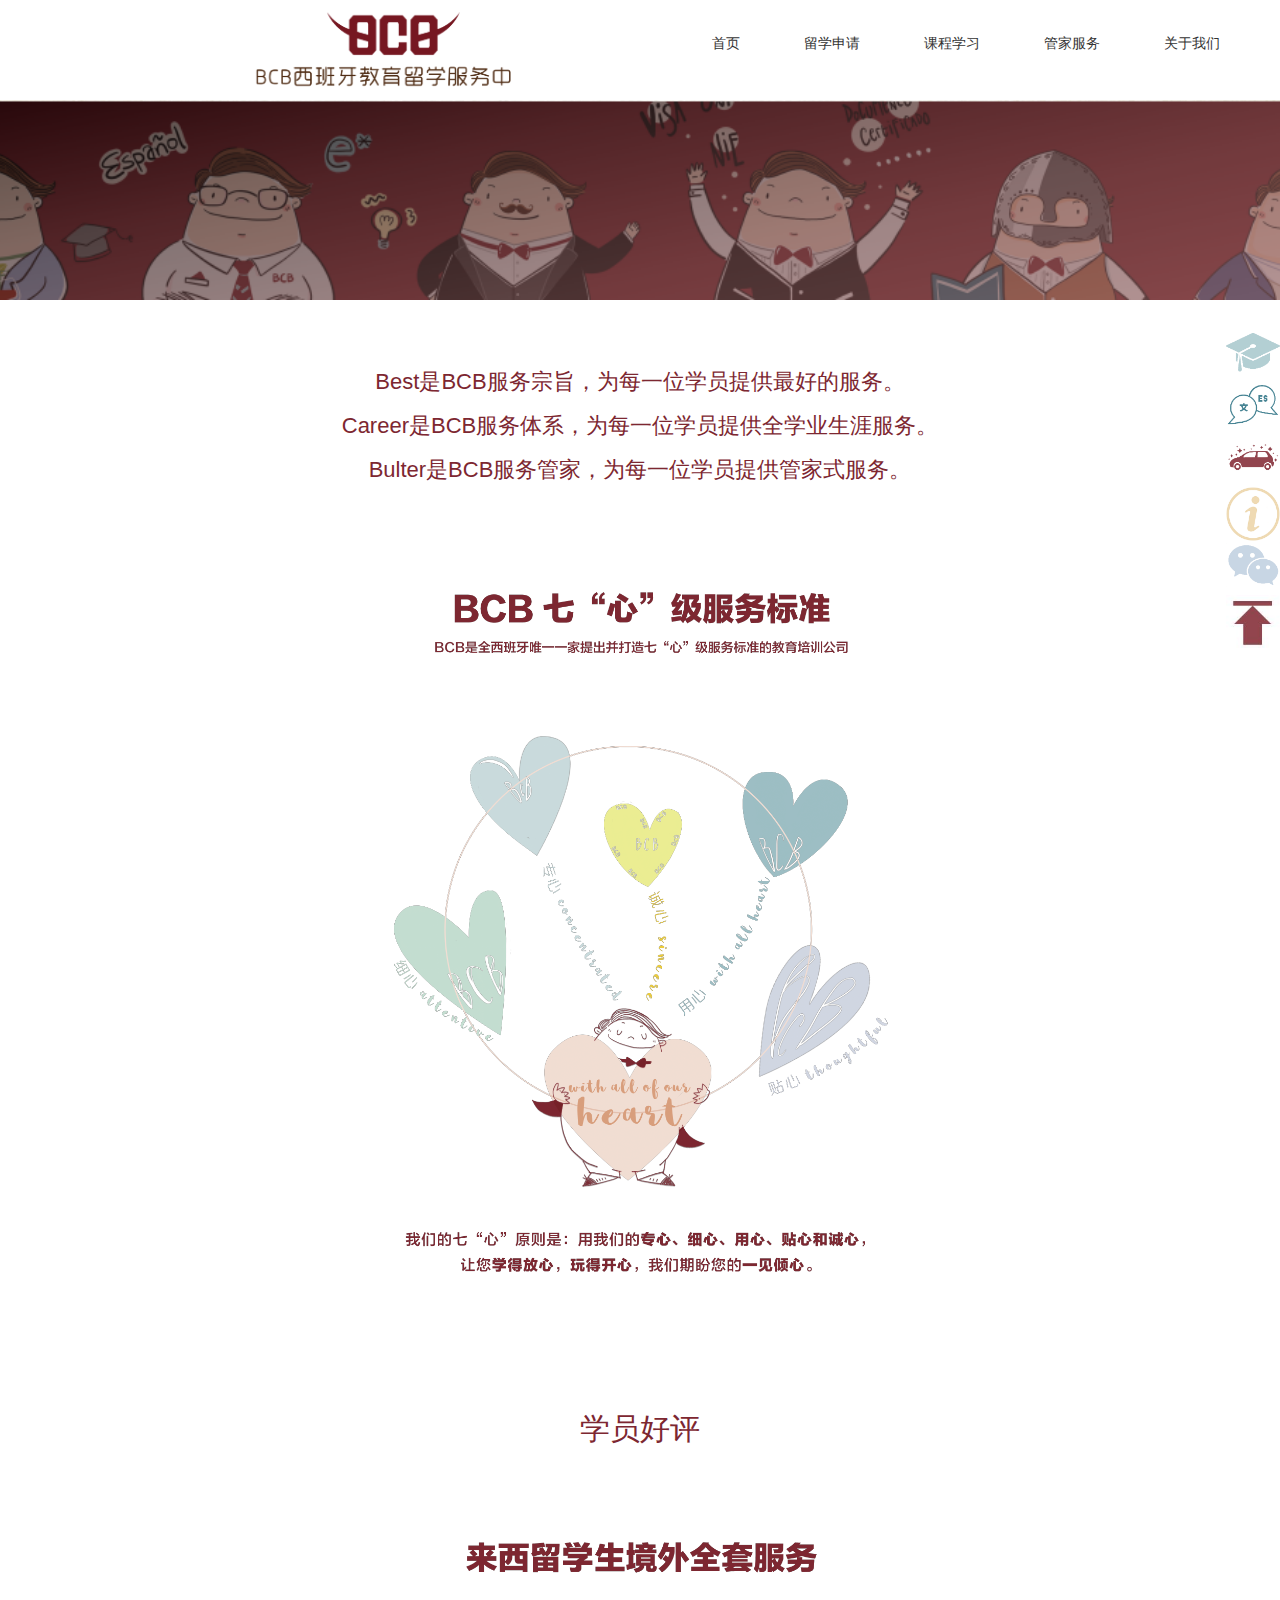
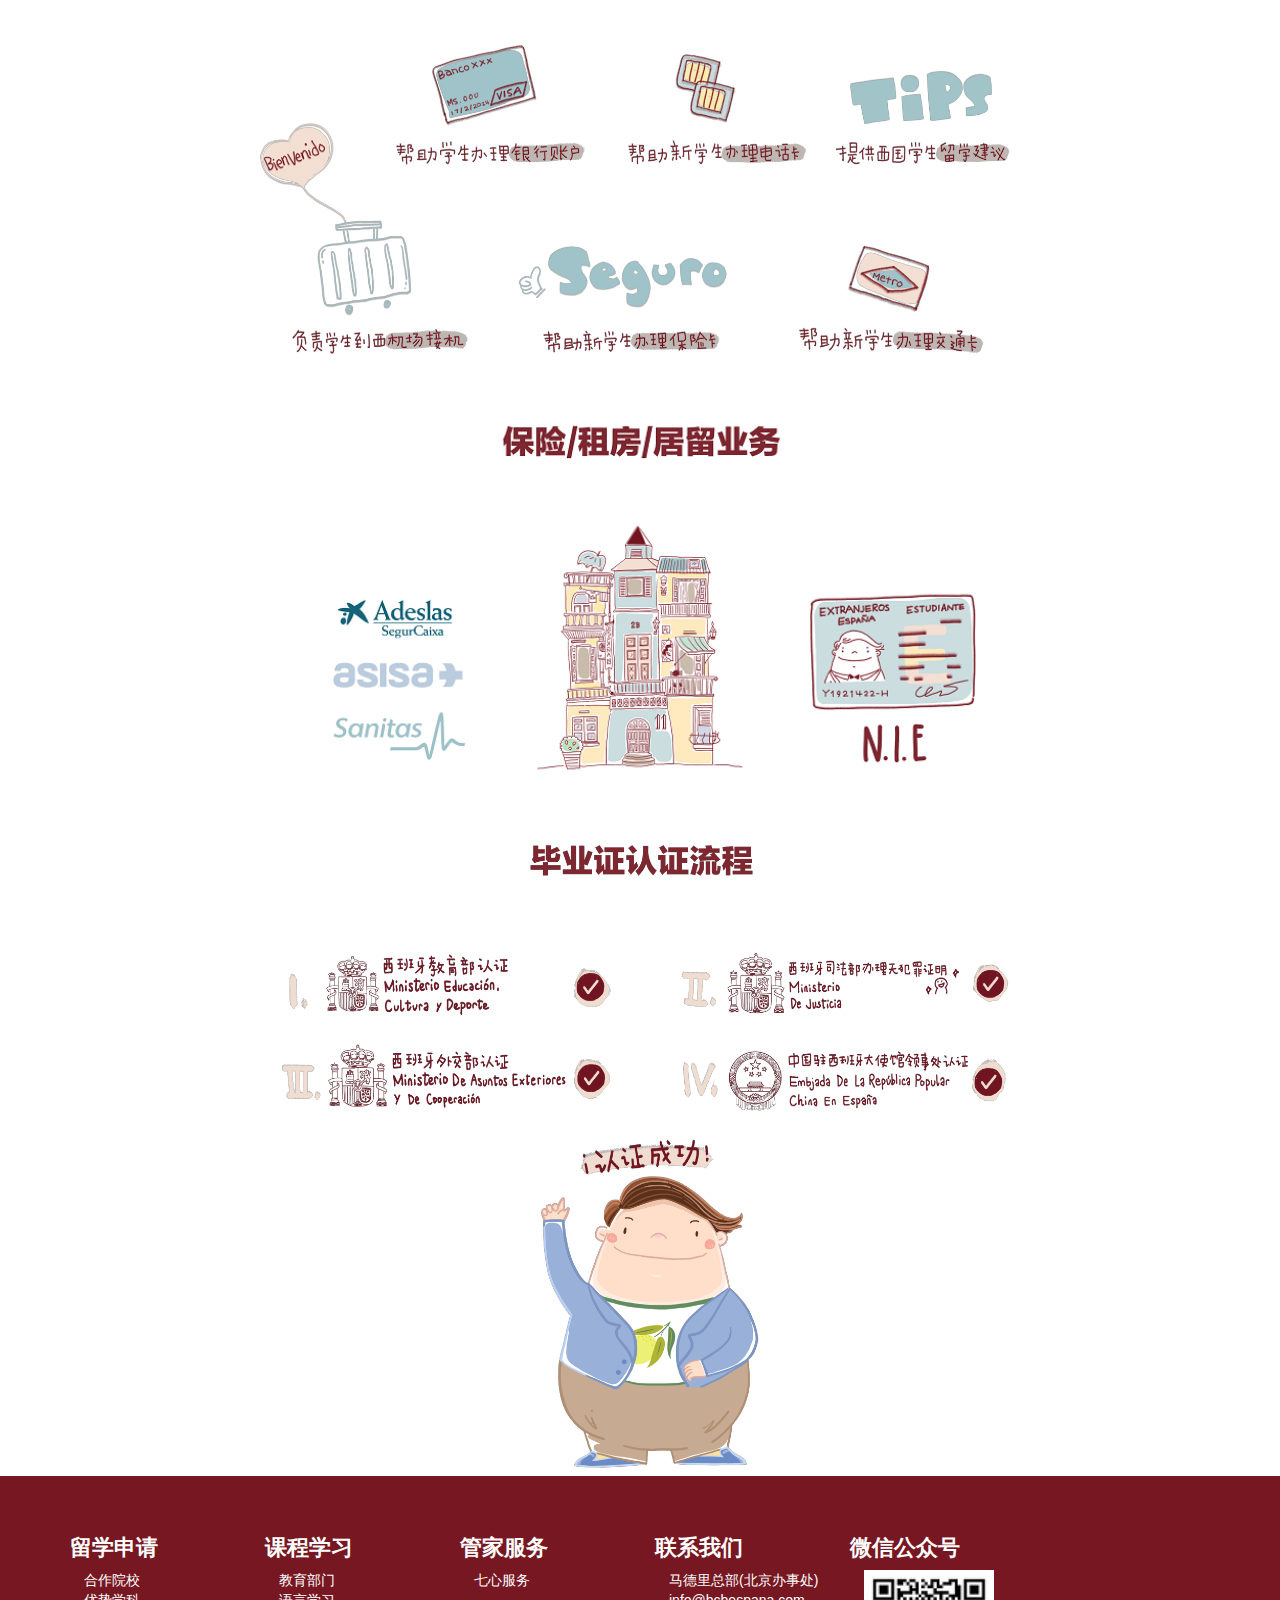
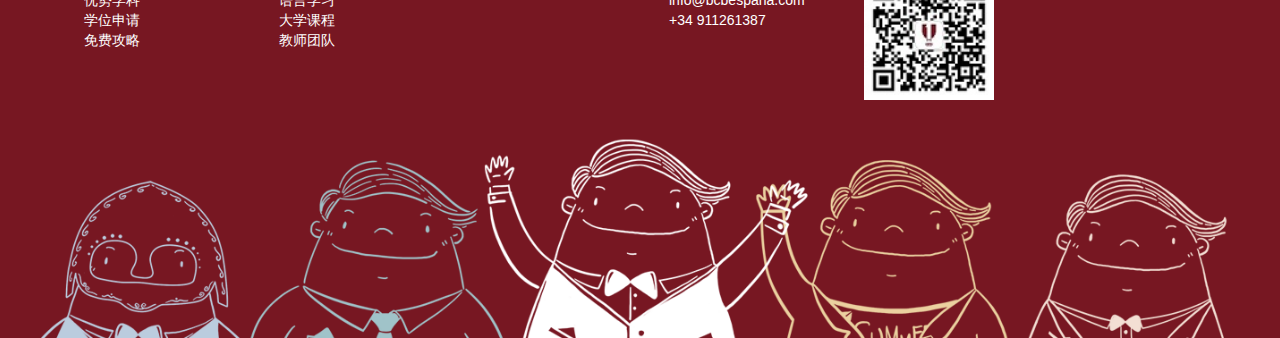
<file: ButlerService.html>
<!DOCTYPE html>
<html>
	<head>
		<meta charset="UTF-8">
		<title>管家服务 - 西班牙注册认证教育培训机构</title>
		<meta charset="utf-8" name="viewport" content="width=device-width, initial-scale=1.0">
		<link href="css/bootstrap.min.css" rel="stylesheet" media="screen">
		<link rel="stylesheet" href="css/icons.min.css" />
		<link rel="stylesheet" type="text/css" href="css/style.css" />
		<link rel="stylesheet" type="text/css" href="css/imageflow.css" />
		
	</head>
	<body>
		<!--pc端导航栏-->
		<nav class="navbar navbar-fixed-top ">
			<div  class="container-fluid hidden-xs">
				<div class="banner">
					<!--横幅左边-->
					<div class="banner-left">
						<!--<div class="container">-->
						<div class="logo" style="margin-left: 150px;">
							<a href="#">
								<img class="img-rounded" src="img/banner/BCB_LOGO.png"  />
							</a>
						</div>
	
						<!--</div>-->
					</div>
					<!--横幅右边-->
					<div class="banner-right">
						<div class="menu-cart-wrap">
							<div class="main-menu" style=" margin-left: 200px;">
								<nav>
									<ul>
										<li>
											<a href="index.html">首页</a>
										</li>
	
										<li>
											<a href="#">留学申请</a>
											<ul class="submenu">
												<li>
													<a href="partner_schools.html">合作院校</a>
												</li>
												<li>
													<a href="partner_schools.html#ysxk">优势学科</a>
												</li>
												<li>
													<a href="DegreeApplication.html">学位申请</a>
												</li>
												<li>
													<a href="FreeRaiders.html">免费攻略</a>
												</li>
											</ul>
										</li>
										<li>
											<a href="#">课程学习 </a>
											<ul class="submenu">
												<li>
													<a href="bcb-jy.html">语言学习</a>
												</li>
												<li>
													<a href="bcb-course.html">大学课程</a>
												</li>
												<li>
													<a href="bcb-teacher.html">教师团队</a>
												</li>
											</ul>
										</li>
										<li>
											<a href="ButlerService.html">管家服务</a>
										</li>
										<li>
											<a href="about.html">关于我们</a>
										</li>
									</ul>
	
								</nav>
							</div>
	
						</div>
						<div class="clearfix"></div>
					</div>
	
				</div>
			</div>
		</nav>
		<!--移动端-->
		<nav class="navbar navbar-inverse visible-xs">
			<div class="container">
				<div class="navbar-header">
					<button type="button" class="navbar-toggle collapsed" data-toggle="collapse" data-target="#navbar" aria-expanded="false" aria-controls="navbar">
			            <span class="sr-only">Toggle navigation</span>
			            <span class="icon-bar"></span>
			            <span class="icon-bar"></span>
			            <span class="icon-bar"></span>
		          	</button>

					<a class="navbar-brand" href="#">BCB西班牙教育留学</a>
				</div>
				<div id="navbar" class="collapse navbar-collapse">
					<ul class="nav navbar-nav text-center">
						<li class="dropdown">
							<a href="#" class="dropdown-toggle" data-toggle="dropdown" role="button" aria-haspopup="true" aria-expanded="false">留学申请<span class="caret"></span></a>
							<ul class="dropdown-menu">
								<li class="text-center">
									<a href="#">合作院校</a>
								</li>
								<li class="text-center">
									<a href="#">优势学科</a>
								</li>
								<li class="text-center">
									<a href="#">本科申请</a>
								</li>
								<li class="text-center">
									<a href="#">本科申请</a>
								</li>
								<li class="text-center">
									<a href="#">研究生申请</a>
								</li>
								<li class="text-center">
									<a href="#">留学签证</a>
								</li>
								<li class="text-center">
									<a href="#">免费攻略</a>
								</li>

							</ul>
						</li>
						<li class="dropdown">
							<a href="#" class="dropdown-toggle" data-toggle="dropdown" role="button" aria-haspopup="true" aria-expanded="false">课程学习<span class="caret"></span></a>
							<ul class="dropdown-menu">
								<li class="text-center">
									<a href="#">语言学习</a>
								</li>
								<li class="text-center">
									<a href="#">免费测评</a>
								</li>
								<li class="text-center">
									<a href="#">特色课程</a>
								</li>
								<li class="text-center">
									<a href="#">学霸教师</a>
								</li>

							</ul>
						</li>
						<li class="dropdown">
							<a href="#" class="dropdown-toggle" data-toggle="dropdown" role="button" aria-haspopup="true" aria-expanded="false">管家服务<span class="caret"></span></a>
							<ul class="dropdown-menu">
								<li class="text-center">
									<a href="#">入境服务</a>
								</li>
								<li class="text-center">
									<a href="#">在西生活</a>
								</li>
								<li class="text-center">
									<a href="#">离境服务</a>
								</li>

							</ul>
						</li>
						<li>
							<a href="#">联系我们&nbsp;<span class="glyphicon glyphicon-envelope"></span></a>
						</li>
					</ul>
				</div>
			</div>
		</nav>
		<div class="clearfix"></div>
		<div class="hidden-xs" style="margin-top: 100px;"></div>
			
		<!--概述-->
		<div class="qz-top"></div>
		
		
		<div class="lxqz container-fluid" style=" margin-top: -50px;">
			
			<div class="row" >
				<div class="text-center">
					<h2 style="color: #7d2731; font-size: 22px;">Best是BCB服务宗旨，为每一位学员提供最好的服务。</h2>
					<h2 style="color: #7d2731; font-size: 22px;">Career是BCB服务体系，为每一位学员提供全学业生涯服务。</h2>
					<h2 style="color: #7d2731; font-size: 22px;">Bulter是BCB服务管家，为每一位学员提供管家式服务。</h2>
					<h2></h2>
				</div>
				<div class="col-xs-12">
					<div align="center"><div style="height: 30px;"></div>	
						<img class="img-responsive" src="img/管家服务/七心服务.png" width="70%" alt="" /></div>
					
				</div>
				<div class="col-xs-12">
					<div align="center" ><div style="height: 30px;"></div>	
						<!--协议轮播展示-->
		<div class="visible-lg container-fluid text-center" style=" margin-top: 0px;">
			<h2 style="color: #7d2731;">学员好评</h2>
			<div id="LoopDiv">
		    <input id="S_Num" type="hidden" value="8" />
		    <div id="starsIF" class="imageflow"> 
				<img src="img/学员好评/hp01.jpg" longdesc="img/学员好评/hp01.jpg" width="280" height="300" alt="Picture" /> 
				<img src="img/学员好评/hp02.jpg" longdesc="img/学员好评/hp02.jpg" width="280" height="300" alt="Picture" /> 
				<img src="img/学员好评/hp03.jpg" longdesc="img/学员好评/hp03.jpg" width="280" height="300" alt="Picture" /> 
				<img src="img/学员好评/hp04.jpg" longdesc="img/学员好评/hp04.jpg" width="280" height="300" alt="Picture" /> 
				<img src="img/学员好评/hp05.jpg" longdesc="img/学员好评/hp05.jpg" width="280" height="300" alt="Picture" /> 
				<img src="img/学员好评/hp06.jpg" longdesc="img/学员好评/hp06.jpg" width="280" height="300" alt="Picture" /> 
				<img src="img/学员好评/hp07.jpg" longdesc="img/学员好评/hp07.jpg" width="280" height="300" alt="Picture" />
				<img src="img/学员好评/hp08.jpg" longdesc="img/学员好评/hp08.jpg" width="280" height="300" alt="Picture" />
		    </div>
		  </div>
		  <div class="clear"></div>
						</div>
		<div style="height: 30px;"></div>	
					</div>
				</div>
				
				<div class="col-xs-12"><div style="height: 30px;"></div>	
					<div align="center" >
						<img class="img-responsive" src="img/管家服务/留学全套服务.png" width="70%" alt="" />	
					</div>
				</div>
				<div class="col-xs-12"><div style="height: 30px;"></div>	
					<div align="center" >
						<img class="img-responsive" src="img/管家服务/保险租房服务.png" width="70%" alt="" />	
					</div>
				</div>
				<div class="col-xs-12"><div style="height: 30px;"></div>	
					<div align="center" >
						<img class="img-responsive" src="img/管家服务/毕业流程.png" width="70%" alt="" />	
					</div>
			</div>

			</div>
			<div class="clearfix"></div>
		</div>
		</div>
	
		<!--快链接-->
		<div class="side ">
			<ul>

				<li>
					<a href="bcb-course.html ">
						<div class="sidebox "><img src="img/快链图标/大学课程.png">&nbsp;&nbsp;大学课程</div>
					</a>
				</li>
				<li>
					<a href="bcb-yyb.html ">
						<div class="sidebox "><img src="img/快链图标/语言课程.png ">&nbsp;&nbsp;语言课程</div>
					</a>
				</li>
				<li>
					<a href="DegreeApplication.html ">
						<div class="sidebox "><img src="img/快链图标/本科直通车.png ">本科直通车</div>
					</a>
				</li>
				<li>
					<a href="FreeRaiders.html ">
						<div class="sidebox "><img src="img/快链图标/免费攻略.png">&nbsp;&nbsp;免费攻略</div>
					</a>
				</li>
				<li>
					<a href="# ">
						<div class="pop-vx "><img src="img/快链图标/wechat.png"></div>

					</a>
				</li>
				<li style="border: none; ">
					<a href="javascript:goTop(); " class="sidetop "><img src="img/快链图标/06.jpg "></a>
				</li>
			</ul>
			<img class="p-vx " src="img/快链图标/大管家二维码.png" alt=" " />
		</div>
		<div class="clearfix"></div>
		<!--尾部-->
<!--尾部-->
		<footer class="footer-area ">
			<div class="footer-top pt-130 pb-80 " style="background-color: #771722; ">
				<div class="container ">
					<div class="row " style="margin-top: 50px; ">

						<div class="col-lg-2 col-md-3 col-sm-6 ">
							<div class="footer-widget mb-40 ">
								<div class="footer-title ">
									<h4>留学申请</h4>
								</div>
								<div class="footer-list ">
									<ul>
										<li style=" text-indent: 1em; ">
											<a href="partner_schools.html ">合作院校</a>
										</li>
										<li style=" text-indent: 1em; ">
											<a href="partner_schools.html#ysxk ">优势学科</a>
										</li>
										<li style=" text-indent: 1em; ">
											<a href="DegreeApplication.html ">学位申请</a>
										</li>
										<li style=" text-indent: 1em; ">
											<a href="FreeRaiders.html ">免费攻略</a>
										</li>
									</ul>
								</div>
							</div>
						</div>
						<div class="col-lg-2 col-md-3 col-sm-6 ">
							<div class="footer-widget negative-mrg-30 mb-40 ">
								<div class="footer-title ">
									<h4>课程学习</h4>
								</div>
								<div class="footer-list ">
									<ul>
										<li style=" text-indent: 1em; ">
													<a href="bcb-jy.html">教育部门</a>
												</li>
										<li style=" text-indent: 1em; ">
											<a href="bcb-yyb.html ">语言学习 </a>
										</li>
										<li style=" text-indent: 1em; ">
											<a href="bcb-course.html ">大学课程</a>
										</li>
										<li style=" text-indent: 1em; ">
											<a href="bcb-teacher.html ">教师团队</a>
										</li>
									</ul>
								</div>
							</div>
						</div>
						
						<div class="col-lg-2 col-md-3 col-sm-6 ">
							<div class="footer-widget negative-mrg-30 mb-40 ">
								<div class="footer-title ">
									<h4>管家服务</h4>
								</div>
								<div class="footer-list ">
									<ul>
										<li style=" text-indent: 1em; ">
											<a href="ButlerService.html ">七心服务</a>
										</li>
									</ul>
								</div>
							</div>
						</div>

						<div class="col-lg-2 col-md-3 col-sm-6 ">
							<div class="footer-widget negative-mrg-30 mb-40 ">
								<div class="footer-title ">
									<h4>联系我们</h4>
								</div>
								<div class="footer-list ">
									<ul>
										<li style=" text-indent: 1em; ">
											<a href="# ">马德里总部(北京办事处)</a>
										</li>
										<li style=" text-indent: 1em; ">
											<a href="mailto:info@bcbespana.com ">info@bcbespana.com</a>
										</li>
										<li style=" text-indent: 1em; ">
											<a href="# ">+34 911261387</a>
										</li>
									</ul>
								</div>
							</div>
						</div>

						<div class="col-lg-2 col-md-3 col-sm-6 ">
							<div class="footer-widget mb-40 ">
								<div class="footer-title ">
									<h4>微信公众号</h4>
								</div>
								<div class="footer-list ">
									<ul>
										<li style=" text-indent: 1em; ">
											<img height="130 " width="130 " class="animated " src="img\wx.jpg "></li>
									</ul>
								</div>
							</div>
						</div>
					</div>

				</div>
			</div>

			<div class="col-sm-12 " style="text-align: center;background-color: #771722; ">
				<img style="width: 100%; " src="img/Fivehousekeepers.png " />
			</div>


		</footer>
		  
	</body>
</html>
</file>
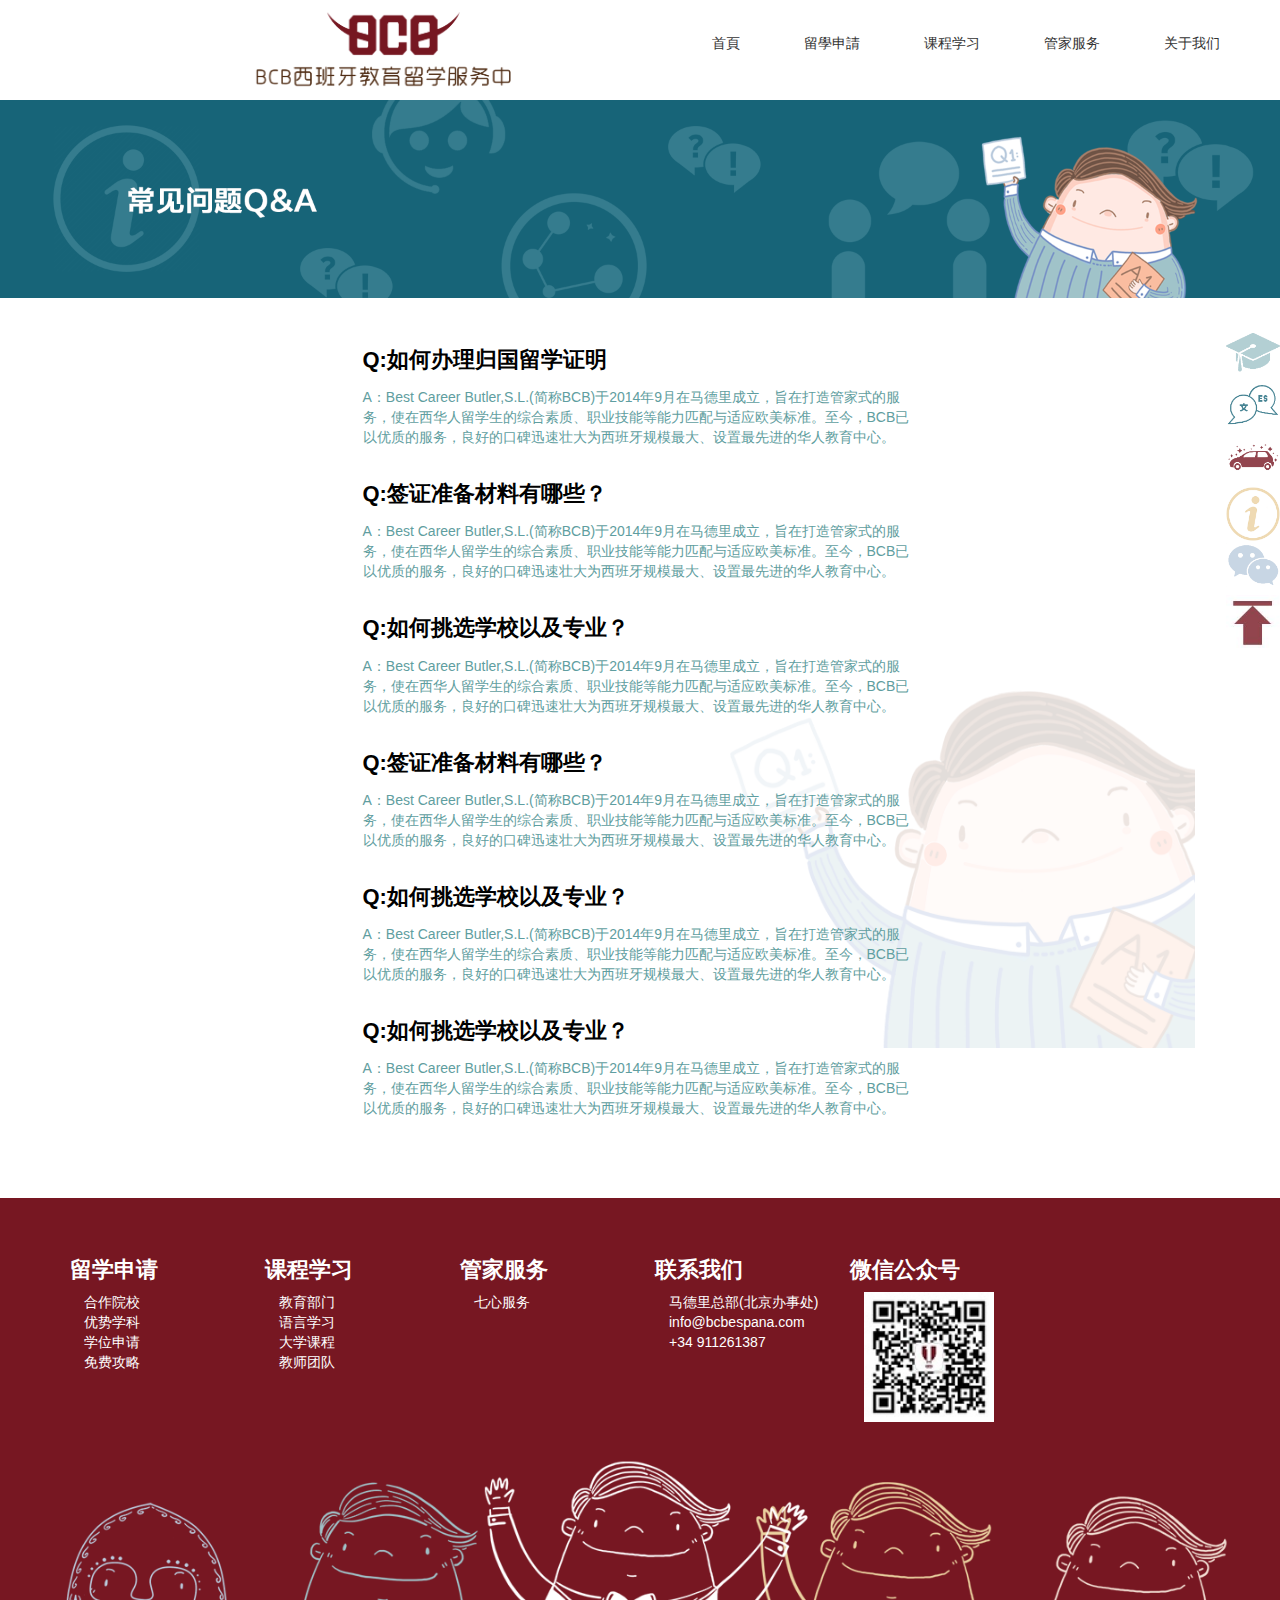
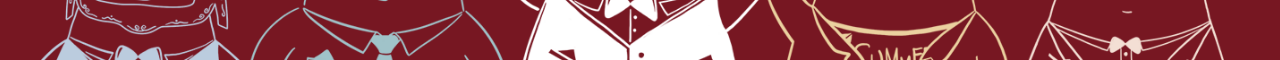
<file: CommonProblem.html>
<!DOCTYPE html>
<html>

	<head>
		<meta charset="UTF-8">
		<title>常見問題 - 西班牙注册认证教育培训机构</title>
		<meta charset="utf-8" name="viewport" content="width=device-width, initial-scale=1.0">
		<link href="css/bootstrap.min.css" rel="stylesheet" media="screen">
		<link rel="stylesheet" href="css/icons.min.css" />
		<link rel="stylesheet" type="text/css" href="css/style.css" />
		<link rel="stylesheet" type="text/css" href="css/imageflow.css" />
		
		
		<style type="text/css">
			.a {
				text-decoration: none;
				color: #000;
			}
			
			a:hover {
				color: #771722;
			}
			
			.tubiao {
				width: 20px;
				height: 20px;
			}
		</style>

		
	</head>

	<body>
		<!--pc端导航栏-->
		<nav class="navbar navbar-fixed-top ">
			<div class="container-fluid hidden-xs">
				<div class="banner">
					<!--横幅左边-->
					<div class="banner-left">
						<!--<div class="container">-->
						<div class="logo" style="margin-left: 150px;">
							<a href="#">
								<img class="img-rounded" src="img/banner/BCB_LOGO.png" />
							</a>
						</div>

						<!--</div>-->
					</div>
					<!--横幅右边-->
					<div class="banner-right">
						<div class="menu-cart-wrap">
							<div class="main-menu" style=" margin-left: 200px;">
								<nav>
									<ul>
										<li>
											<a href="index.html">首頁</a>
										</li>

										<li>
											<a href="#">留學申請</a>
											<ul class="submenu">
												<li>
													<a href="partner_schools.html">合作院校</a>
												</li>
												<li>
													<a href="partner_schools.html#ysxk">优势学科</a>
												</li>
												<li>
													<a href="DegreeApplication.html">学位申请</a>
												</li>
												<li>
													<a href="FreeRaiders.html">免费攻略</a>
												</li>
											</ul>
										</li>
										<li>
											<a href="#">课程学习 </a>
											<ul class="submenu">
												<li>
													<a href="bcb-jy.html">教育部门</a>
												</li>
												<li>
													<a href="bcb-yyb.html">语言学习</a>
												</li>
												<li>
													<a href="bcb-course.html">大学课程</a>
												</li>
												<li>
													<a href="bcb-teacher.html">教师团队</a>
												</li>
											</ul>
										</li>
										<li>
											<a href="ButlerService.html">管家服务</a>
										</li>
										<li>
											<a href="about.html">关于我们</a>
										</li>
									</ul>

								</nav>
							</div>

						</div>
						<div class="clearfix"></div>
					</div>

				</div>
			</div>
		</nav>
		<!--移动端-->
		<nav class="navbar navbar-inverse visible-xs">
			<div class="container">
				<div class="navbar-header">
					<button type="button" class="navbar-toggle collapsed" data-toggle="collapse" data-target="#navbar" aria-expanded="false" aria-controls="navbar">
			            <span class="sr-only">Toggle navigation</span>
			            <span class="icon-bar"></span>
			            <span class="icon-bar"></span>
			            <span class="icon-bar"></span>
		          	</button>

					<a class="navbar-brand" href="#">BCB西班牙教育留学</a>
				</div>
				<div id="navbar" class="collapse navbar-collapse">
					<ul class="nav navbar-nav text-center">
						<li class="dropdown">
							<a href="#" class="dropdown-toggle" data-toggle="dropdown" role="button" aria-haspopup="true" aria-expanded="false">留学申请<span class="caret"></span></a>
							<ul class="dropdown-menu">
								<li class="text-center">
									<a href="#">合作院校</a>
								</li>
								<li class="text-center">
									<a href="#">优势学科</a>
								</li>
								<li class="text-center">
									<a href="#">本科申请</a>
								</li>
								<li class="text-center">
									<a href="#">本科申请</a>
								</li>
								<li class="text-center">
									<a href="#">研究生申请</a>
								</li>
								<li class="text-center">
									<a href="#">留学签证</a>
								</li>
								<li class="text-center">
									<a href="#">免费攻略</a>
								</li>

							</ul>
						</li>
						<li class="dropdown">
							<a href="#" class="dropdown-toggle" data-toggle="dropdown" role="button" aria-haspopup="true" aria-expanded="false">课程学习<span class="caret"></span></a>
							<ul class="dropdown-menu">
								<li class="text-center">
									<a href="#">语言学习</a>
								</li>
								<li class="text-center">
									<a href="#">免费测评</a>
								</li>
								<li class="text-center">
									<a href="#">特色课程</a>
								</li>
								<li class="text-center">
									<a href="#">学霸教师</a>
								</li>

							</ul>
						</li>
						<li class="dropdown">
							<a href="#" class="dropdown-toggle" data-toggle="dropdown" role="button" aria-haspopup="true" aria-expanded="false">管家服务<span class="caret"></span></a>
							<ul class="dropdown-menu">
								<li class="text-center">
									<a href="#">入境服务</a>
								</li>
								<li class="text-center">
									<a href="#">在西生活</a>
								</li>
								<li class="text-center">
									<a href="#">离境服务</a>
								</li>

							</ul>
						</li>
						<li>
							<a href="#">联系我们&nbsp;<span class="glyphicon glyphicon-envelope"></span></a>
						</li>
					</ul>
				</div>
			</div>
		</nav>
		<div class="clearfix"></div>
		<div class="hidden-xs" style="margin-top: 100px;">

		</div>
		<img src="img/未标题-1.png" width="100%;" />
		<!--常见问题-->
		<div class="container">
			<div class="col-xs-12">
				<div style=" height: auto; margin-bottom: 150px; margin-top: 50px; width: 100%; background:url(img/常见问题-背景水印.png) no-repeat right bottom;background-size:45%;" align="center">

					<div style=" width: 50%; height: 700px;" align="left">
						<h4 style=" color: #000; margin-top: 35px; margin-bottom: 15px;">Q:如何办理归国留学证明</h4>
						<p style="color: cadetblue">A：Best Career Butler,S.L.(简称BCB)于2014年9月在马德里成立，旨在打造管家式的服务，使在西华人留学生的综合素质、职业技能等能力匹配与适应欧美标准。至今，BCB已以优质的服务，良好的口碑迅速壮大为西班牙规模最大、设置最先进的华人教育中心。</p>

						<h4 style=" color: #000; margin-top: 35px; margin-bottom: 15px;">Q:签证准备材料有哪些？</h4>
						<p style="color: cadetblue">A：Best Career Butler,S.L.(简称BCB)于2014年9月在马德里成立，旨在打造管家式的服务，使在西华人留学生的综合素质、职业技能等能力匹配与适应欧美标准。至今，BCB已以优质的服务，良好的口碑迅速壮大为西班牙规模最大、设置最先进的华人教育中心。</p>

						<h4 style=" color: #000; margin-top: 35px; margin-bottom: 15px;">Q:如何挑选学校以及专业？</h4>
						<p style="color: cadetblue">A：Best Career Butler,S.L.(简称BCB)于2014年9月在马德里成立，旨在打造管家式的服务，使在西华人留学生的综合素质、职业技能等能力匹配与适应欧美标准。至今，BCB已以优质的服务，良好的口碑迅速壮大为西班牙规模最大、设置最先进的华人教育中心。</p>

						<h4 style=" color: #000; margin-top: 35px; margin-bottom: 15px;">Q:签证准备材料有哪些？</h4>
						<p style="color: cadetblue">A：Best Career Butler,S.L.(简称BCB)于2014年9月在马德里成立，旨在打造管家式的服务，使在西华人留学生的综合素质、职业技能等能力匹配与适应欧美标准。至今，BCB已以优质的服务，良好的口碑迅速壮大为西班牙规模最大、设置最先进的华人教育中心。</p>

						<h4 style=" color: #000; margin-top: 35px; margin-bottom: 15px;">Q:如何挑选学校以及专业？</h4>
						<p style="color: cadetblue">A：Best Career Butler,S.L.(简称BCB)于2014年9月在马德里成立，旨在打造管家式的服务，使在西华人留学生的综合素质、职业技能等能力匹配与适应欧美标准。至今，BCB已以优质的服务，良好的口碑迅速壮大为西班牙规模最大、设置最先进的华人教育中心。</p>

						<h4 style=" color: #000; margin-top: 35px; margin-bottom: 15px;">Q:如何挑选学校以及专业？</h4>
						<p style="color: cadetblue">A：Best Career Butler,S.L.(简称BCB)于2014年9月在马德里成立，旨在打造管家式的服务，使在西华人留学生的综合素质、职业技能等能力匹配与适应欧美标准。至今，BCB已以优质的服务，良好的口碑迅速壮大为西班牙规模最大、设置最先进的华人教育中心。</p>
					</div>

				</div>
			</div>
		</div>

		<!--快链接-->
		<div class="side ">
			<ul>

				<li>
					<a href="bcb-course.html ">
						<div class="sidebox "><img src="img/快链图标/大学课程.png">&nbsp;&nbsp;大学课程</div>
					</a>
				</li>
				<li>
					<a href="bcb-yyb.html ">
						<div class="sidebox "><img src="img/快链图标/语言课程.png ">&nbsp;&nbsp;语言课程</div>
					</a>
				</li>
				<li>
					<a href="DegreeApplication.html ">
						<div class="sidebox "><img src="img/快链图标/本科直通车.png ">本科直通车</div>
					</a>
				</li>
				<li>
					<a href="FreeRaiders.html ">
						<div class="sidebox "><img src="img/快链图标/免费攻略.png">&nbsp;&nbsp;免费攻略</div>
					</a>
				</li>
				<li>
					<a href="# ">
						<div class="pop-vx "><img src="img/快链图标/wechat.png"></div>

					</a>
				</li>
				<li style="border: none; ">
					<a href="javascript:goTop(); " class="sidetop "><img src="img/快链图标/06.jpg "></a>
				</li>
			</ul>
			<img class="p-vx " src="img/快链图标/大管家二维码.png" alt=" " />
		</div>
		<div class="clearfix"></div>
		<!--尾部-->
		<!--尾部-->
		<footer class="footer-area ">
			<div class="footer-top pt-130 pb-80 " style="background-color: #771722; ">
				<div class="container ">
					<div class="row " style="margin-top: 50px; ">

						<div class="col-lg-2 col-md-3 col-sm-6 ">
							<div class="footer-widget mb-40 ">
								<div class="footer-title ">
									<h4>留学申请</h4>
								</div>
								<div class="footer-list ">
									<ul>
										<li style=" text-indent: 1em; ">
											<a href="partner_schools.html ">合作院校</a>
										</li>
										<li style=" text-indent: 1em; ">
											<a href="partner_schools.html#ysxk ">优势学科</a>
										</li>
										<li style=" text-indent: 1em; ">
											<a href="DegreeApplication.html ">学位申请</a>
										</li>
										<li style=" text-indent: 1em; ">
											<a href="FreeRaiders.html ">免费攻略</a>
										</li>
									</ul>
								</div>
							</div>
						</div>
						<div class="col-lg-2 col-md-3 col-sm-6 ">
							<div class="footer-widget negative-mrg-30 mb-40 ">
								<div class="footer-title ">
									<h4>课程学习</h4>
								</div>
								<div class="footer-list ">
									<ul>
										<li style=" text-indent: 1em; ">
											<a href="bcb-jy.html">教育部门</a>
										</li>
										<li style=" text-indent: 1em; ">
											<a href="bcb-yyb.html ">语言学习 </a>
										</li>
										<li style=" text-indent: 1em; ">
											<a href="bcb-course.html ">大学课程</a>
										</li>
										<li style=" text-indent: 1em; ">
											<a href="bcb-teacher.html ">教师团队</a>
										</li>
									</ul>
								</div>
							</div>
						</div>

						<div class="col-lg-2 col-md-3 col-sm-6 ">
							<div class="footer-widget negative-mrg-30 mb-40 ">
								<div class="footer-title ">
									<h4>管家服务</h4>
								</div>
								<div class="footer-list ">
									<ul>
										<li style=" text-indent: 1em; ">
											<a href="ButlerService.html ">七心服务</a>
										</li>
									</ul>
								</div>
							</div>
						</div>

						<div class="col-lg-2 col-md-3 col-sm-6 ">
							<div class="footer-widget negative-mrg-30 mb-40 ">
								<div class="footer-title ">
									<h4>联系我们</h4>
								</div>
								<div class="footer-list ">
									<ul>
										<li style=" text-indent: 1em; ">
											<a href="# ">马德里总部(北京办事处)</a>
										</li>
										<li style=" text-indent: 1em; ">
											<a href="mailto:info@bcbespana.com ">info@bcbespana.com</a>
										</li>
										<li style=" text-indent: 1em; ">
											<a href="# ">+34 911261387</a>
										</li>
									</ul>
								</div>
							</div>
						</div>

						<div class="col-lg-2 col-md-3 col-sm-6 ">
							<div class="footer-widget mb-40 ">
								<div class="footer-title ">
									<h4>微信公众号</h4>
								</div>
								<div class="footer-list ">
									<ul>
										<li style=" text-indent: 1em; ">
											<img height="130 " width="130 " class="animated " src="img\wx.jpg "></li>
									</ul>
								</div>
							</div>
						</div>
					</div>

				</div>
			</div>

			<div class="col-sm-12 " style="text-align: center;background-color: #771722; ">
				<img style="width: 100%; " src="img/Fivehousekeepers.png " />
			</div>

		</footer>

	</body>

</html>
</file>
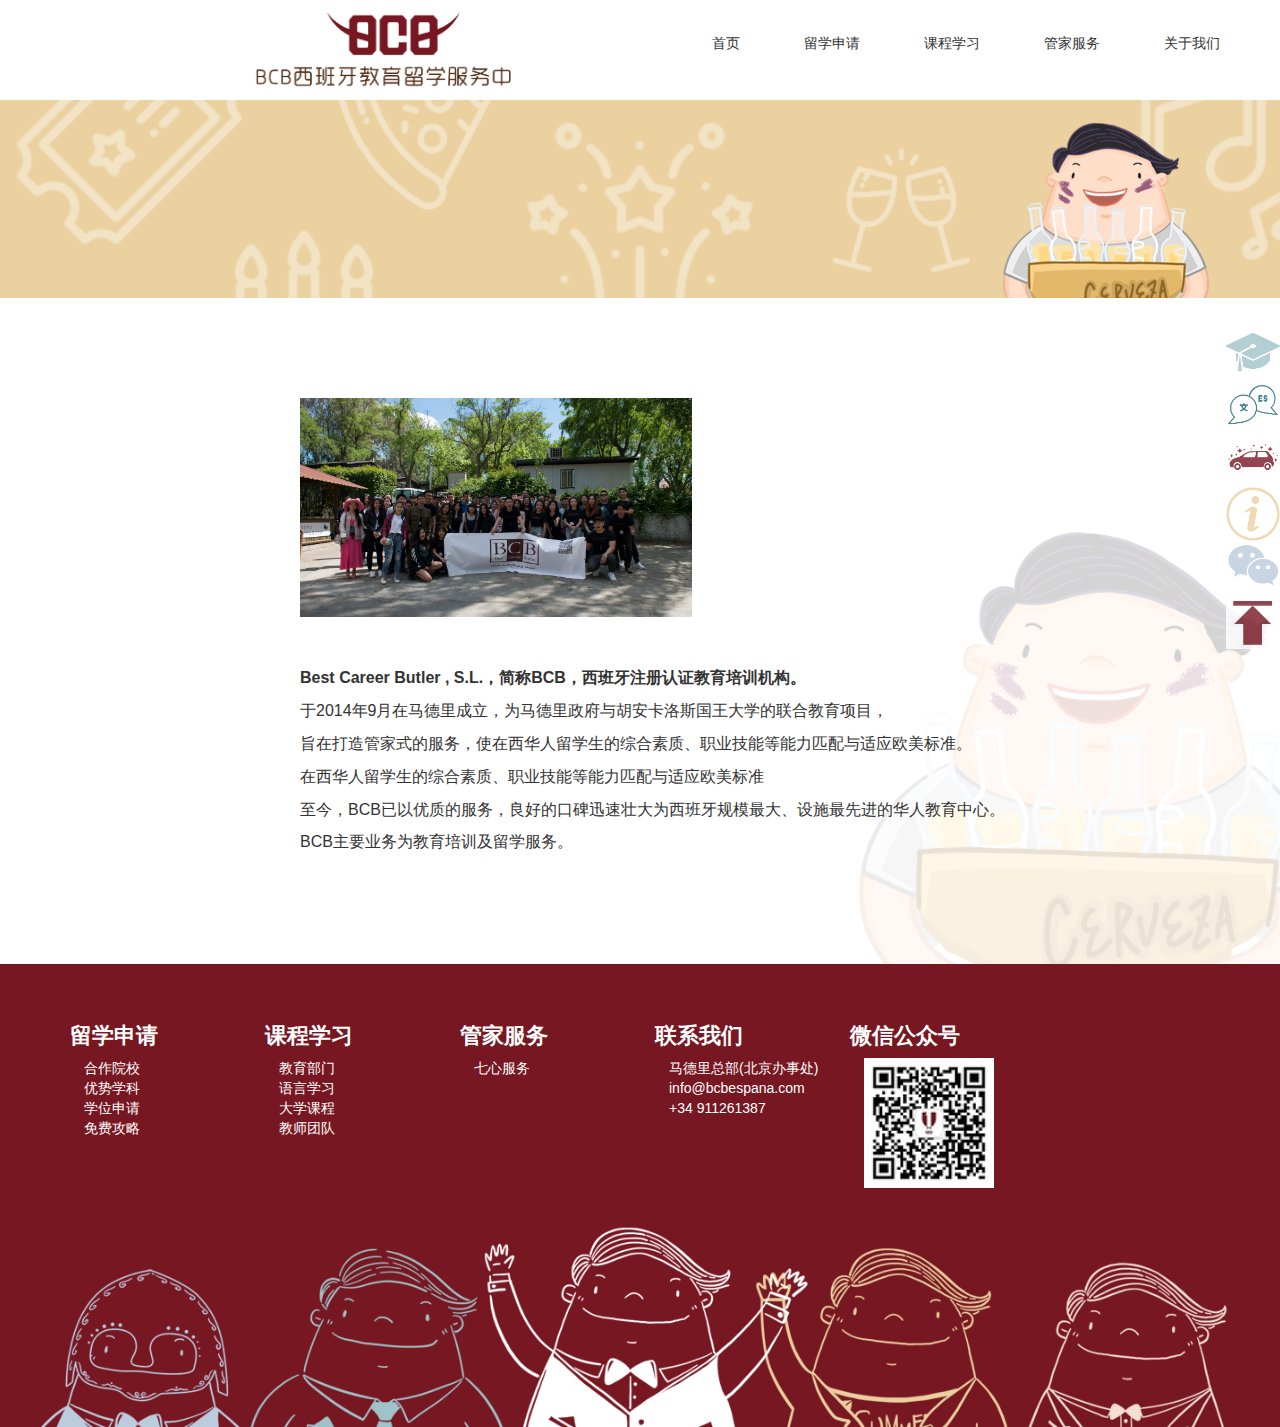
<file: EventDetails.html>
<!DOCTYPE html>
<html>
	<head>
		<meta charset="UTF-8">
		<title>BCB烧烤活动 - 西班牙注册认证教育培训机构</title>
		<meta charset="utf-8" name="viewport" content="width=device-width, initial-scale=1.0">
		<link href="css/bootstrap.min.css" rel="stylesheet" media="screen">
		<link rel="stylesheet" href="css/icons.min.css" />
		<link rel="stylesheet" type="text/css" href="css/style.css" />
		<link rel="stylesheet" type="text/css" href="css/imageflow.css" />
		<link rel="shortcut icon" type="image/x-icon" href="img/favicon.png">
		
	</head>
	<body>
			<!--pc端导航栏-->
		<nav class="navbar navbar-fixed-top ">
			<div  class="container-fluid hidden-xs">
				<div class="banner">
					<!--横幅左边-->
					<div class="banner-left">
						<!--<div class="container">-->
						<div class="logo" style="margin-left: 150px;">
							<a href="#">
								<img class="img-rounded" src="img/banner/BCB_LOGO.png"  />
							</a>
						</div>
	
						<!--</div>-->
					</div>
					<!--横幅右边-->
					<div class="banner-right">
						<div class="menu-cart-wrap">
							<div class="main-menu" style=" margin-left: 200px;">
								<nav>
									<ul>
										<li>
											<a href="index.html">首页</a>
										</li>
	
										<li>
											<a href="#">留学申请</a>
											<ul class="submenu">
												<li>
													<a href="partner_schools.html">合作院校</a>
												</li>
												<li>
													<a href="partner_schools.html#ysxk">优势学科</a>
												</li>
												<li>
													<a href="DegreeApplication.html">学位申请</a>
												</li>
												<li>
													<a href="FreeRaiders.html">免费攻略</a>
												</li>
											</ul>
										</li>
										<li>
											<a href="#">课程学习 </a>
											<ul class="submenu">
												<li>
													<a href="bcb-jy.html">教育部门</a>
												</li>
												<li>
													<a href="bcb-yyb.html">语言学习</a>
												</li>
												<li>
													<a href="bcb-course.html">大学课程</a>
												</li>
												<li>
													<a href="bcb-teacher.html">教师团队</a>
												</li>
											</ul>
										</li>
										<li>
											<a href="ButlerService.html">管家服务</a>
										</li>
										<li>
											<a href="about.html">关于我们</a>
										</li>
									</ul>
	
								</nav>
							</div>
	
						</div>
						<div class="clearfix"></div>
					</div>
				</div>
			</div>
		</nav>
		<!--移动端-->
		<nav class="navbar navbar-inverse visible-xs">
			<div class="container">
				<div class="navbar-header">
					<button type="button" class="navbar-toggle collapsed" data-toggle="collapse" data-target="#navbar" aria-expanded="false" aria-controls="navbar">
			            <span class="sr-only">Toggle navigation</span>
			            <span class="icon-bar"></span>
			            <span class="icon-bar"></span>
			            <span class="icon-bar"></span>
		          	</button>

					<a class="navbar-brand" href="#">BCB西班牙教育留学</a>
				</div>
				<div id="navbar" class="collapse navbar-collapse">
					<ul class="nav navbar-nav text-center">
						<li class="dropdown">
							<a href="#" class="dropdown-toggle" data-toggle="dropdown" role="button" aria-haspopup="true" aria-expanded="false">留学申请<span class="caret"></span></a>
							<ul class="dropdown-menu">
								<li class="text-center">
									<a href="#">合作院校</a>
								</li>
								<li class="text-center">
									<a href="#">优势学科</a>
								</li>
								<li class="text-center">
									<a href="#">本科申请</a>
								</li>
								<li class="text-center">
									<a href="#">本科申请</a>
								</li>
								<li class="text-center">
									<a href="#">研究生申请</a>
								</li>
								<li class="text-center">
									<a href="#">留学签证</a>
								</li>
								<li class="text-center">
									<a href="#">免费攻略</a>
								</li>

							</ul>
						</li>
						<li class="dropdown">
							<a href="#" class="dropdown-toggle" data-toggle="dropdown" role="button" aria-haspopup="true" aria-expanded="false">课程学习<span class="caret"></span></a>
							<ul class="dropdown-menu">
								<li class="text-center">
									<a href="#">语言学习</a>
								</li>
								<li class="text-center">
									<a href="#">免费测评</a>
								</li>
								<li class="text-center">
									<a href="#">特色课程</a>
								</li>
								<li class="text-center">
									<a href="#">学霸教师</a>
								</li>

							</ul>
						</li>
						<li class="dropdown">
							<a href="#" class="dropdown-toggle" data-toggle="dropdown" role="button" aria-haspopup="true" aria-expanded="false">管家服务<span class="caret"></span></a>
							<ul class="dropdown-menu">
								<li class="text-center">
									<a href="#">入境服务</a>
								</li>
								<li class="text-center">
									<a href="#">在西生活</a>
								</li>
								<li class="text-center">
									<a href="#">离境服务</a>
								</li>

							</ul>
						</li>
						<li>
							<a href="#">联系我们&nbsp;<span class="glyphicon glyphicon-envelope"></span></a>
						</li>
					</ul>
				</div>
			</div>
		</nav>
		<div class="clearfix"></div>
		<div class="hidden-xs" style="margin-top: 100px;">
			
		</div>
		
		<!--内容-->
		<img src="img/hd/活动详情-title.png" width="100%" />
		
		
		<div style=" height: auto; padding-top: 100px; padding-bottom: 100px; width: 100%; background:url(img/hd/活动详情-背景水印.png) no-repeat right bottom;background-size:35%;" align="center">
			<div align="left" style=" margin-left: 300px;">
				<div><img src="img/hd/BBQ.jpg" width="40%" /></div>
				<div style=" margin-top: 50px;">
					<p style="font-size: 16px;font-weight: 700;margin-bottom: 10px;">Best Career Butler , S.L.，简称BCB，西班牙注册认证教育培训机构。</p>
					<p style="font-size: 16px;margin-bottom: 10px;">于2014年9月在马德里成立，为马德里政府与胡安卡洛斯国王大学的联合教育项目，</p>
					<p style="font-size: 16px;margin-bottom: 10px;">旨在打造管家式的服务，使在西华人留学生的综合素质、职业技能等能力匹配与适应欧美标准。</p>
					<p style="font-size: 16px;margin-bottom: 10px;">在西华人留学生的综合素质、职业技能等能力匹配与适应欧美标准</p>
					<p style="font-size: 16px;margin-bottom: 10px;">至今，BCB已以优质的服务，良好的口碑迅速壮大为西班牙规模最大、设施最先进的华人教育中心。</p>
					<p style="font-size: 16px;margin-bottom: 10px;">BCB主要业务为教育培训及留学服务。</p>
				</div>
				
			</div>
		</div>
		
		
		
		
		<!--快链接-->
		<div class="side ">
			<ul>

				<li>
					<a href="bcb-course.html ">
						<div class="sidebox "><img src="img/快链图标/大学课程.png">&nbsp;&nbsp;大学课程</div>
					</a>
				</li>
				<li>
					<a href="bcb-yyb.html ">
						<div class="sidebox "><img src="img/快链图标/语言课程.png ">&nbsp;&nbsp;语言课程</div>
					</a>
				</li>
				<li>
					<a href="DegreeApplication.html ">
						<div class="sidebox "><img src="img/快链图标/本科直通车.png ">本科直通车</div>
					</a>
				</li>
				<li>
					<a href="FreeRaiders.html ">
						<div class="sidebox "><img src="img/快链图标/免费攻略.png">&nbsp;&nbsp;免费攻略</div>
					</a>
				</li>
				<li>
					<a href="# ">
						<div class="pop-vx "><img src="img/快链图标/wechat.png"></div>

					</a>
				</li>
				<li style="border: none; ">
					<a href="javascript:goTop(); " class="sidetop "><img src="img/快链图标/06.jpg "></a>
				</li>
			</ul>
			<img class="p-vx " src="img/快链图标/大管家二维码.png" alt=" " />
		</div>
		<div class="clearfix"></div>
		<!--尾部-->
<footer class="footer-area ">
			<div class="footer-top pt-130 pb-80 " style="background-color: #771722; ">
				<div class="container ">
					<div class="row " style="margin-top: 50px; ">

						<div class="col-lg-2 col-md-3 col-sm-6 ">
							<div class="footer-widget mb-40 ">
								<div class="footer-title ">
									<h4>留学申请</h4>
								</div>
								<div class="footer-list ">
									<ul>
										<li style=" text-indent: 1em; ">
											<a href="partner_schools.html ">合作院校</a>
										</li>
										<li style=" text-indent: 1em; ">
											<a href="partner_schools.html#ysxk ">优势学科</a>
										</li>
										<li style=" text-indent: 1em; ">
											<a href="DegreeApplication.html ">学位申请</a>
										</li>
										<li style=" text-indent: 1em; ">
											<a href="FreeRaiders.html ">免费攻略</a>
										</li>
									</ul>
								</div>
							</div>
						</div>
						<div class="col-lg-2 col-md-3 col-sm-6 ">
							<div class="footer-widget negative-mrg-30 mb-40 ">
								<div class="footer-title ">
									<h4>课程学习</h4>
								</div>
								<div class="footer-list ">
									<ul>
										<li style=" text-indent: 1em; ">
													<a href="bcb-jy.html">教育部门</a>
												</li>
										<li style=" text-indent: 1em; ">
											<a href="bcb-yyb.html ">语言学习 </a>
										</li>
										<li style=" text-indent: 1em; ">
											<a href="bcb-course.html ">大学课程</a>
										</li>
										<li style=" text-indent: 1em; ">
											<a href="bcb-teacher.html ">教师团队</a>
										</li>
									</ul>
								</div>
							</div>
						</div>
						
						<div class="col-lg-2 col-md-3 col-sm-6 ">
							<div class="footer-widget negative-mrg-30 mb-40 ">
								<div class="footer-title ">
									<h4>管家服务</h4>
								</div>
								<div class="footer-list ">
									<ul>
										<li style=" text-indent: 1em; ">
											<a href="ButlerService.html ">七心服务</a>
										</li>
									</ul>
								</div>
							</div>
						</div>

						<div class="col-lg-2 col-md-3 col-sm-6 ">
							<div class="footer-widget negative-mrg-30 mb-40 ">
								<div class="footer-title ">
									<h4>联系我们</h4>
								</div>
								<div class="footer-list ">
									<ul>
										<li style=" text-indent: 1em; ">
											<a href="# ">马德里总部(北京办事处)</a>
										</li>
										<li style=" text-indent: 1em; ">
											<a href="mailto:info@bcbespana.com ">info@bcbespana.com</a>
										</li>
										<li style=" text-indent: 1em; ">
											<a href="# ">+34 911261387</a>
										</li>
									</ul>
								</div>
							</div>
						</div>

						<div class="col-lg-2 col-md-3 col-sm-6 ">
							<div class="footer-widget mb-40 ">
								<div class="footer-title ">
									<h4>微信公众号</h4>
								</div>
								<div class="footer-list ">
									<ul>
										<li style=" text-indent: 1em; ">
											<img height="130 " width="130 " class="animated " src="img\wx.jpg  "></li>
									</ul>
								</div>
							</div>
						</div>
					</div>

				</div>
			</div>

			<div class="col-sm-12 " style="text-align: center;background-color: #771722; ">
				<img style="width: 100%; " src="img/Fivehousekeepers.png " />
			</div>

	

		</footer>
		
		  
	</body>
</html>
</file>
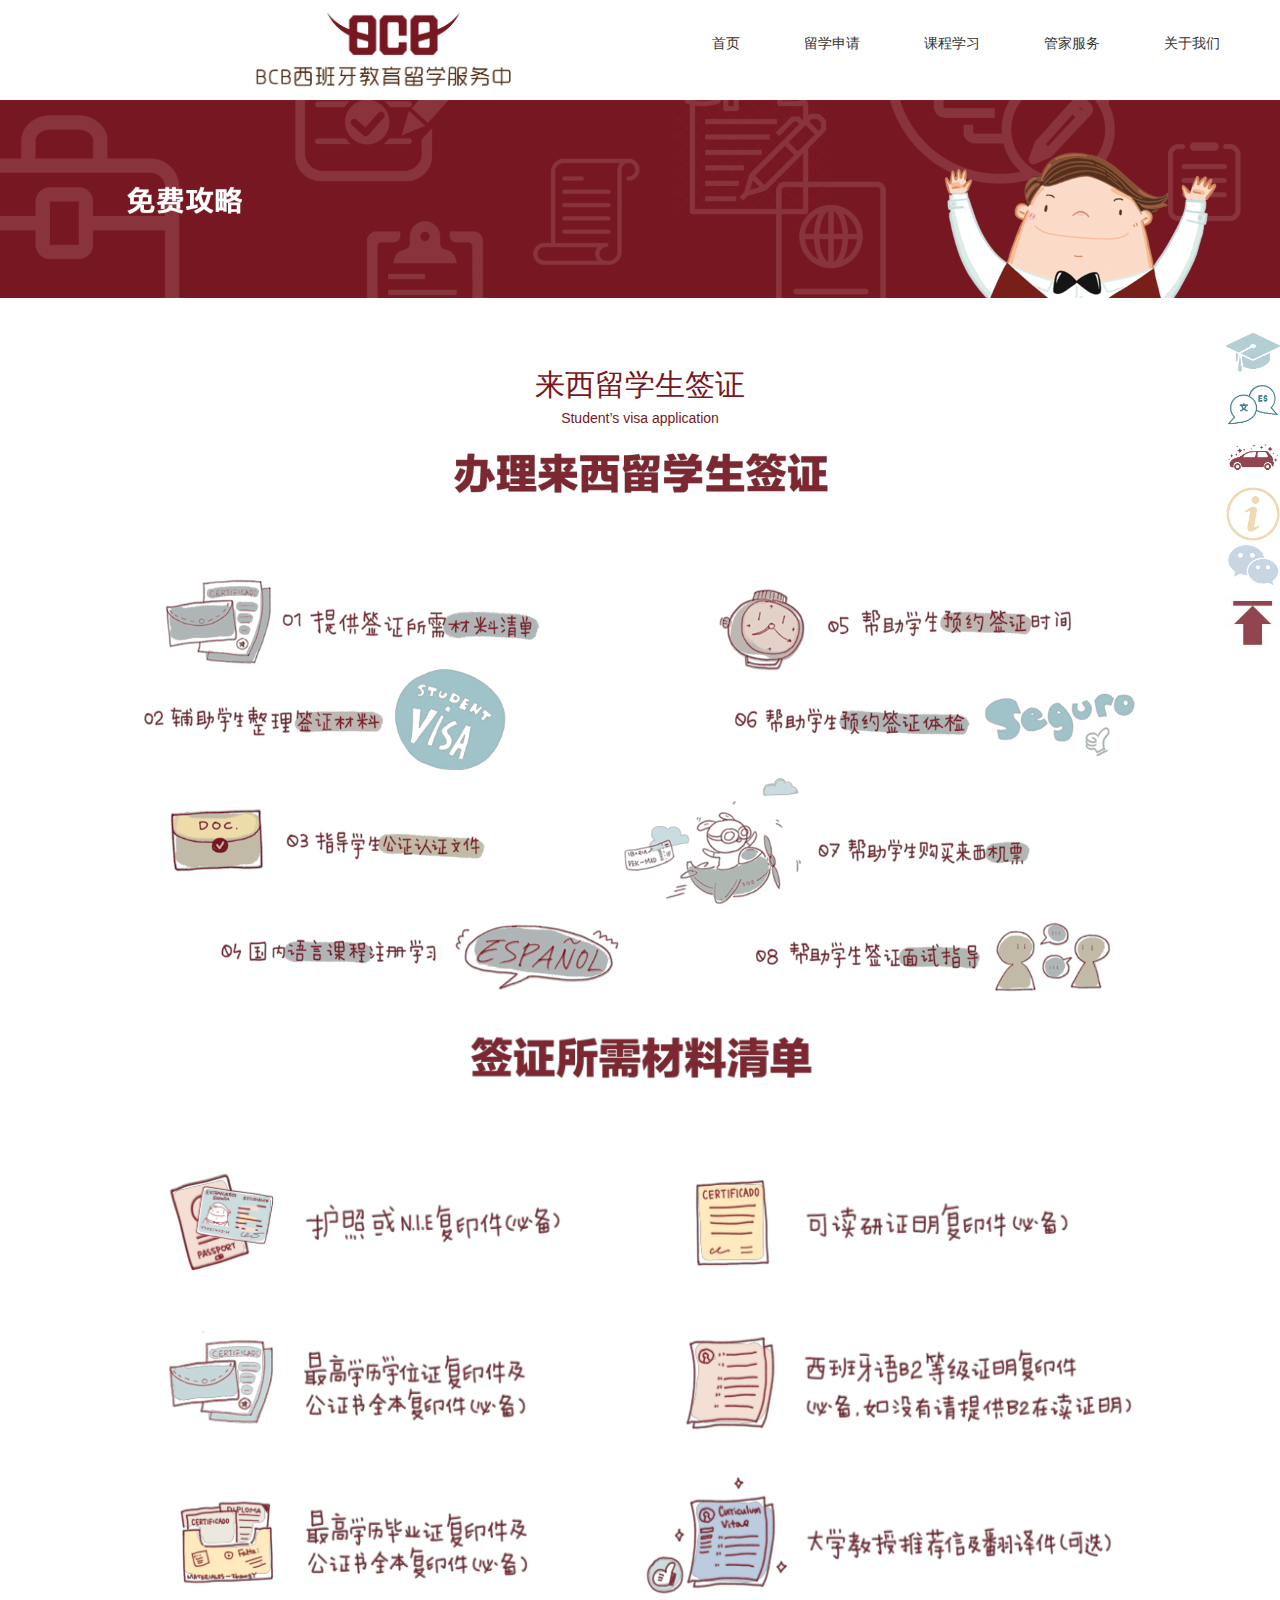
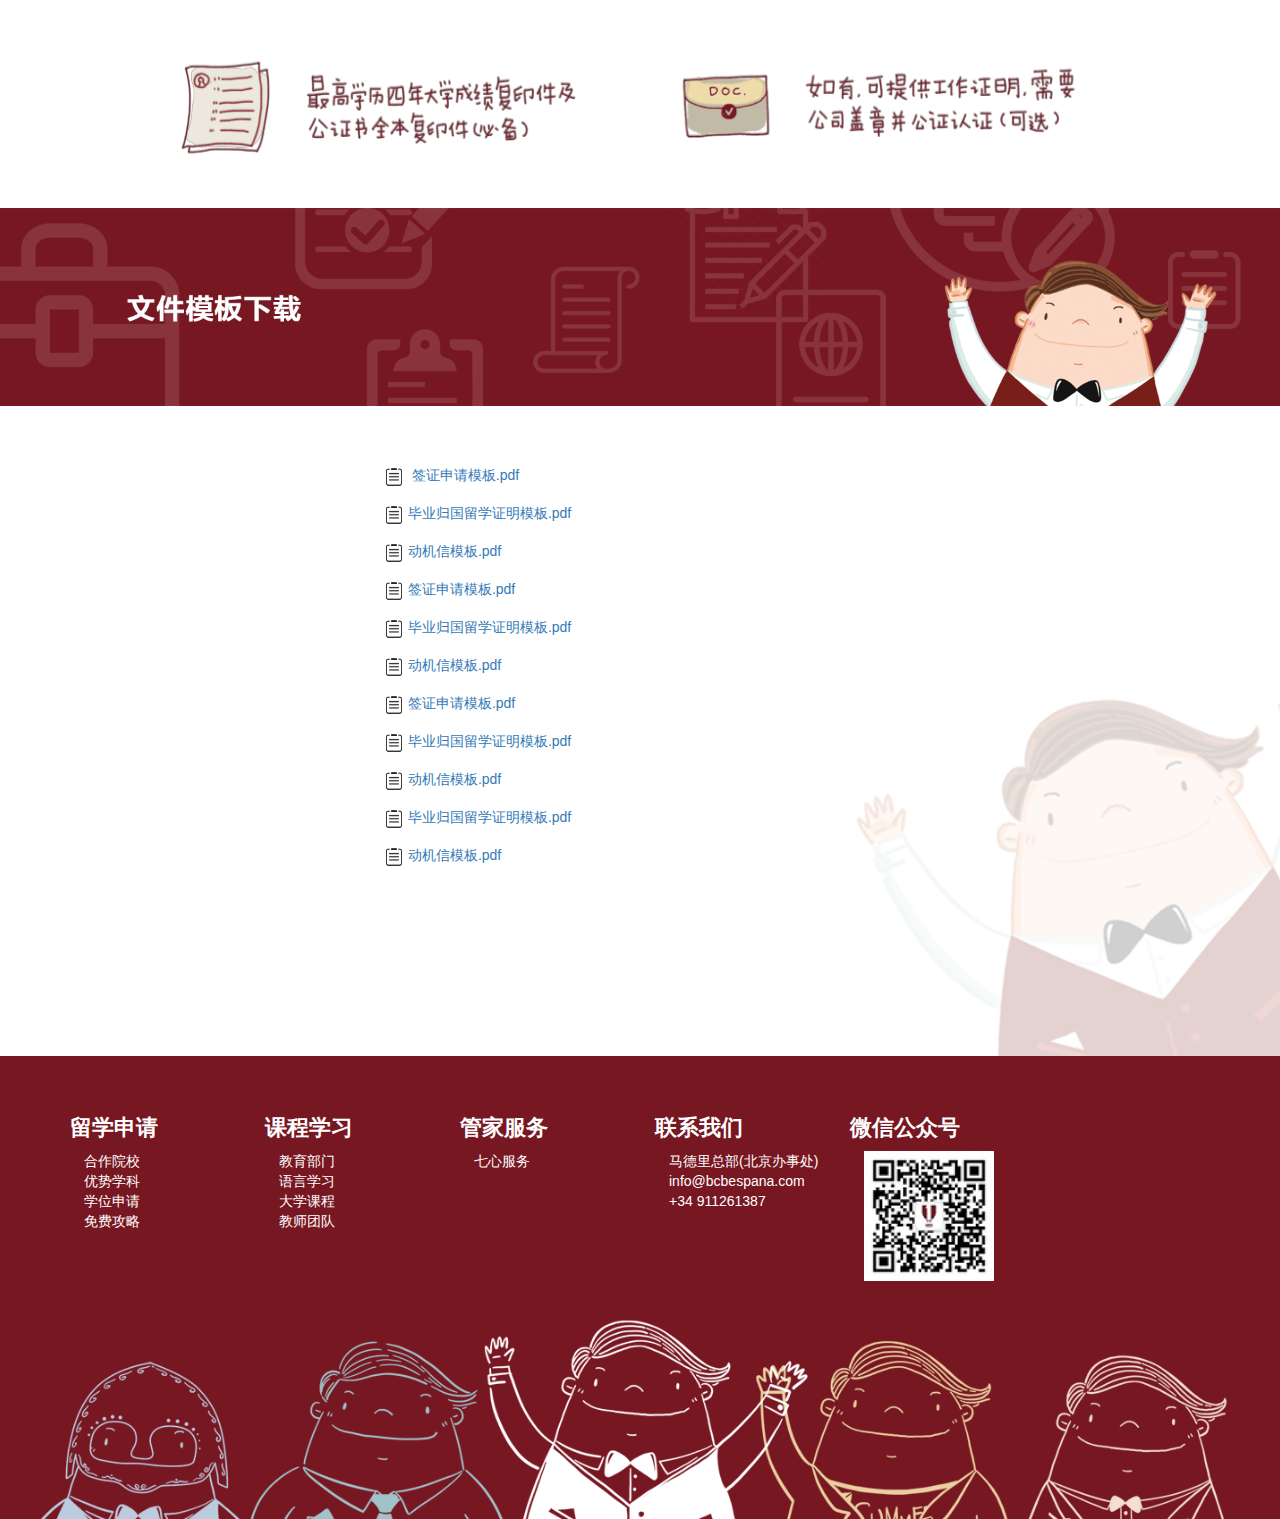
<file: FreeRaiders.html>
<!DOCTYPE html>
<html>

	<head>
		<meta charset="UTF-8">
		<title>免费攻略 - 西班牙注册认证教育培训机构</title>
		<meta charset="utf-8" name="viewport" content="width=device-width, initial-scale=1.0">
		<link href="css/bootstrap.min.css" rel="stylesheet" media="screen">
		<link rel="stylesheet" href="css/icons.min.css" />
		<link rel="stylesheet" type="text/css" href="css/style.css" />
		
		
		<style type="text/css"> 
		  .a{
			  text-decoration:none;
			  color:#000;
			} 
		  a:hover{ color:#771722; }
			
			.tubiao{
			 width: 20px;
			 height: 20px;
			} 
    </style> 
		
		
	</head>

	<body>
			<!--pc端导航栏-->
		<nav class="navbar navbar-fixed-top ">
			<div  class="container-fluid hidden-xs">
				<div class="banner">
					<!--横幅左边-->
					<div class="banner-left">
						<!--<div class="container">-->
						<div class="logo" style="margin-left: 150px;">
							<a href="#">
								<img class="img-rounded" src="img/banner/BCB_LOGO.png"  />
							</a>
						</div>
	
						<!--</div>-->
					</div>
					<!--横幅右边-->
					<div class="banner-right">
						<div class="menu-cart-wrap">
							<div class="main-menu" style=" margin-left: 200px;">
								<nav>
									<ul>
										<li>
											<a href="index.html">首页</a>
										</li>
	
										<li>
											<a href="#">留学申请</a>
											<ul class="submenu">
												<li>
													<a href="partner_schools.html">合作院校</a>
												</li>
												<li>
													<a href="partner_schools.html#ysxk">优势学科</a>
												</li>
												<li>
													<a href="DegreeApplication.html">学位申请</a>
												</li>
												<li>
													<a href="FreeRaiders.html">免费攻略</a>
												</li>
											</ul>
										</li>
										<li>
											<a href="#">课程学习 </a>
											<ul class="submenu">
												<li>
													<a href="bcb-jy.html">教育部门</a>
												</li>
												<li>
													<a href="bcb-yyb.html">语言学习</a>
												</li>
												<li>
													<a href="bcb-course.html">大学课程</a>
												</li>
												<li>
													<a href="bcb-teacher.html">教师团队</a>
												</li>
											</ul>
										</li>
										<li>
											<a href="ButlerService.html">管家服务</a>
										</li>
										<li>
											<a href="about.html">关于我们</a>
										</li>
									</ul>
	
								</nav>
							</div>
	
						</div>
						<div class="clearfix"></div>
					</div>
	
				</div>
			</div>
		</nav>
		<!--移动端-->
		<nav class="navbar navbar-inverse visible-xs">
			<div class="container">
				<div class="navbar-header">
					<button type="button" class="navbar-toggle collapsed" data-toggle="collapse" data-target="#navbar" aria-expanded="false" aria-controls="navbar">
			            <span class="sr-only">Toggle navigation</span>
			            <span class="icon-bar"></span>
			            <span class="icon-bar"></span>
			            <span class="icon-bar"></span>
		          	</button>

					<a class="navbar-brand" href="#">BCB西班牙教育留学</a>
				</div>
				<div id="navbar" class="collapse navbar-collapse">
					<ul class="nav navbar-nav text-center">
						<li class="dropdown">
							<a href="#" class="dropdown-toggle" data-toggle="dropdown" role="button" aria-haspopup="true" aria-expanded="false">留学申请<span class="caret"></span></a>
							<ul class="dropdown-menu">
								<li class="text-center">
									<a href="#">合作院校</a>
								</li>
								<li class="text-center">
									<a href="#">优势学科</a>
								</li>
								<li class="text-center">
									<a href="#">本科申请</a>
								</li>
								<li class="text-center">
									<a href="#">本科申请</a>
								</li>
								<li class="text-center">
									<a href="#">研究生申请</a>
								</li>
								<li class="text-center">
									<a href="#">留学签证</a>
								</li>
								<li class="text-center">
									<a href="#">免费攻略</a>
								</li>

							</ul>
						</li>
						<li class="dropdown">
							<a href="#" class="dropdown-toggle" data-toggle="dropdown" role="button" aria-haspopup="true" aria-expanded="false">课程学习<span class="caret"></span></a>
							<ul class="dropdown-menu">
								<li class="text-center">
									<a href="#">语言学习</a>
								</li>
								<li class="text-center">
									<a href="#">免费测评</a>
								</li>
								<li class="text-center">
									<a href="#">特色课程</a>
								</li>
								<li class="text-center">
									<a href="#">学霸教师</a>
								</li>

							</ul>
						</li>
						<li class="dropdown">
							<a href="#" class="dropdown-toggle" data-toggle="dropdown" role="button" aria-haspopup="true" aria-expanded="false">管家服务<span class="caret"></span></a>
							<ul class="dropdown-menu">
								<li class="text-center">
									<a href="#">入境服务</a>
								</li>
								<li class="text-center">
									<a href="#">在西生活</a>
								</li>
								<li class="text-center">
									<a href="#">离境服务</a>
								</li>

							</ul>
						</li>
						<li>
							<a href="#">联系我们&nbsp;<span class="glyphicon glyphicon-envelope"></span></a>
						</li>
					</ul>
				</div>
			</div>
		</nav>
		<div class="clearfix"></div>
		<div class="hidden-xs" style="margin-top: 100px;"></div>
		
		
		<img src="img/all-ttitle/免费攻略.png" width="100%;" />
		
		<div class="lxqz container" style=" margin-top: -50px;">
			
			<div class="row" >
				<div class="text-center">
					<h2 style="color: #771722;">来西留学生签证</h2>
					<h5 style="color: #771722;">Student’s visa application</h5>
				</div>
				<div class="col-xs-12">
					<img class="img-responsive" src="img/免费攻略/来西签证.png" alt="" />	
				</div>
				
			</div>
				<div class="row" align="center">
					<img class="img-responsive" src="img/免费攻略/材料清单.png" alt="" />
				</div>
			<div class="clearfix"></div>
		</div>
		<div style="height: 30px;"></div>
		<!--文件下载-->
		<img src="img/文件下载-title.png" width="100%;"/>
		
		<div style=" height: auto; margin-bottom: 0px; margin-top: 50px; width: 100%; background:url(img/文件下载-背景水印.png) no-repeat right bottom;background-size:35%;" align="center" >

						<div style=" height: 600px; width: 40%;" align="left">
							<ul class="a" style=" list-style-type: none; line-height: 38px;">
								<li><a href="file/BCB留学部门.pdf"><img class="tubiao" src="img/文件图标.png"  /> &nbsp;<font>签证申请模板.pdf</font></a></li>
								<li><a href="#"><img class="tubiao" src="img/文件图标.png"  />&nbsp;<font>毕业归国留学证明模板.pdf</font></a></li>
								<li><a href="#"><img class="tubiao" src="img/文件图标.png"  />&nbsp;<font>动机信模板.pdf</font></a></li>
								<li><a href="#"><img class="tubiao" src="img/文件图标.png"  />&nbsp;<font>签证申请模板.pdf</font></a></li>
								<li><a href="#"><img class="tubiao" src="img/文件图标.png"  />&nbsp;<font>毕业归国留学证明模板.pdf</font></a></li>
								<li><a href="#"><img class="tubiao" src="img/文件图标.png"  />&nbsp;<font>动机信模板.pdf</font></a></li>
								<li><a href="#"><img class="tubiao" src="img/文件图标.png"  />&nbsp;<font>签证申请模板.pdf</font></a></li>
								<li><a href="#"><img class="tubiao" src="img/文件图标.png"  />&nbsp;<font>毕业归国留学证明模板.pdf</font></a></li>
								<li><a href="#"><img class="tubiao" src="img/文件图标.png"  />&nbsp;<font>动机信模板.pdf</font></a></li>
								<li><a href="#"><img class="tubiao" src="img/文件图标.png"  />&nbsp;<font>毕业归国留学证明模板.pdf</font></a></li>
								<li><a href="#"><img class="tubiao" src="img/文件图标.png"  />&nbsp;<font>动机信模板.pdf</font></a></li>
							</ul>
						</div>
			
		</div>
		
		<div class="side ">
			<ul>

				<li>
					<a href="bcb-course.html ">
						<div class="sidebox "><img src="img/快链图标/大学课程.png">&nbsp;&nbsp;大学课程</div>
					</a>
				</li>
				<li>
					<a href="bcb-yyb.html ">
						<div class="sidebox "><img src="img/快链图标/语言课程.png ">&nbsp;&nbsp;语言课程</div>
					</a>
				</li>
				<li>
					<a href="DegreeApplication.html ">
						<div class="sidebox "><img src="img/快链图标/本科直通车.png ">本科直通车</div>
					</a>
				</li>
				<li>
					<a href="FreeRaiders.html ">
						<div class="sidebox "><img src="img/快链图标/免费攻略.png">&nbsp;&nbsp;免费攻略</div>
					</a>
				</li>
				<li>
					<a href="# ">
						<div class="pop-vx "><img src="img/快链图标/wechat.png"></div>

					</a>
				</li>
				<li style="border: none; ">
					<a href="javascript:goTop(); " class="sidetop "><img src="img/快链图标/06.jpg "></a>
				</li>
			</ul>
			<img class="p-vx " src="img/快链图标/大管家二维码.png" alt=" " />
		</div>
		<div class="clearfix"></div>
		<!--尾部-->
<footer class="footer-area ">
			<div class="footer-top pt-130 pb-80 " style="background-color: #771722; ">
				<div class="container ">
					<div class="row " style="margin-top: 50px; ">

						<div class="col-lg-2 col-md-3 col-sm-6 ">
							<div class="footer-widget mb-40 ">
								<div class="footer-title ">
									<h4>留学申请</h4>
								</div>
								<div class="footer-list ">
									<ul>
										<li style=" text-indent: 1em; ">
											<a href="partner_schools.html ">合作院校</a>
										</li>
										<li style=" text-indent: 1em; ">
											<a href="partner_schools.html#ysxk ">优势学科</a>
										</li>
										<li style=" text-indent: 1em; ">
											<a href="DegreeApplication.html ">学位申请</a>
										</li>
										<li style=" text-indent: 1em; ">
											<a href="FreeRaiders.html ">免费攻略</a>
										</li>
									</ul>
								</div>
							</div>
						</div>
						<div class="col-lg-2 col-md-3 col-sm-6 ">
							<div class="footer-widget negative-mrg-30 mb-40 ">
								<div class="footer-title ">
									<h4>课程学习</h4>
								</div>
								<div class="footer-list ">
									<ul>
										<li style=" text-indent: 1em; ">
													<a href="bcb-jy.html">教育部门</a>
												</li>
										<li style=" text-indent: 1em; ">
											<a href="bcb-yyb.html ">语言学习 </a>
										</li>
										<li style=" text-indent: 1em; ">
											<a href="bcb-course.html ">大学课程</a>
										</li>
										<li style=" text-indent: 1em; ">
											<a href="bcb-teacher.html ">教师团队</a>
										</li>
									</ul>
								</div>
							</div>
						</div>
						
						<div class="col-lg-2 col-md-3 col-sm-6 ">
							<div class="footer-widget negative-mrg-30 mb-40 ">
								<div class="footer-title ">
									<h4>管家服务</h4>
								</div>
								<div class="footer-list ">
									<ul>
										<li style=" text-indent: 1em; ">
											<a href="ButlerService.html ">七心服务</a>
										</li>
									</ul>
								</div>
							</div>
						</div>

						<div class="col-lg-2 col-md-3 col-sm-6 ">
							<div class="footer-widget negative-mrg-30 mb-40 ">
								<div class="footer-title ">
									<h4>联系我们</h4>
								</div>
								<div class="footer-list ">
									<ul>
										<li style=" text-indent: 1em; ">
											<a href="# ">马德里总部(北京办事处)</a>
										</li>
										<li style=" text-indent: 1em; ">
											<a href="mailto:info@bcbespana.com ">info@bcbespana.com</a>
										</li>
										<li style=" text-indent: 1em; ">
											<a href="# ">+34 911261387</a>
										</li>
									</ul>
								</div>
							</div>
						</div>

						<div class="col-lg-2 col-md-3 col-sm-6 ">
							<div class="footer-widget mb-40 ">
								<div class="footer-title ">
									<h4>微信公众号</h4>
								</div>
								<div class="footer-list ">
									<ul>
										<li style=" text-indent: 1em; ">
											<img height="130 " width="130 " class="animated " src="img\wx.jpg  "></li>
									</ul>
								</div>
							</div>
						</div>
					</div>

				</div>
			</div>

			<div class="col-sm-12 " style="text-align: center;background-color: #771722; ">
				<img style="width: 100%; " src="img/Fivehousekeepers.png " />
			</div>

	

		</footer>
	</body>

</html>
</file>
<file: css/style.css>
/*导航栏*/

.banner {
	margin-left: -15px;
	margin-right: -15px;
}

.banner-left {
	background-color: #fff;
	height: 100px;
	width: 40%;
	float: left;
}

.logo {
	float: left;
	width: 100%;
	height: 100%;
}

.logo img {
	height: 100px;
	margin-left: 20%;
}

.banner-right {
	background-color: #fff;
	height: 100px;
	width: 60%;
	float: left;
}


.menu-cart-wrap {
	position: relative;
	display: -webkit-box;
	display: -ms-flexbox;
	display: flex;
	-webkit-box-pack: end;
	-ms-flex-pack: end;
	justify-content: flex-start;
}

.main-menu nav ul li {
	display: inline-block;
	margin-left: 60px;
	position: relative;
}

.main-menu nav ul li ul.submenu {
	background: #fff none repeat scroll 0 0;
	-webkit-box-shadow: 0 0 7px 0.5px rgba(0, 0, 0, 0.15);
	box-shadow: 0 0 7px 0.5px rgba(0, 0, 0, 0.15);
	display: block;
	left: -28px;
	padding: 20px 0px 22px;
	position: absolute;
	top: 70px;
	-webkit-transform: rotateX(90deg);
	transform: rotateX(90deg);
	-webkit-transform-origin: center top 0;
	-ms-transform-origin: center top 0;
	transform-origin: center top 0;
	-webkit-transition: all 0.5s ease 0s;
	-o-transition: all 0.5s ease 0s;
	transition: all 0.5s ease 0s;
	visibility: hidden;
	width: 125px;
	z-index: 999;
}

.main-menu nav ul li ul.submenu li {
	display: block;
	padding: 0 20px;
	margin-left: 0px;
}

.main-menu nav ul li ul.submenu li a {
	color: #333;
	display: block;
	font-size: 14px;
	font-weight: 400;
	line-height: 32px;
	text-align: left;
	text-transform: capitalize;
	padding-top: 0px;
}

.main-menu nav ul li ul.submenu li a:hover {
	color: #771722;
}

.main-menu nav ul li ul.submenu li a::before {
	background: #771722 none repeat scroll 0 0;
	border-radius: 50%;
	content: "";
	height: 7px;
	left: 15px;
	opacity: 0;
	position: absolute;
	top: 13px;
	-webkit-transition: all 0.3s ease-in-out 0s;
	-o-transition: all 0.3s ease-in-out 0s;
	transition: all 0.3s ease-in-out 0s;
	width: 7px;
	z-index: 999;
}

.main-menu nav ul li ul.submenu li:hover a::before {
	opacity: 1;
}

.main-menu nav ul li ul.submenu li:hover a {
	padding-left: 12px;
}

.main-menu nav ul li:hover>ul.submenu {
	-webkit-transform: rotateX(0deg);
	transform: rotateX(0deg);
	visibility: visible;
}

.main-menu nav ul li:first-child {
	margin-left: 0px;
}

.main-menu nav ul li:hover a {
	color: #771722;
}

.main-menu nav ul li a {
	font-size: 14px;
	color: #333;
	text-transform: uppercase;
	display: inline-block;
	line-height: 87px;
	text-decoration: none;
}

.main-menu nav ul li a i {
	color: #771722;
	font-size: 12px;
	margin-left: 9px;
}


/*轮播图*/

.navbar {
	margin-bottom: 0px;
}

.column {
	padding-right: 0;
	padding-left: 0;
}

.carousel-caption {
	top: 50px;
}

.icon {
	margin-top: 50px;
}

.icon a {
	text-decoration: none;
}

.icon-01 h3 {
	color: #771722;
	font-weight: 900;
}

.icon-02 h3 {
	color: #306088;
	font-weight: 900;
}

.icon-03 h3 {
	color: #72a1ad;
	font-weight: 900;
}

.icon-04 h3 {
	color: #ebd1a0;
	font-weight: 900;
}

.new {
	margin-top: 150px;
}

.new a {
	text-decoration: none;
	font-size: 16px;
	line-height: 26px;
	color: #1f1f1f;
}

.new a:hover {
	color: #7a1523;
}

.new p {
	font-size: 16px;
	line-height: 26px;
}

.new-btn {
	border-radius: 20px;
	border: 2px solid #cdd8dc;
	width: 90px;
	padding: 5px;
	padding-left: 10px;
	margin-bottom: 30px;
}

.new-01 h2 {
	font-size: 48px;
	font-weight: bold;
	margin-top:-60px;
	line-height: 38px;
	color: #e7d4b3;
}

.new-02 h2 {
	font-size: 48px;
	font-weight: bold;
	margin-top:-60px;
	line-height: 38px;
	color: #7a1523;
}

.new-01,
.new-02 {
	margin-left: 20%;
}

.new-info {
	color: #00a651;
	font-size: 16px;
	line-height: 26px;
	white-space: nowrap;
	word-break: keep-all;
	overflow: hidden;
	text-overflow: ellipsis;
}


/*俩个人物*/

.Gril img {
	height: 663px;
	margin-top: -170px;
	margin-left: -15px;
}

.Chamberlain img {
	float: right;
	height: 445px;
	margin-top: -75px;
	margin-right: -15px;
}

@media only screen and (min-width: 768px) and (max-width: 992px) {
	.Gril img {
		height: 550px;
		margin-top: -120px;
		margin-left: -15px;
	}
	.Chamberlain img {
		float: right;
		height: 330px;
		margin-top: -15px;
		margin-right: -15px;
	}
	.new-01 h2 {
		font-size: 30px;
	}
	.new-02 h2 {
		font-size: 30px;
	}
}

@media only screen and (max-width: 768px) {
	.new-01,
	.new-02 {
		margin-left: 0;
	}
	.new-02 {
		float: right;
	}
	.Gril img {
		height: 450px;
		margin-top: -100px;
		margin-left: -15px;
	}
	.Chamberlain img {
		float: right;
		height: 330px;
		margin-top: -15px;
		margin-right: -15px;
	}
	.new-01 h2 {
		font-size: 30px;
	}
	.new-02 h2 {
		font-size: 30px;
	}
}


/*课程*/

.course {
	background-color: #176478;
	height: 600px;
	margin-top: -150px;
	padding-top: 150px;
}
.course a {
	text-decoration: none;
	color: #FFFFFF;
}

.course a:hover {
	color: #7a1523;
}

.course h2 {
	color: #FFFFFF;
	white-space: nowrap;
	word-break: keep-all;
}

.course p {
	color: #FFFFFF;
	white-space: nowrap;
	word-break: keep-all;
}

.c-sm-3 {
	position: relative;
	min-height: 1px;
	padding-right: 15px;
	padding-left: 15px;
	float: left;
	width: 20%;
}

.c-mrg {
	margin-left: -50px;
}

.course img {
	opacity: 0.7;
}

.course-01,
.course-02,
.course-03 {
	background-color: #2F2F2F;
}

.c-01,
.c-02,
.c-03,
.c-04,
.c-05 {
	display: none;
}

.course-01 img:hover {
	opacity: 1;
}

.course-02 img:hover {
	opacity: 1;
}

.course-03 img:hover {
	opacity: 1;
}

@media only screen and (min-width: 1200px) and (max-width: 1600px) {
	.course {
		height: 500px;
	}
}

@media only screen and (min-width: 992px) and (max-width: 1200px) {
	.course {
		height: 400px;
	}
}

@media only screen and (min-width: 768px) and (max-width: 992px) {
	.course {
		height: 300px;
		margin-top: -155px;
	}
	.course h2 {
		font-size: 24px;
	}
}
@media only screen and (min-width: 400px) and (max-width: 768px) {
	.course {
		height: 500px;
		margin-top: 0;
		padding-top: 50px;
	}
	.course h2 {
		font-size: 24px;
	}
}

@media only screen and (max-width: 400px) {
	.c-mrg {
		margin-left: 0px;
	}
	.course {
		height: 300px;
		margin-top: 0;
		padding-top: 50px;
	}
	.course h2 {
		font-size: 18px;
	}
	
}

/*视频*/
.video {
	background: url(../img/video/bg-8.jpg) no-repeat;
	width: 100%;
	height: 520px;
	background-size: auto auto;
	background-size: cover;
}

.video-main {
	padding-top: 80px;
}

.video-img {
	width: 100%;
}

.video-play-bwn {
	position: absolute;
	top: 30%;
	left: 30%;
}

.video-play-bwn img {
	width: 100%;
}

.gw h3 {
	font-size: 32px;
	font-weight: 500;
	color: #7a1523;
	margin-bottom: 20%;
	white-space: nowrap;
	word-break: keep-all;
}

.gw {
	margin-top: 30%;
	text-align: center;
}

.gw a {
	font-size: 16px;
	font-weight: 500;
	color: #0072BC;
	border: 3px solid;
	padding: 10px 13px;
	border-radius: 22px;
}

.gw a:hover {
	text-decoration: none;
	color: #7a1523;
	transition: 0.5s all;
}

/*调整各个分辨率下的布局*/

@media(max-width:976px) {

	.video {
		height: 460px;
	}
	.video-play-bwn img {
		width: 130px;
	}
}

@media(max-width:870px) {
	.video-main {
		padding-top: 18%;
	}
	.video {
		height: 460px;
	}
	.video-play-bwn img {
		width: 130px;
	}
}

/*适配手机端*/
@media(max-width:768px) {
	.video {
		height: 230px;
	}
	.video-play-bwn img {
		width: 90px;
	}
	.products {
		padding: 10px 0px;
	}
	h3 {
		font-size: 18px;
	}
	.gw h3 {
		font-size: 18px;
		font-weight: 500;
		color: #7a1523;
		margin-bottom: 20%;
		white-space: normal;
		word-break: normal;
	}
	.gw a {
		font-size: 13px;
		border: 2px solid;
		padding: 5px 5px;
	}

}

/*尾部*/

.footer {
	background-color: #771722;
}

.footer h2{
	font-family: "Helvetica Neue",Helvetica,Arial,sans-serif;
	margin-top: 80px;
	color: #FFFFFF;
}

@media only screen and (max-width: 400px) {
	.footer h2{
	font-family: "Helvetica Neue",Helvetica,Arial,sans-serif;
	margin-top: 40px;
	color: #FFFFFF;
	font-size: 24px;
}

}

.footer a {
	text-decoration: none;
	color: #FFFFFF;
}
.footer a:hover {
	color: #010000;
}
.footer .vx {
	margin-top: -15px;
}

@media only screen and (max-width: 400px) {
	.footer .vx {
		width: 50px;
	}

}


/*合作学校*/
.p-logo {
	margin-top: 0px;
}

.p-logo img {
	width: 200px;
    height: auto;
}

.p-logo span  {
	font-size: 44px;
	font-weight: 900;
	letter-spacing: 9px;
	color: #761721;
}

.school {
	margin-bottom: 80px;
}

.school a {
	text-decoration: none;
	color: #445c6d;	
}
.school a:hover img {
	opacity: 0.4;
}


.school h3{
	color: #445c6d;	
	margin-bottom: 40px;
}

.school p{
	margin-top: 10px;
	font-size: 18px;
	font-weight: 600;
}

@media (min-width: 1300px) {
	.school .img-responsive {
		max-width: 200px;
	}
}

/*-- projects --*/
.projects h4 {
    font-size: 24px;
    color: #000000;
    font-weight: 600;
    letter-spacing: 2px;
	margin:0;
}
.projects-w3imgtext {
    background: #f5f5f5;
    padding: 20px;
}
.projects p {
    font-size: 15px;
    color: #777;
    line-height: 28px;
    margin-top: 16px;
}
.projects {
    padding: 5em 0 3em;
}
.projects-agile {
    margin-top: 4em;
}
.projects-w3lgrids {
    margin-bottom: 3em;
}
.modal-header {
    font-size: 30px;
    text-align: center;
    text-transform: uppercase;
    letter-spacing: 2px;
    font-weight: 600;
    color: #0d3172;
}
.modal-body p {
    font-size: 15px;
    color: #777;
    line-height: 28px;
    padding: 20px 0px;
}
.modal-body p i {
    color: #000;
}
.news h3.w3ls-title{
	color:#fff;
}
.news-gridtext {
    background: #fff;
}
.news-w3img a {
    display: block;
    overflow: hidden;
}
.news-w3img a img {
  width: 100%;
  -webkit-transform: scaleY(1);
    -moz-transform: scaleY(1);
    -o-transform: scaleY(1);
    -ms-transform: scaleY(1);
    transform: scaleY(1);
    -webkit-transition: all 0.7s ease-in-out;
    -moz-transition: all 0.7s ease-in-out;
    -o-transition: all 0.7s ease-in-out;
    -ms-transition: all 0.7s ease-in-out;
    transition: all 0.7s ease-in-out;
}
.news-w3img a img:hover{
	-webkit-transform: scale(1.5);
    -moz-transform: scale(1.5);
    -o-transform: scale(1.5);
    -ms-transform: scale(1.5);
    transform: scale(1.5);
}
.news-w3imgtext {
    padding: 2em 1.5em;
    -webkit-box-shadow: 0px 6px 5px rgba(25, 13, 15, 0.54);
    -moz-box-shadow: 0px 6px 5px rgba(25, 13, 15, 0.54);
    box-shadow: 0px 6px 5px rgba(25, 13, 15, 0.54);
    text-align: center;
    position: relative;
}
.news h5 {
    display: inline-block;
    background: #ff3a5f;
    padding: .8em 1.5em;
    font-size: 1em;
    color: #fff;
    font-family: 'Open Sans', sans-serif;
    position: absolute;
    top: -18px;
    left: 32%;
}
/*-- //projects --*/

.lxsq,.lxqz {
	padding-top: 100px;
}

.lx-top,.qz-top {
	margin-left: -15px;
	margin-right: -15px;
	height: 200px;
}

.lx-top {
	background: url(../img/all-ttitle/花02.png) no-repeat;
	background-size: cover;
}

.qz-top {
	background: url(../img/all-ttitle/红01.png) no-repeat;
	background-size: cover;
}

/*bcb-jy.html*/

.section-header {
    margin-bottom: 40px;
}

.section-header p {
	color: #788595;
}
/* -- Feature -- */
.feature {
	position:relative;
}

.feature p {
	color: #788595;
}
.feature + .feature  {
	margin-top:40px;
}

.feature .feature-icon {
	position:absolute;
	left:0;
	top:0;
	width:80px;
	height:80px;
	line-height:80px;
	text-align:center;
	border-radius: 50%;
	font-size:30px;
	border:1px solid #EBEBEB;
	color:#FF6700;
}

.feature-content {
	padding-left:100px;
}

.about-img {
    margin-top: 40px;

}

/* course01*/

.course01 {
	margin-top:20px;
	margin-bottom:20px;
}

.course01 a {
    font-family: 'Lato', sans-serif;
    color: #374050;
    font-weight: 700;
}
.course01 a:hover, a:focus {
    text-decoration: none;
    outline: none;
    color: #374050;
    opacity: 0.9;
}

.course01 .course-img {
	position: relative;
	display:block;
	margin-bottom:20px;
	border-radius:4px;
	overflow:hidden;
}

.course01 .course-img > img {
	width:100%;
}

.course-img:after {
	content:"";
	position:absolute;
	left:0;
	right:0;
	bottom:0;
	top:0;
	background-color:#FF6700;
	opacity:0;
	-webkit-transition:0.2s opacity;
	transition:0.2s opacity;
}

.course01 .course-img:hover:after {
	opacity:0.7;
}

.course01 .course-img .course-link-icon {
	position:absolute;
	left:50%;
	top:50%;
	-webkit-transform: translate(-50% , calc(-50% - 15px));
	    -ms-transform: translate(-50% , calc(-50% - 15px));
	        transform: translate(-50% , calc(-50% - 15px));
	width:40px;
	height:40px;
	line-height:40px;
	text-align:center;
	border:2px solid #fff;
	color:#fff;
	border-radius:50%;
	opacity:0;
	z-index:10;
	-webkit-transition:0.2s all;
	transition:0.2s all;
}

.course01 .course-img:hover .course-link-icon {
	-webkit-transform: translate(-50% , -50%);
	    -ms-transform: translate(-50% , -50%);
	        transform: translate(-50% , -50%);
	opacity:1;
}

.course01 .course-title {
	display:block;
	height:42px;
}

.service_area {
    background: url(../img/all-ttitle/红01.png) no-repeat fixed center center;
        background-position-x: center;
        background-position-y: center;
        background-size: auto;
    background-size: cover;
    position: relative;
    z-index: 2;
    padding: 115px 0px;
}

.center_title {
    color: #fff;
    text-align: center;
    padding-bottom: 40px;
}

.center_title h2 {
    font-size: 40px;
    font-family: "Poppins", sans-serif;
    font-weight: 500;
}

.center_title p {
    font-size: 16px;
    color: #fff;
    font-family: "Poppins", sans-serif;
    line-height: 26px;
    padding-top: 10px;
}

.service_item {
    text-align: center;
    color: #fff;
}

.service_item i {
    background-image: -moz-linear-gradient(180deg, #20d497 0%, #744fff 100%);
    background-image: -webkit-linear-gradient(180deg, #20d497 0%, #744fff 100%);
    background-image: -ms-linear-gradient(180deg, #20d497 0%, #744fff 100%);
    color: transparent;
    -webkit-background-clip: text;
    background-clip: text;
    font-size: 40px;
}

.service_item h4 {
    font-size: 20px;
    font-family: "Poppins", sans-serif;
    font-weight: 500;
    padding: 18px 0px 12px 0px;
}

.service_item p {
    font-size: 14px;
    line-height: 26px;
    font-family: "Poppins", sans-serif;
    max-width: 360px;
    margin: auto;
}
h4{
	        	color: #fff;
				font-size: 22px;
				 font-weight: 800;
	    	} 
			.footer-list ul li{
				list-style-type: none;
				text-indent: -2em;
			}
			.footer-list ul li a{
				color: #fff;
			}


.box_1 {
    padding-left: 0;
     background-color: #f1f1f1;
     margin-top: 30px;
     padding-top: 50px;
}
.box-info {
	padding-bottom: 30px;
}
.heading.heading-v1 {
    position: relative;
    padding: 50px;
    overflow: hidden;
    background: #F3DB28;
    top: 135px;
    left: 31px;
    z-index: 10;
}

.separator_align_right {
    text-align: right;
}

.heading.heading-v1 .heading-inner {
    position: relative;
    padding-top: 30px;
}

.heading.heading-v1 .subheading {
    font-size: 15px;
    font-weight: 100;
    color: #000000;
    text-transform: uppercase;
    width: 100%;
    display: block;
    letter-spacing: 2px;
}

.heading.heading-v1 h2 {
    margin: 5px 0;
    font-size: 40px;
    font-weight: 100;
    font-family: 'Oswald', sans-serif;
}

.right_grid {
    padding: 110px 80px;
    background: #fff;
}

.right_grid h3 {
    font-style: normal;
    font-weight: 100;
    line-height: 56px;
    font-size: 40px;
    position: relative;
    text-transform: uppercase;
    font-family: 'Oswald', sans-serif;
    font-weight: 100;
}

.right_grid h4 {
    font-style: normal;
    font: 100 22px/35px 'PT Sans', sans-serif;
        line-height: 35px;
    line-height: 39px;
    letter-spacing: .5px;
    color: gray;
    margin: 2em 0 0 0;
}

.right_grid p {
    margin: 3em 0 0;
    font-style: normal;
    font-weight: 100;
    line-height: 1.8em;
    font-size: 16px;
    color: #a8a8a8;
}


/*--slider--*/
/**** Slider *****/
.slider{
	background: url(../img/教师/bg.jpg) no-repeat;
	-webkit-background-size: cover;
	-moz-background-size: cover;
	-o-background-size: cover;
	background-size: cover;
	background-position: center;
	/*--background-size: 100% 100%;--*/
}
.slider_container{
	width:90%;
	margin:0 auto;
}
.banner-wrap {
	width: 80%;
	margin: 0 auto;
}
/**** Slider *****/
.wmuSlider {
	position: relative;
	overflow: hidden;
	padding:10em 0;
}
.wmuSlider.example1 {
	height:580px !important
}
.wmuSlider .wmuSliderWrapper article {
	text-align: center;
}
.wmuSlider .wmuSliderWrapper article img {
	max-width: 100%;
	width: auto;
	height: auto;
	display:block;
}
.slider-left{
	text-align:center;
}
.slider-left h1{
	font-size: 3em;
	color: #FFF;
	font-weight: bold;
	margin-bottom:0;
	line-height: 1.2em;
}
p.top{
	color: #FFF;
	font-size: 2em;
	line-height:1.2em;
	font-weight: 300;
}
ul.button {
	padding: 0;
	width: 100%;
	margin: 0 auto;
	
	margin-top: 3em;
}
ul.button li {
	margin-left: 8px;
	list-style: none;
	display: inline-block;
}
ul.button li a {
	color: #FFF;
	padding: 0.7em 1.5em;
	border: none;
	text-decoration: none;
	font-weight: bold;
	font-size: 1.5em;
	text-transform: uppercase;
	border-radius: 5px;
	-webkit-border-radius: 5px;
	-moz-border-radius: 5px;
	-o-border-radius: 5px;
	background: #F8CD53;
}
ul.button li a:hover {
	color:#f8cd53;
	background:#fff;
}

/*--about--*/
.about{
	padding:5em 0;
}
.gallery-head h3 {
	color:#424242;
	font-weight: 700;
	font-size:2.5em;
	margin: 0;
}
.gallery-head span {
	height:5px;
	width:4%;
	background: #424242;
	display: inline-block;
}
.gallery-head p {
	color:#424242;
	width: 60%;
	margin:0 auto;
	font-size:1.2em;
	line-height: 1.8em;
	font-family: 'Open Sans', sans-serif;
}
.gallery-head{
	margin-bottom: 2em;
}
i.icon1{
	width: 100px;
	height: 100px;
	background: url(../img/教师/img-sprite.png)no-repeat -95px 1px;
	display: inline-block;
}
i.icon2{
	width: 100px;
	height: 100px;
	background: url(../img/教师/img-sprite.png)no-repeat -199px 1px;
	display: inline-block;
}
i.icon3{
	width: 100px;
	height: 100px;
	background: url(../img/教师/img-sprite.png)no-repeat -95px -91px;
	display: inline-block;
}
.about_grid h3{
	margin:0.5em 0;
}
.about_grid h3 a{
	color: #424242;
	font-size:0.95em;
	text-decoration: none;
	font-weight: 600;
}
.about_grid h3 a:hover{
	color:#DE2B24;
}
.about_grid p{
	color: #424242;
	font-size: 0.85em;
	line-height: 1.5em;
	width: 79%;
	margin: 0 auto;
}
.approach{
	background:#f3f3f3;
	padding:5em 0 2em;
}
ul.list1{
	list-style:none;
	padding:0;
	box-shadow:0 0 5px #aaa;
	-webkit-box-shadow:0 0 5px #aaa;
	-moz-box-shadow:0 0 5px #aaa;
	-o-box-shadow:0 0 5px #aaa;
	position:relative;
	margin-bottom: 3em;
	background: #FFF;
	border-radius: 3px;
	-webkit-border-radius: 3px;
	-moz-border-radius: 3px;
	-o-border-radius: 3px;
}
ul.list1 li.list1_img{
	float:left;
	width: 36%;
}
ul.list1 li.list1_desc {
	float: left;
	width: 61%;
	padding: 3em;
	margin-left: 1em;
}
ul.list1 li.list1_desc h3 a{
	color:#424242;
	text-decoration:none;
	font-size:0.85em;
	font-weight:600;
}
ul.list1 li.list1_desc h3 a:hover{
	color:#DE2B24;
}
ul.list1 li.list1_desc p{
	font-size:0.85em;
	color:#1E1E1E;
	line-height:1.8em;
}
ul.list1 p.no{
	position: absolute;
	top: 1.5em;
	background: #DE2B24;
	text-align: center;
	left: 8em;
	font-size: 3em;
	font-weight: bold;
	color: #FFF;
	line-height: 0.4em;
	padding: 0.4em 0.6em;
	border: 2px solid #FFF;
	border-radius: 5px;
	-webkit-border-radius: 5px;
	-moz-border-radius: 5px;
	-o-border-radius: 5px;
}
ul.list1 p.no span{
	font-size: 17px;
	font-weight: 600;
}
ul.list2{
	list-style:none;
	padding:0;
	box-shadow:0 0 5px #aaa;
	-webkit-box-shadow:0 0 5px #aaa;
	-moz-box-shadow:0 0 5px #aaa;
	-o-box-shadow:0 0 5px #aaa;
	position:relative;
	margin-bottom:3em;
	background: #FFF;
	border-radius: 3px;
	-webkit-border-radius: 3px;
	-moz-border-radius: 3px;
	-o-border-radius: 3px;
}
ul.list2 li.list1_img {
	float: right;
	width: 33.5%;
}
ul.list2 li.list1_desc {
	float: left;
	width: 66%;
	padding: 3em;
	text-align: right;
}
ul.list2 li.list1_desc h3 a{
	color:#424242;
	text-decoration:none;
	font-size:0.85em;
	font-weight:600;
}
ul.list2 li.list1_desc h3 a:hover{
	color:#DE2B24;
}
ul.list2 li.list1_desc p{
	font-size:0.85em;
	color:#1E1E1E;
	line-height:1.8em;
}
ul.list2 p.no {
	position: absolute;
	top: 1.5em;
	background: #DE2B24;
	text-align: center;
	left: 17em;
	font-size: 3em;
	font-weight: bold;
	color: #FFF;
	line-height: 0.4em;
	padding: 0.4em 0.6em;
	border: 2px solid #FFF;
	border-radius: 5px;
	-webkit-border-radius: 5px;
	-moz-border-radius: 5px;
	-o-border-radius: 5px;
}
ul.list2 p.no span{
	font-size: 17px;
	font-weight: 600;
}
@charset "utf-8";
* {
	margin: 0;
	padding: 0;
	list-style-type: none;
}

/* side */

.side {
	position: fixed;
	width: 54px;
	height: 275px;
	right: 0;
	top: 325px;
	z-index: 100;
}

.side ul li {
	width: 54px;
	height: 54px;
	float: left;
	position: relative;
	
}

.side ul li .sidebox {
	position: absolute;
	width: 54px;
	height: 54px;
	top: 0;
	right: 0;
	transition: all 0.3s;
	background: #000;
	opacity: 0.8;
	filter: Alpha(opacity=80);
	color: #000;
	font: 14px/54px "微软雅黑";
	overflow: hidden;
}

.side ul li .sidetop {
	width: 54px;
	height: 54px;
	line-height: 54px;
	display: inline-block;
	background: #FFF;
	opacity: 0.8;
	filter: Alpha(opacity=80);
	transition: all 0.3s;
}

.side ul li .sidetop:hover {
	opacity: 1;
	filter: Alpha(opacity=100);
}

.side ul li img {
	float: left;
	width: 54px;
	height: auto;
}

.side ul li .pop-vx{
	width: 54px;
	height: 54px;
	line-height: 54px;
	display: inline-block;
	background: #FFF;
	opacity: 0.8;
	filter: Alpha(opacity=80);
	transition: all 0.3s;
}

.side ul li .pop-vx:hover {
	opacity: 1;
}

.p-vx {
	width: 200px;
	position: absolute;
	top: 50px;
	right: 50px;
	display: none;
}


.glyphicon
{
    margin-right:4px !important; /*override*/
}

.pagination .glyphicon
{
    margin-right:0px !important; /*override*/
}

.pagination a
{
    color:#555;
}

.panel ul
{
    padding:0px;
    margin:0px;
    list-style:none;
}

.news-item
{
    padding:4px 4px;
    margin:0px;
}
.demo1 {
	margin-bottom: -5px;
}
</file>
<file: css/imageflow.css>
@charset "utf-8";
*{padding:0; margin:0}


h3{text-align: center;line-height: 60px;color:#445c6d }

.mKeBanner,.mKeBanner div{text-align:center;}
.imageflow img{ -webkit-box-shadow: 2px 2px 2px 2px hsla(0,0%,0%,0.1); box-shadow: 2px 2px 2px 2px hsla(0,0%,0%,0.1); }
.imageflow{overflow:hidden; position:relative; text-align:left; visibility:hidden; width:1200px; margin:0 auto}
.imageflow img{border:none; position:absolute; top:0px; visibility:hidden; -ms-interpolation-mode:bicubic}
.imageflow p{margin:0 auto; text-align:center}
.imageflow .loading{border:1px solid #ccc; height:15px; left:50%; margin-left:-106px; padding:5px; position:relative; visibility:visible; width:200px}
.imageflow .loading_bar{background:#ccc; height:15px; visibility:visible; width:1%}
.imageflow .caption{font-weight:bold; position:relative; text-align:center; z-index:10000}
.imageflow .scrollbar{border-bottom:1px solid #b3b3b3; position:relative; visibility:hidden; z-index:10001; height:1px}
.imageflow .slider{background-image:url(../../Images/Index/slider.png); background-repeat:no-repeat; height:14px; margin:-6px 0 0 -7px; position:absolute; width:14px; z-index:10002}
.imageflow .images{overflow:hidden; white-space:nowrap}
.imageflow .button{cursor:pointer; height:17px; position:relative; width:17px}
.imageflow .previous{background:url(../../Images/Index/button_left.png) top left no-repeat; float:left; margin:-7px 0 0 -30px}
.imageflow .next{background:url(../../Images/Index/button_right.png) top left no-repeat; float:right; margin:-7px -30px 0 30px}
</file>
<file: css/icons.min.css>
/*-------------- material-design-iconic-font.min.css ----------------*/

@font-face{font-family:Material-Design-Iconic-Font;src:url(../fonts/Material-Design-Iconic-Font.woff2?v=2.2.0) format('woff2'),url(../fonts/Material-Design-Iconic-Font.woff?v=2.2.0) format('woff'),url(../fonts/Material-Design-Iconic-Font.ttf?v=2.2.0) format('truetype')}.zmdi{display:inline-block;font:normal normal normal 14px/1 'Material-Design-Iconic-Font';font-size:inherit;text-rendering:auto;-webkit-font-smoothing:antialiased;-moz-osx-font-smoothing:grayscale}.zmdi-hc-lg{font-size:1.33333333em;line-height:.75em;vertical-align:-15%}.zmdi-hc-2x{font-size:2em}.zmdi-hc-3x{font-size:3em}.zmdi-hc-4x{font-size:4em}.zmdi-hc-5x{font-size:5em}.zmdi-hc-fw{width:1.28571429em;text-align:center}.zmdi-hc-ul{padding-left:0;margin-left:2.14285714em;list-style-type:none}.zmdi-hc-ul>li{position:relative}.zmdi-hc-li{position:absolute;left:-2.14285714em;width:2.14285714em;top:.14285714em;text-align:center}.zmdi-hc-li.zmdi-hc-lg{left:-1.85714286em}.zmdi-hc-border{padding:.1em .25em;border:solid .1em #9e9e9e;border-radius:2px}.zmdi-hc-border-circle{padding:.1em .25em;border:solid .1em #9e9e9e;border-radius:50%}.zmdi.pull-left{float:left;margin-right:.15em}.zmdi.pull-right{float:right;margin-left:.15em}.zmdi-hc-spin{-webkit-animation:zmdi-spin 1.5s infinite linear;animation:zmdi-spin 1.5s infinite linear}.zmdi-hc-spin-reverse{-webkit-animation:zmdi-spin-reverse 1.5s infinite linear;animation:zmdi-spin-reverse 1.5s infinite linear}@-webkit-keyframes zmdi-spin{0%{-webkit-transform:rotate(0deg);transform:rotate(0deg)}100%{-webkit-transform:rotate(359deg);transform:rotate(359deg)}}@keyframes zmdi-spin{0%{-webkit-transform:rotate(0deg);transform:rotate(0deg)}100%{-webkit-transform:rotate(359deg);transform:rotate(359deg)}}@-webkit-keyframes zmdi-spin-reverse{0%{-webkit-transform:rotate(0deg);transform:rotate(0deg)}100%{-webkit-transform:rotate(-359deg);transform:rotate(-359deg)}}@keyframes zmdi-spin-reverse{0%{-webkit-transform:rotate(0deg);transform:rotate(0deg)}100%{-webkit-transform:rotate(-359deg);transform:rotate(-359deg)}}.zmdi-hc-rotate-90{-webkit-transform:rotate(90deg);-ms-transform:rotate(90deg);transform:rotate(90deg)}.zmdi-hc-rotate-180{-webkit-transform:rotate(180deg);-ms-transform:rotate(180deg);transform:rotate(180deg)}.zmdi-hc-rotate-270{-webkit-transform:rotate(270deg);-ms-transform:rotate(270deg);transform:rotate(270deg)}.zmdi-hc-flip-horizontal{-webkit-transform:scale(-1,1);-ms-transform:scale(-1,1);transform:scale(-1,1)}.zmdi-hc-flip-vertical{-webkit-transform:scale(1,-1);-ms-transform:scale(1,-1);transform:scale(1,-1)}.zmdi-hc-stack{position:relative;display:inline-block;width:2em;height:2em;line-height:2em;vertical-align:middle}.zmdi-hc-stack-1x,.zmdi-hc-stack-2x{position:absolute;left:0;width:100%;text-align:center}.zmdi-hc-stack-1x{line-height:inherit}.zmdi-hc-stack-2x{font-size:2em}.zmdi-hc-inverse{color:#fff}.zmdi-3d-rotation:before{content:'\f101'}.zmdi-airplane-off:before{content:'\f102'}.zmdi-airplane:before{content:'\f103'}.zmdi-album:before{content:'\f104'}.zmdi-archive:before{content:'\f105'}.zmdi-assignment-account:before{content:'\f106'}.zmdi-assignment-alert:before{content:'\f107'}.zmdi-assignment-check:before{content:'\f108'}.zmdi-assignment-o:before{content:'\f109'}.zmdi-assignment-return:before{content:'\f10a'}.zmdi-assignment-returned:before{content:'\f10b'}.zmdi-assignment:before{content:'\f10c'}.zmdi-attachment-alt:before{content:'\f10d'}.zmdi-attachment:before{content:'\f10e'}.zmdi-audio:before{content:'\f10f'}.zmdi-badge-check:before{content:'\f110'}.zmdi-balance-wallet:before{content:'\f111'}.zmdi-balance:before{content:'\f112'}.zmdi-battery-alert:before{content:'\f113'}.zmdi-battery-flash:before{content:'\f114'}.zmdi-battery-unknown:before{content:'\f115'}.zmdi-battery:before{content:'\f116'}.zmdi-bike:before{content:'\f117'}.zmdi-block-alt:before{content:'\f118'}.zmdi-block:before{content:'\f119'}.zmdi-boat:before{content:'\f11a'}.zmdi-book-image:before{content:'\f11b'}.zmdi-book:before{content:'\f11c'}.zmdi-bookmark-outline:before{content:'\f11d'}.zmdi-bookmark:before{content:'\f11e'}.zmdi-brush:before{content:'\f11f'}.zmdi-bug:before{content:'\f120'}.zmdi-bus:before{content:'\f121'}.zmdi-cake:before{content:'\f122'}.zmdi-car-taxi:before{content:'\f123'}.zmdi-car-wash:before{content:'\f124'}.zmdi-car:before{content:'\f125'}.zmdi-card-giftcard:before{content:'\f126'}.zmdi-card-membership:before{content:'\f127'}.zmdi-card-travel:before{content:'\f128'}.zmdi-card:before{content:'\f129'}.zmdi-case-check:before{content:'\f12a'}.zmdi-case-download:before{content:'\f12b'}.zmdi-case-play:before{content:'\f12c'}.zmdi-case:before{content:'\f12d'}.zmdi-cast-connected:before{content:'\f12e'}.zmdi-cast:before{content:'\f12f'}.zmdi-chart-donut:before{content:'\f130'}.zmdi-chart:before{content:'\f131'}.zmdi-city-alt:before{content:'\f132'}.zmdi-city:before{content:'\f133'}.zmdi-close-circle-o:before{content:'\f134'}.zmdi-close-circle:before{content:'\f135'}.zmdi-close:before{content:'\f136'}.zmdi-cocktail:before{content:'\f137'}.zmdi-code-setting:before{content:'\f138'}.zmdi-code-smartphone:before{content:'\f139'}.zmdi-code:before{content:'\f13a'}.zmdi-coffee:before{content:'\f13b'}.zmdi-collection-bookmark:before{content:'\f13c'}.zmdi-collection-case-play:before{content:'\f13d'}.zmdi-collection-folder-image:before{content:'\f13e'}.zmdi-collection-image-o:before{content:'\f13f'}.zmdi-collection-image:before{content:'\f140'}.zmdi-collection-item-1:before{content:'\f141'}.zmdi-collection-item-2:before{content:'\f142'}.zmdi-collection-item-3:before{content:'\f143'}.zmdi-collection-item-4:before{content:'\f144'}.zmdi-collection-item-5:before{content:'\f145'}.zmdi-collection-item-6:before{content:'\f146'}.zmdi-collection-item-7:before{content:'\f147'}.zmdi-collection-item-8:before{content:'\f148'}.zmdi-collection-item-9-plus:before{content:'\f149'}.zmdi-collection-item-9:before{content:'\f14a'}.zmdi-collection-item:before{content:'\f14b'}.zmdi-collection-music:before{content:'\f14c'}.zmdi-collection-pdf:before{content:'\f14d'}.zmdi-collection-plus:before{content:'\f14e'}.zmdi-collection-speaker:before{content:'\f14f'}.zmdi-collection-text:before{content:'\f150'}.zmdi-collection-video:before{content:'\f151'}.zmdi-compass:before{content:'\f152'}.zmdi-cutlery:before{content:'\f153'}.zmdi-delete:before{content:'\f154'}.zmdi-dialpad:before{content:'\f155'}.zmdi-dns:before{content:'\f156'}.zmdi-drink:before{content:'\f157'}.zmdi-edit:before{content:'\f158'}.zmdi-email-open:before{content:'\f159'}.zmdi-email:before{content:'\f15a'}.zmdi-eye-off:before{content:'\f15b'}.zmdi-eye:before{content:'\f15c'}.zmdi-eyedropper:before{content:'\f15d'}.zmdi-favorite-outline:before{content:'\f15e'}.zmdi-favorite:before{content:'\f15f'}.zmdi-filter-list:before{content:'\f160'}.zmdi-fire:before{content:'\f161'}.zmdi-flag:before{content:'\f162'}.zmdi-flare:before{content:'\f163'}.zmdi-flash-auto:before{content:'\f164'}.zmdi-flash-off:before{content:'\f165'}.zmdi-flash:before{content:'\f166'}.zmdi-flip:before{content:'\f167'}.zmdi-flower-alt:before{content:'\f168'}.zmdi-flower:before{content:'\f169'}.zmdi-font:before{content:'\f16a'}.zmdi-fullscreen-alt:before{content:'\f16b'}.zmdi-fullscreen-exit:before{content:'\f16c'}.zmdi-fullscreen:before{content:'\f16d'}.zmdi-functions:before{content:'\f16e'}.zmdi-gas-station:before{content:'\f16f'}.zmdi-gesture:before{content:'\f170'}.zmdi-globe-alt:before{content:'\f171'}.zmdi-globe-lock:before{content:'\f172'}.zmdi-globe:before{content:'\f173'}.zmdi-graduation-cap:before{content:'\f174'}.zmdi-home:before{content:'\f175'}.zmdi-hospital-alt:before{content:'\f176'}.zmdi-hospital:before{content:'\f177'}.zmdi-hotel:before{content:'\f178'}.zmdi-hourglass-alt:before{content:'\f179'}.zmdi-hourglass-outline:before{content:'\f17a'}.zmdi-hourglass:before{content:'\f17b'}.zmdi-http:before{content:'\f17c'}.zmdi-image-alt:before{content:'\f17d'}.zmdi-image-o:before{content:'\f17e'}.zmdi-image:before{content:'\f17f'}.zmdi-inbox:before{content:'\f180'}.zmdi-invert-colors-off:before{content:'\f181'}.zmdi-invert-colors:before{content:'\f182'}.zmdi-key:before{content:'\f183'}.zmdi-label-alt-outline:before{content:'\f184'}.zmdi-label-alt:before{content:'\f185'}.zmdi-label-heart:before{content:'\f186'}.zmdi-label:before{content:'\f187'}.zmdi-labels:before{content:'\f188'}.zmdi-lamp:before{content:'\f189'}.zmdi-landscape:before{content:'\f18a'}.zmdi-layers-off:before{content:'\f18b'}.zmdi-layers:before{content:'\f18c'}.zmdi-library:before{content:'\f18d'}.zmdi-link:before{content:'\f18e'}.zmdi-lock-open:before{content:'\f18f'}.zmdi-lock-outline:before{content:'\f190'}.zmdi-lock:before{content:'\f191'}.zmdi-mail-reply-all:before{content:'\f192'}.zmdi-mail-reply:before{content:'\f193'}.zmdi-mail-send:before{content:'\f194'}.zmdi-mall:before{content:'\f195'}.zmdi-map:before{content:'\f196'}.zmdi-menu:before{content:'\f197'}.zmdi-money-box:before{content:'\f198'}.zmdi-money-off:before{content:'\f199'}.zmdi-money:before{content:'\f19a'}.zmdi-more-vert:before{content:'\f19b'}.zmdi-more:before{content:'\f19c'}.zmdi-movie-alt:before{content:'\f19d'}.zmdi-movie:before{content:'\f19e'}.zmdi-nature-people:before{content:'\f19f'}.zmdi-nature:before{content:'\f1a0'}.zmdi-navigation:before{content:'\f1a1'}.zmdi-open-in-browser:before{content:'\f1a2'}.zmdi-open-in-new:before{content:'\f1a3'}.zmdi-palette:before{content:'\f1a4'}.zmdi-parking:before{content:'\f1a5'}.zmdi-pin-account:before{content:'\f1a6'}.zmdi-pin-assistant:before{content:'\f1a7'}.zmdi-pin-drop:before{content:'\f1a8'}.zmdi-pin-help:before{content:'\f1a9'}.zmdi-pin-off:before{content:'\f1aa'}.zmdi-pin:before{content:'\f1ab'}.zmdi-pizza:before{content:'\f1ac'}.zmdi-plaster:before{content:'\f1ad'}.zmdi-power-setting:before{content:'\f1ae'}.zmdi-power:before{content:'\f1af'}.zmdi-print:before{content:'\f1b0'}.zmdi-puzzle-piece:before{content:'\f1b1'}.zmdi-quote:before{content:'\f1b2'}.zmdi-railway:before{content:'\f1b3'}.zmdi-receipt:before{content:'\f1b4'}.zmdi-refresh-alt:before{content:'\f1b5'}.zmdi-refresh-sync-alert:before{content:'\f1b6'}.zmdi-refresh-sync-off:before{content:'\f1b7'}.zmdi-refresh-sync:before{content:'\f1b8'}.zmdi-refresh:before{content:'\f1b9'}.zmdi-roller:before{content:'\f1ba'}.zmdi-ruler:before{content:'\f1bb'}.zmdi-scissors:before{content:'\f1bc'}.zmdi-screen-rotation-lock:before{content:'\f1bd'}.zmdi-screen-rotation:before{content:'\f1be'}.zmdi-search-for:before{content:'\f1bf'}.zmdi-search-in-file:before{content:'\f1c0'}.zmdi-search-in-page:before{content:'\f1c1'}.zmdi-search-replace:before{content:'\f1c2'}.zmdi-search:before{content:'\f1c3'}.zmdi-seat:before{content:'\f1c4'}.zmdi-settings-square:before{content:'\f1c5'}.zmdi-settings:before{content:'\f1c6'}.zmdi-shield-check:before{content:'\f1c7'}.zmdi-shield-security:before{content:'\f1c8'}.zmdi-shopping-basket:before{content:'\f1c9'}.zmdi-shopping-cart-plus:before{content:'\f1ca'}.zmdi-shopping-cart:before{content:'\f1cb'}.zmdi-sign-in:before{content:'\f1cc'}.zmdi-sort-amount-asc:before{content:'\f1cd'}.zmdi-sort-amount-desc:before{content:'\f1ce'}.zmdi-sort-asc:before{content:'\f1cf'}.zmdi-sort-desc:before{content:'\f1d0'}.zmdi-spellcheck:before{content:'\f1d1'}.zmdi-storage:before{content:'\f1d2'}.zmdi-store-24:before{content:'\f1d3'}.zmdi-store:before{content:'\f1d4'}.zmdi-subway:before{content:'\f1d5'}.zmdi-sun:before{content:'\f1d6'}.zmdi-tab-unselected:before{content:'\f1d7'}.zmdi-tab:before{content:'\f1d8'}.zmdi-tag-close:before{content:'\f1d9'}.zmdi-tag-more:before{content:'\f1da'}.zmdi-tag:before{content:'\f1db'}.zmdi-thumb-down:before{content:'\f1dc'}.zmdi-thumb-up-down:before{content:'\f1dd'}.zmdi-thumb-up:before{content:'\f1de'}.zmdi-ticket-star:before{content:'\f1df'}.zmdi-toll:before{content:'\f1e0'}.zmdi-toys:before{content:'\f1e1'}.zmdi-traffic:before{content:'\f1e2'}.zmdi-translate:before{content:'\f1e3'}.zmdi-triangle-down:before{content:'\f1e4'}.zmdi-triangle-up:before{content:'\f1e5'}.zmdi-truck:before{content:'\f1e6'}.zmdi-turning-sign:before{content:'\f1e7'}.zmdi-wallpaper:before{content:'\f1e8'}.zmdi-washing-machine:before{content:'\f1e9'}.zmdi-window-maximize:before{content:'\f1ea'}.zmdi-window-minimize:before{content:'\f1eb'}.zmdi-window-restore:before{content:'\f1ec'}.zmdi-wrench:before{content:'\f1ed'}.zmdi-zoom-in:before{content:'\f1ee'}.zmdi-zoom-out:before{content:'\f1ef'}.zmdi-alert-circle-o:before{content:'\f1f0'}.zmdi-alert-circle:before{content:'\f1f1'}.zmdi-alert-octagon:before{content:'\f1f2'}.zmdi-alert-polygon:before{content:'\f1f3'}.zmdi-alert-triangle:before{content:'\f1f4'}.zmdi-help-outline:before{content:'\f1f5'}.zmdi-help:before{content:'\f1f6'}.zmdi-info-outline:before{content:'\f1f7'}.zmdi-info:before{content:'\f1f8'}.zmdi-notifications-active:before{content:'\f1f9'}.zmdi-notifications-add:before{content:'\f1fa'}.zmdi-notifications-none:before{content:'\f1fb'}.zmdi-notifications-off:before{content:'\f1fc'}.zmdi-notifications-paused:before{content:'\f1fd'}.zmdi-notifications:before{content:'\f1fe'}.zmdi-account-add:before{content:'\f1ff'}.zmdi-account-box-mail:before{content:'\f200'}.zmdi-account-box-o:before{content:'\f201'}.zmdi-account-box-phone:before{content:'\f202'}.zmdi-account-box:before{content:'\f203'}.zmdi-account-calendar:before{content:'\f204'}.zmdi-account-circle:before{content:'\f205'}.zmdi-account-o:before{content:'\f206'}.zmdi-account:before{content:'\f207'}.zmdi-accounts-add:before{content:'\f208'}.zmdi-accounts-alt:before{content:'\f209'}.zmdi-accounts-list-alt:before{content:'\f20a'}.zmdi-accounts-list:before{content:'\f20b'}.zmdi-accounts-outline:before{content:'\f20c'}.zmdi-accounts:before{content:'\f20d'}.zmdi-face:before{content:'\f20e'}.zmdi-female:before{content:'\f20f'}.zmdi-male-alt:before{content:'\f210'}.zmdi-male-female:before{content:'\f211'}.zmdi-male:before{content:'\f212'}.zmdi-mood-bad:before{content:'\f213'}.zmdi-mood:before{content:'\f214'}.zmdi-run:before{content:'\f215'}.zmdi-walk:before{content:'\f216'}.zmdi-cloud-box:before{content:'\f217'}.zmdi-cloud-circle:before{content:'\f218'}.zmdi-cloud-done:before{content:'\f219'}.zmdi-cloud-download:before{content:'\f21a'}.zmdi-cloud-off:before{content:'\f21b'}.zmdi-cloud-outline-alt:before{content:'\f21c'}.zmdi-cloud-outline:before{content:'\f21d'}.zmdi-cloud-upload:before{content:'\f21e'}.zmdi-cloud:before{content:'\f21f'}.zmdi-download:before{content:'\f220'}.zmdi-file-plus:before{content:'\f221'}.zmdi-file-text:before{content:'\f222'}.zmdi-file:before{content:'\f223'}.zmdi-folder-outline:before{content:'\f224'}.zmdi-folder-person:before{content:'\f225'}.zmdi-folder-star-alt:before{content:'\f226'}.zmdi-folder-star:before{content:'\f227'}.zmdi-folder:before{content:'\f228'}.zmdi-gif:before{content:'\f229'}.zmdi-upload:before{content:'\f22a'}.zmdi-border-all:before{content:'\f22b'}.zmdi-border-bottom:before{content:'\f22c'}.zmdi-border-clear:before{content:'\f22d'}.zmdi-border-color:before{content:'\f22e'}.zmdi-border-horizontal:before{content:'\f22f'}.zmdi-border-inner:before{content:'\f230'}.zmdi-border-left:before{content:'\f231'}.zmdi-border-outer:before{content:'\f232'}.zmdi-border-right:before{content:'\f233'}.zmdi-border-style:before{content:'\f234'}.zmdi-border-top:before{content:'\f235'}.zmdi-border-vertical:before{content:'\f236'}.zmdi-copy:before{content:'\f237'}.zmdi-crop:before{content:'\f238'}.zmdi-format-align-center:before{content:'\f239'}.zmdi-format-align-justify:before{content:'\f23a'}.zmdi-format-align-left:before{content:'\f23b'}.zmdi-format-align-right:before{content:'\f23c'}.zmdi-format-bold:before{content:'\f23d'}.zmdi-format-clear-all:before{content:'\f23e'}.zmdi-format-clear:before{content:'\f23f'}.zmdi-format-color-fill:before{content:'\f240'}.zmdi-format-color-reset:before{content:'\f241'}.zmdi-format-color-text:before{content:'\f242'}.zmdi-format-indent-decrease:before{content:'\f243'}.zmdi-format-indent-increase:before{content:'\f244'}.zmdi-format-italic:before{content:'\f245'}.zmdi-format-line-spacing:before{content:'\f246'}.zmdi-format-list-bulleted:before{content:'\f247'}.zmdi-format-list-numbered:before{content:'\f248'}.zmdi-format-ltr:before{content:'\f249'}.zmdi-format-rtl:before{content:'\f24a'}.zmdi-format-size:before{content:'\f24b'}.zmdi-format-strikethrough-s:before{content:'\f24c'}.zmdi-format-strikethrough:before{content:'\f24d'}.zmdi-format-subject:before{content:'\f24e'}.zmdi-format-underlined:before{content:'\f24f'}.zmdi-format-valign-bottom:before{content:'\f250'}.zmdi-format-valign-center:before{content:'\f251'}.zmdi-format-valign-top:before{content:'\f252'}.zmdi-redo:before{content:'\f253'}.zmdi-select-all:before{content:'\f254'}.zmdi-space-bar:before{content:'\f255'}.zmdi-text-format:before{content:'\f256'}.zmdi-transform:before{content:'\f257'}.zmdi-undo:before{content:'\f258'}.zmdi-wrap-text:before{content:'\f259'}.zmdi-comment-alert:before{content:'\f25a'}.zmdi-comment-alt-text:before{content:'\f25b'}.zmdi-comment-alt:before{content:'\f25c'}.zmdi-comment-edit:before{content:'\f25d'}.zmdi-comment-image:before{content:'\f25e'}.zmdi-comment-list:before{content:'\f25f'}.zmdi-comment-more:before{content:'\f260'}.zmdi-comment-outline:before{content:'\f261'}.zmdi-comment-text-alt:before{content:'\f262'}.zmdi-comment-text:before{content:'\f263'}.zmdi-comment-video:before{content:'\f264'}.zmdi-comment:before{content:'\f265'}.zmdi-comments:before{content:'\f266'}.zmdi-check-all:before{content:'\f267'}.zmdi-check-circle-u:before{content:'\f268'}.zmdi-check-circle:before{content:'\f269'}.zmdi-check-square:before{content:'\f26a'}.zmdi-check:before{content:'\f26b'}.zmdi-circle-o:before{content:'\f26c'}.zmdi-circle:before{content:'\f26d'}.zmdi-dot-circle-alt:before{content:'\f26e'}.zmdi-dot-circle:before{content:'\f26f'}.zmdi-minus-circle-outline:before{content:'\f270'}.zmdi-minus-circle:before{content:'\f271'}.zmdi-minus-square:before{content:'\f272'}.zmdi-minus:before{content:'\f273'}.zmdi-plus-circle-o-duplicate:before{content:'\f274'}.zmdi-plus-circle-o:before{content:'\f275'}.zmdi-plus-circle:before{content:'\f276'}.zmdi-plus-square:before{content:'\f277'}.zmdi-plus:before{content:'\f278'}.zmdi-square-o:before{content:'\f279'}.zmdi-star-circle:before{content:'\f27a'}.zmdi-star-half:before{content:'\f27b'}.zmdi-star-outline:before{content:'\f27c'}.zmdi-star:before{content:'\f27d'}.zmdi-bluetooth-connected:before{content:'\f27e'}.zmdi-bluetooth-off:before{content:'\f27f'}.zmdi-bluetooth-search:before{content:'\f280'}.zmdi-bluetooth-setting:before{content:'\f281'}.zmdi-bluetooth:before{content:'\f282'}.zmdi-camera-add:before{content:'\f283'}.zmdi-camera-alt:before{content:'\f284'}.zmdi-camera-bw:before{content:'\f285'}.zmdi-camera-front:before{content:'\f286'}.zmdi-camera-mic:before{content:'\f287'}.zmdi-camera-party-mode:before{content:'\f288'}.zmdi-camera-rear:before{content:'\f289'}.zmdi-camera-roll:before{content:'\f28a'}.zmdi-camera-switch:before{content:'\f28b'}.zmdi-camera:before{content:'\f28c'}.zmdi-card-alert:before{content:'\f28d'}.zmdi-card-off:before{content:'\f28e'}.zmdi-card-sd:before{content:'\f28f'}.zmdi-card-sim:before{content:'\f290'}.zmdi-desktop-mac:before{content:'\f291'}.zmdi-desktop-windows:before{content:'\f292'}.zmdi-device-hub:before{content:'\f293'}.zmdi-devices-off:before{content:'\f294'}.zmdi-devices:before{content:'\f295'}.zmdi-dock:before{content:'\f296'}.zmdi-floppy:before{content:'\f297'}.zmdi-gamepad:before{content:'\f298'}.zmdi-gps-dot:before{content:'\f299'}.zmdi-gps-off:before{content:'\f29a'}.zmdi-gps:before{content:'\f29b'}.zmdi-headset-mic:before{content:'\f29c'}.zmdi-headset:before{content:'\f29d'}.zmdi-input-antenna:before{content:'\f29e'}.zmdi-input-composite:before{content:'\f29f'}.zmdi-input-hdmi:before{content:'\f2a0'}.zmdi-input-power:before{content:'\f2a1'}.zmdi-input-svideo:before{content:'\f2a2'}.zmdi-keyboard-hide:before{content:'\f2a3'}.zmdi-keyboard:before{content:'\f2a4'}.zmdi-laptop-chromebook:before{content:'\f2a5'}.zmdi-laptop-mac:before{content:'\f2a6'}.zmdi-laptop:before{content:'\f2a7'}.zmdi-mic-off:before{content:'\f2a8'}.zmdi-mic-outline:before{content:'\f2a9'}.zmdi-mic-setting:before{content:'\f2aa'}.zmdi-mic:before{content:'\f2ab'}.zmdi-mouse:before{content:'\f2ac'}.zmdi-network-alert:before{content:'\f2ad'}.zmdi-network-locked:before{content:'\f2ae'}.zmdi-network-off:before{content:'\f2af'}.zmdi-network-outline:before{content:'\f2b0'}.zmdi-network-setting:before{content:'\f2b1'}.zmdi-network:before{content:'\f2b2'}.zmdi-phone-bluetooth:before{content:'\f2b3'}.zmdi-phone-end:before{content:'\f2b4'}.zmdi-phone-forwarded:before{content:'\f2b5'}.zmdi-phone-in-talk:before{content:'\f2b6'}.zmdi-phone-locked:before{content:'\f2b7'}.zmdi-phone-missed:before{content:'\f2b8'}.zmdi-phone-msg:before{content:'\f2b9'}.zmdi-phone-paused:before{content:'\f2ba'}.zmdi-phone-ring:before{content:'\f2bb'}.zmdi-phone-setting:before{content:'\f2bc'}.zmdi-phone-sip:before{content:'\f2bd'}.zmdi-phone:before{content:'\f2be'}.zmdi-portable-wifi-changes:before{content:'\f2bf'}.zmdi-portable-wifi-off:before{content:'\f2c0'}.zmdi-portable-wifi:before{content:'\f2c1'}.zmdi-radio:before{content:'\f2c2'}.zmdi-reader:before{content:'\f2c3'}.zmdi-remote-control-alt:before{content:'\f2c4'}.zmdi-remote-control:before{content:'\f2c5'}.zmdi-router:before{content:'\f2c6'}.zmdi-scanner:before{content:'\f2c7'}.zmdi-smartphone-android:before{content:'\f2c8'}.zmdi-smartphone-download:before{content:'\f2c9'}.zmdi-smartphone-erase:before{content:'\f2ca'}.zmdi-smartphone-info:before{content:'\f2cb'}.zmdi-smartphone-iphone:before{content:'\f2cc'}.zmdi-smartphone-landscape-lock:before{content:'\f2cd'}.zmdi-smartphone-landscape:before{content:'\f2ce'}.zmdi-smartphone-lock:before{content:'\f2cf'}.zmdi-smartphone-portrait-lock:before{content:'\f2d0'}.zmdi-smartphone-ring:before{content:'\f2d1'}.zmdi-smartphone-setting:before{content:'\f2d2'}.zmdi-smartphone-setup:before{content:'\f2d3'}.zmdi-smartphone:before{content:'\f2d4'}.zmdi-speaker:before{content:'\f2d5'}.zmdi-tablet-android:before{content:'\f2d6'}.zmdi-tablet-mac:before{content:'\f2d7'}.zmdi-tablet:before{content:'\f2d8'}.zmdi-tv-alt-play:before{content:'\f2d9'}.zmdi-tv-list:before{content:'\f2da'}.zmdi-tv-play:before{content:'\f2db'}.zmdi-tv:before{content:'\f2dc'}.zmdi-usb:before{content:'\f2dd'}.zmdi-videocam-off:before{content:'\f2de'}.zmdi-videocam-switch:before{content:'\f2df'}.zmdi-videocam:before{content:'\f2e0'}.zmdi-watch:before{content:'\f2e1'}.zmdi-wifi-alt-2:before{content:'\f2e2'}.zmdi-wifi-alt:before{content:'\f2e3'}.zmdi-wifi-info:before{content:'\f2e4'}.zmdi-wifi-lock:before{content:'\f2e5'}.zmdi-wifi-off:before{content:'\f2e6'}.zmdi-wifi-outline:before{content:'\f2e7'}.zmdi-wifi:before{content:'\f2e8'}.zmdi-arrow-left-bottom:before{content:'\f2e9'}.zmdi-arrow-left:before{content:'\f2ea'}.zmdi-arrow-merge:before{content:'\f2eb'}.zmdi-arrow-missed:before{content:'\f2ec'}.zmdi-arrow-right-top:before{content:'\f2ed'}.zmdi-arrow-right:before{content:'\f2ee'}.zmdi-arrow-split:before{content:'\f2ef'}.zmdi-arrows:before{content:'\f2f0'}.zmdi-caret-down-circle:before{content:'\f2f1'}.zmdi-caret-down:before{content:'\f2f2'}.zmdi-caret-left-circle:before{content:'\f2f3'}.zmdi-caret-left:before{content:'\f2f4'}.zmdi-caret-right-circle:before{content:'\f2f5'}.zmdi-caret-right:before{content:'\f2f6'}.zmdi-caret-up-circle:before{content:'\f2f7'}.zmdi-caret-up:before{content:'\f2f8'}.zmdi-chevron-down:before{content:'\f2f9'}.zmdi-chevron-left:before{content:'\f2fa'}.zmdi-chevron-right:before{content:'\f2fb'}.zmdi-chevron-up:before{content:'\f2fc'}.zmdi-forward:before{content:'\f2fd'}.zmdi-long-arrow-down:before{content:'\f2fe'}.zmdi-long-arrow-left:before{content:'\f2ff'}.zmdi-long-arrow-return:before{content:'\f300'}.zmdi-long-arrow-right:before{content:'\f301'}.zmdi-long-arrow-tab:before{content:'\f302'}.zmdi-long-arrow-up:before{content:'\f303'}.zmdi-rotate-ccw:before{content:'\f304'}.zmdi-rotate-cw:before{content:'\f305'}.zmdi-rotate-left:before{content:'\f306'}.zmdi-rotate-right:before{content:'\f307'}.zmdi-square-down:before{content:'\f308'}.zmdi-square-right:before{content:'\f309'}.zmdi-swap-alt:before{content:'\f30a'}.zmdi-swap-vertical-circle:before{content:'\f30b'}.zmdi-swap-vertical:before{content:'\f30c'}.zmdi-swap:before{content:'\f30d'}.zmdi-trending-down:before{content:'\f30e'}.zmdi-trending-flat:before{content:'\f30f'}.zmdi-trending-up:before{content:'\f310'}.zmdi-unfold-less:before{content:'\f311'}.zmdi-unfold-more:before{content:'\f312'}.zmdi-apps:before{content:'\f313'}.zmdi-grid-off:before{content:'\f314'}.zmdi-grid:before{content:'\f315'}.zmdi-view-agenda:before{content:'\f316'}.zmdi-view-array:before{content:'\f317'}.zmdi-view-carousel:before{content:'\f318'}.zmdi-view-column:before{content:'\f319'}.zmdi-view-comfy:before{content:'\f31a'}.zmdi-view-compact:before{content:'\f31b'}.zmdi-view-dashboard:before{content:'\f31c'}.zmdi-view-day:before{content:'\f31d'}.zmdi-view-headline:before{content:'\f31e'}.zmdi-view-list-alt:before{content:'\f31f'}.zmdi-view-list:before{content:'\f320'}.zmdi-view-module:before{content:'\f321'}.zmdi-view-quilt:before{content:'\f322'}.zmdi-view-stream:before{content:'\f323'}.zmdi-view-subtitles:before{content:'\f324'}.zmdi-view-toc:before{content:'\f325'}.zmdi-view-web:before{content:'\f326'}.zmdi-view-week:before{content:'\f327'}.zmdi-widgets:before{content:'\f328'}.zmdi-alarm-check:before{content:'\f329'}.zmdi-alarm-off:before{content:'\f32a'}.zmdi-alarm-plus:before{content:'\f32b'}.zmdi-alarm-snooze:before{content:'\f32c'}.zmdi-alarm:before{content:'\f32d'}.zmdi-calendar-alt:before{content:'\f32e'}.zmdi-calendar-check:before{content:'\f32f'}.zmdi-calendar-close:before{content:'\f330'}.zmdi-calendar-note:before{content:'\f331'}.zmdi-calendar:before{content:'\f332'}.zmdi-time-countdown:before{content:'\f333'}.zmdi-time-interval:before{content:'\f334'}.zmdi-time-restore-setting:before{content:'\f335'}.zmdi-time-restore:before{content:'\f336'}.zmdi-time:before{content:'\f337'}.zmdi-timer-off:before{content:'\f338'}.zmdi-timer:before{content:'\f339'}.zmdi-android-alt:before{content:'\f33a'}.zmdi-android:before{content:'\f33b'}.zmdi-apple:before{content:'\f33c'}.zmdi-behance:before{content:'\f33d'}.zmdi-codepen:before{content:'\f33e'}.zmdi-dribbble:before{content:'\f33f'}.zmdi-dropbox:before{content:'\f340'}.zmdi-evernote:before{content:'\f341'}.zmdi-facebook-box:before{content:'\f342'}.zmdi-facebook:before{content:'\f343'}.zmdi-github-box:before{content:'\f344'}.zmdi-github:before{content:'\f345'}.zmdi-google-drive:before{content:'\f346'}.zmdi-google-earth:before{content:'\f347'}.zmdi-google-glass:before{content:'\f348'}.zmdi-google-maps:before{content:'\f349'}.zmdi-google-pages:before{content:'\f34a'}.zmdi-google-play:before{content:'\f34b'}.zmdi-google-plus-box:before{content:'\f34c'}.zmdi-google-plus:before{content:'\f34d'}.zmdi-google:before{content:'\f34e'}.zmdi-instagram:before{content:'\f34f'}.zmdi-language-css3:before{content:'\f350'}.zmdi-language-html5:before{content:'\f351'}.zmdi-language-javascript:before{content:'\f352'}.zmdi-language-python-alt:before{content:'\f353'}.zmdi-language-python:before{content:'\f354'}.zmdi-lastfm:before{content:'\f355'}.zmdi-linkedin-box:before{content:'\f356'}.zmdi-paypal:before{content:'\f357'}.zmdi-pinterest-box:before{content:'\f358'}.zmdi-pocket:before{content:'\f359'}.zmdi-polymer:before{content:'\f35a'}.zmdi-share:before{content:'\f35b'}.zmdi-stackoverflow:before{content:'\f35c'}.zmdi-steam-square:before{content:'\f35d'}.zmdi-steam:before{content:'\f35e'}.zmdi-twitter-box:before{content:'\f35f'}.zmdi-twitter:before{content:'\f360'}.zmdi-vk:before{content:'\f361'}.zmdi-wikipedia:before{content:'\f362'}.zmdi-windows:before{content:'\f363'}.zmdi-aspect-ratio-alt:before{content:'\f364'}.zmdi-aspect-ratio:before{content:'\f365'}.zmdi-blur-circular:before{content:'\f366'}.zmdi-blur-linear:before{content:'\f367'}.zmdi-blur-off:before{content:'\f368'}.zmdi-blur:before{content:'\f369'}.zmdi-brightness-2:before{content:'\f36a'}.zmdi-brightness-3:before{content:'\f36b'}.zmdi-brightness-4:before{content:'\f36c'}.zmdi-brightness-5:before{content:'\f36d'}.zmdi-brightness-6:before{content:'\f36e'}.zmdi-brightness-7:before{content:'\f36f'}.zmdi-brightness-auto:before{content:'\f370'}.zmdi-brightness-setting:before{content:'\f371'}.zmdi-broken-image:before{content:'\f372'}.zmdi-center-focus-strong:before{content:'\f373'}.zmdi-center-focus-weak:before{content:'\f374'}.zmdi-compare:before{content:'\f375'}.zmdi-crop-16-9:before{content:'\f376'}.zmdi-crop-3-2:before{content:'\f377'}.zmdi-crop-5-4:before{content:'\f378'}.zmdi-crop-7-5:before{content:'\f379'}.zmdi-crop-din:before{content:'\f37a'}.zmdi-crop-free:before{content:'\f37b'}.zmdi-crop-landscape:before{content:'\f37c'}.zmdi-crop-portrait:before{content:'\f37d'}.zmdi-crop-square:before{content:'\f37e'}.zmdi-exposure-alt:before{content:'\f37f'}.zmdi-exposure:before{content:'\f380'}.zmdi-filter-b-and-w:before{content:'\f381'}.zmdi-filter-center-focus:before{content:'\f382'}.zmdi-filter-frames:before{content:'\f383'}.zmdi-filter-tilt-shift:before{content:'\f384'}.zmdi-gradient:before{content:'\f385'}.zmdi-grain:before{content:'\f386'}.zmdi-graphic-eq:before{content:'\f387'}.zmdi-hdr-off:before{content:'\f388'}.zmdi-hdr-strong:before{content:'\f389'}.zmdi-hdr-weak:before{content:'\f38a'}.zmdi-hdr:before{content:'\f38b'}.zmdi-iridescent:before{content:'\f38c'}.zmdi-leak-off:before{content:'\f38d'}.zmdi-leak:before{content:'\f38e'}.zmdi-looks:before{content:'\f38f'}.zmdi-loupe:before{content:'\f390'}.zmdi-panorama-horizontal:before{content:'\f391'}.zmdi-panorama-vertical:before{content:'\f392'}.zmdi-panorama-wide-angle:before{content:'\f393'}.zmdi-photo-size-select-large:before{content:'\f394'}.zmdi-photo-size-select-small:before{content:'\f395'}.zmdi-picture-in-picture:before{content:'\f396'}.zmdi-slideshow:before{content:'\f397'}.zmdi-texture:before{content:'\f398'}.zmdi-tonality:before{content:'\f399'}.zmdi-vignette:before{content:'\f39a'}.zmdi-wb-auto:before{content:'\f39b'}.zmdi-eject-alt:before{content:'\f39c'}.zmdi-eject:before{content:'\f39d'}.zmdi-equalizer:before{content:'\f39e'}.zmdi-fast-forward:before{content:'\f39f'}.zmdi-fast-rewind:before{content:'\f3a0'}.zmdi-forward-10:before{content:'\f3a1'}.zmdi-forward-30:before{content:'\f3a2'}.zmdi-forward-5:before{content:'\f3a3'}.zmdi-hearing:before{content:'\f3a4'}.zmdi-pause-circle-outline:before{content:'\f3a5'}.zmdi-pause-circle:before{content:'\f3a6'}.zmdi-pause:before{content:'\f3a7'}.zmdi-play-circle-outline:before{content:'\f3a8'}.zmdi-play-circle:before{content:'\f3a9'}.zmdi-play:before{content:'\f3aa'}.zmdi-playlist-audio:before{content:'\f3ab'}.zmdi-playlist-plus:before{content:'\f3ac'}.zmdi-repeat-one:before{content:'\f3ad'}.zmdi-repeat:before{content:'\f3ae'}.zmdi-replay-10:before{content:'\f3af'}.zmdi-replay-30:before{content:'\f3b0'}.zmdi-replay-5:before{content:'\f3b1'}.zmdi-replay:before{content:'\f3b2'}.zmdi-shuffle:before{content:'\f3b3'}.zmdi-skip-next:before{content:'\f3b4'}.zmdi-skip-previous:before{content:'\f3b5'}.zmdi-stop:before{content:'\f3b6'}.zmdi-surround-sound:before{content:'\f3b7'}.zmdi-tune:before{content:'\f3b8'}.zmdi-volume-down:before{content:'\f3b9'}.zmdi-volume-mute:before{content:'\f3ba'}.zmdi-volume-off:before{content:'\f3bb'}.zmdi-volume-up:before{content:'\f3bc'}.zmdi-n-1-square:before{content:'\f3bd'}.zmdi-n-2-square:before{content:'\f3be'}.zmdi-n-3-square:before{content:'\f3bf'}.zmdi-n-4-square:before{content:'\f3c0'}.zmdi-n-5-square:before{content:'\f3c1'}.zmdi-n-6-square:before{content:'\f3c2'}.zmdi-neg-1:before{content:'\f3c3'}.zmdi-neg-2:before{content:'\f3c4'}.zmdi-plus-1:before{content:'\f3c5'}.zmdi-plus-2:before{content:'\f3c6'}.zmdi-sec-10:before{content:'\f3c7'}.zmdi-sec-3:before{content:'\f3c8'}.zmdi-zero:before{content:'\f3c9'}.zmdi-airline-seat-flat-angled:before{content:'\f3ca'}.zmdi-airline-seat-flat:before{content:'\f3cb'}.zmdi-airline-seat-individual-suite:before{content:'\f3cc'}.zmdi-airline-seat-legroom-extra:before{content:'\f3cd'}.zmdi-airline-seat-legroom-normal:before{content:'\f3ce'}.zmdi-airline-seat-legroom-reduced:before{content:'\f3cf'}.zmdi-airline-seat-recline-extra:before{content:'\f3d0'}.zmdi-airline-seat-recline-normal:before{content:'\f3d1'}.zmdi-airplay:before{content:'\f3d2'}.zmdi-closed-caption:before{content:'\f3d3'}.zmdi-confirmation-number:before{content:'\f3d4'}.zmdi-developer-board:before{content:'\f3d5'}.zmdi-disc-full:before{content:'\f3d6'}.zmdi-explicit:before{content:'\f3d7'}.zmdi-flight-land:before{content:'\f3d8'}.zmdi-flight-takeoff:before{content:'\f3d9'}.zmdi-flip-to-back:before{content:'\f3da'}.zmdi-flip-to-front:before{content:'\f3db'}.zmdi-group-work:before{content:'\f3dc'}.zmdi-hd:before{content:'\f3dd'}.zmdi-hq:before{content:'\f3de'}.zmdi-markunread-mailbox:before{content:'\f3df'}.zmdi-memory:before{content:'\f3e0'}.zmdi-nfc:before{content:'\f3e1'}.zmdi-play-for-work:before{content:'\f3e2'}.zmdi-power-input:before{content:'\f3e3'}.zmdi-present-to-all:before{content:'\f3e4'}.zmdi-satellite:before{content:'\f3e5'}.zmdi-tap-and-play:before{content:'\f3e6'}.zmdi-vibration:before{content:'\f3e7'}.zmdi-voicemail:before{content:'\f3e8'}.zmdi-group:before{content:'\f3e9'}.zmdi-rss:before{content:'\f3ea'}.zmdi-shape:before{content:'\f3eb'}.zmdi-spinner:before{content:'\f3ec'}.zmdi-ungroup:before{content:'\f3ed'}.zmdi-500px:before{content:'\f3ee'}.zmdi-8tracks:before{content:'\f3ef'}.zmdi-amazon:before{content:'\f3f0'}.zmdi-blogger:before{content:'\f3f1'}.zmdi-delicious:before{content:'\f3f2'}.zmdi-disqus:before{content:'\f3f3'}.zmdi-flattr:before{content:'\f3f4'}.zmdi-flickr:before{content:'\f3f5'}.zmdi-github-alt:before{content:'\f3f6'}.zmdi-google-old:before{content:'\f3f7'}.zmdi-linkedin:before{content:'\f3f8'}.zmdi-odnoklassniki:before{content:'\f3f9'}.zmdi-outlook:before{content:'\f3fa'}.zmdi-paypal-alt:before{content:'\f3fb'}.zmdi-pinterest:before{content:'\f3fc'}.zmdi-playstation:before{content:'\f3fd'}.zmdi-reddit:before{content:'\f3fe'}.zmdi-skype:before{content:'\f3ff'}.zmdi-slideshare:before{content:'\f400'}.zmdi-soundcloud:before{content:'\f401'}.zmdi-tumblr:before{content:'\f402'}.zmdi-twitch:before{content:'\f403'}.zmdi-vimeo:before{content:'\f404'}.zmdi-whatsapp:before{content:'\f405'}.zmdi-xbox:before{content:'\f406'}.zmdi-yahoo:before{content:'\f407'}.zmdi-youtube-play:before{content:'\f408'}.zmdi-youtube:before{content:'\f409'}.zmdi-3d-rotation:before{content:'\f101'}.zmdi-airplane-off:before{content:'\f102'}.zmdi-airplane:before{content:'\f103'}.zmdi-album:before{content:'\f104'}.zmdi-archive:before{content:'\f105'}.zmdi-assignment-account:before{content:'\f106'}.zmdi-assignment-alert:before{content:'\f107'}.zmdi-assignment-check:before{content:'\f108'}.zmdi-assignment-o:before{content:'\f109'}.zmdi-assignment-return:before{content:'\f10a'}.zmdi-assignment-returned:before{content:'\f10b'}.zmdi-assignment:before{content:'\f10c'}.zmdi-attachment-alt:before{content:'\f10d'}.zmdi-attachment:before{content:'\f10e'}.zmdi-audio:before{content:'\f10f'}.zmdi-badge-check:before{content:'\f110'}.zmdi-balance-wallet:before{content:'\f111'}.zmdi-balance:before{content:'\f112'}.zmdi-battery-alert:before{content:'\f113'}.zmdi-battery-flash:before{content:'\f114'}.zmdi-battery-unknown:before{content:'\f115'}.zmdi-battery:before{content:'\f116'}.zmdi-bike:before{content:'\f117'}.zmdi-block-alt:before{content:'\f118'}.zmdi-block:before{content:'\f119'}.zmdi-boat:before{content:'\f11a'}.zmdi-book-image:before{content:'\f11b'}.zmdi-book:before{content:'\f11c'}.zmdi-bookmark-outline:before{content:'\f11d'}.zmdi-bookmark:before{content:'\f11e'}.zmdi-brush:before{content:'\f11f'}.zmdi-bug:before{content:'\f120'}.zmdi-bus:before{content:'\f121'}.zmdi-cake:before{content:'\f122'}.zmdi-car-taxi:before{content:'\f123'}.zmdi-car-wash:before{content:'\f124'}.zmdi-car:before{content:'\f125'}.zmdi-card-giftcard:before{content:'\f126'}.zmdi-card-membership:before{content:'\f127'}.zmdi-card-travel:before{content:'\f128'}.zmdi-card:before{content:'\f129'}.zmdi-case-check:before{content:'\f12a'}.zmdi-case-download:before{content:'\f12b'}.zmdi-case-play:before{content:'\f12c'}.zmdi-case:before{content:'\f12d'}.zmdi-cast-connected:before{content:'\f12e'}.zmdi-cast:before{content:'\f12f'}.zmdi-chart-donut:before{content:'\f130'}.zmdi-chart:before{content:'\f131'}.zmdi-city-alt:before{content:'\f132'}.zmdi-city:before{content:'\f133'}.zmdi-close-circle-o:before{content:'\f134'}.zmdi-close-circle:before{content:'\f135'}.zmdi-close:before{content:'\f136'}.zmdi-cocktail:before{content:'\f137'}.zmdi-code-setting:before{content:'\f138'}.zmdi-code-smartphone:before{content:'\f139'}.zmdi-code:before{content:'\f13a'}.zmdi-coffee:before{content:'\f13b'}.zmdi-collection-bookmark:before{content:'\f13c'}.zmdi-collection-case-play:before{content:'\f13d'}.zmdi-collection-folder-image:before{content:'\f13e'}.zmdi-collection-image-o:before{content:'\f13f'}.zmdi-collection-image:before{content:'\f140'}.zmdi-collection-item-1:before{content:'\f141'}.zmdi-collection-item-2:before{content:'\f142'}.zmdi-collection-item-3:before{content:'\f143'}.zmdi-collection-item-4:before{content:'\f144'}.zmdi-collection-item-5:before{content:'\f145'}.zmdi-collection-item-6:before{content:'\f146'}.zmdi-collection-item-7:before{content:'\f147'}.zmdi-collection-item-8:before{content:'\f148'}.zmdi-collection-item-9-plus:before{content:'\f149'}.zmdi-collection-item-9:before{content:'\f14a'}.zmdi-collection-item:before{content:'\f14b'}.zmdi-collection-music:before{content:'\f14c'}.zmdi-collection-pdf:before{content:'\f14d'}.zmdi-collection-plus:before{content:'\f14e'}.zmdi-collection-speaker:before{content:'\f14f'}.zmdi-collection-text:before{content:'\f150'}.zmdi-collection-video:before{content:'\f151'}.zmdi-compass:before{content:'\f152'}.zmdi-cutlery:before{content:'\f153'}.zmdi-delete:before{content:'\f154'}.zmdi-dialpad:before{content:'\f155'}.zmdi-dns:before{content:'\f156'}.zmdi-drink:before{content:'\f157'}.zmdi-edit:before{content:'\f158'}.zmdi-email-open:before{content:'\f159'}.zmdi-email:before{content:'\f15a'}.zmdi-eye-off:before{content:'\f15b'}.zmdi-eye:before{content:'\f15c'}.zmdi-eyedropper:before{content:'\f15d'}.zmdi-favorite-outline:before{content:'\f15e'}.zmdi-favorite:before{content:'\f15f'}.zmdi-filter-list:before{content:'\f160'}.zmdi-fire:before{content:'\f161'}.zmdi-flag:before{content:'\f162'}.zmdi-flare:before{content:'\f163'}.zmdi-flash-auto:before{content:'\f164'}.zmdi-flash-off:before{content:'\f165'}.zmdi-flash:before{content:'\f166'}.zmdi-flip:before{content:'\f167'}.zmdi-flower-alt:before{content:'\f168'}.zmdi-flower:before{content:'\f169'}.zmdi-font:before{content:'\f16a'}.zmdi-fullscreen-alt:before{content:'\f16b'}.zmdi-fullscreen-exit:before{content:'\f16c'}.zmdi-fullscreen:before{content:'\f16d'}.zmdi-functions:before{content:'\f16e'}.zmdi-gas-station:before{content:'\f16f'}.zmdi-gesture:before{content:'\f170'}.zmdi-globe-alt:before{content:'\f171'}.zmdi-globe-lock:before{content:'\f172'}.zmdi-globe:before{content:'\f173'}.zmdi-graduation-cap:before{content:'\f174'}.zmdi-home:before{content:'\f175'}.zmdi-hospital-alt:before{content:'\f176'}.zmdi-hospital:before{content:'\f177'}.zmdi-hotel:before{content:'\f178'}.zmdi-hourglass-alt:before{content:'\f179'}.zmdi-hourglass-outline:before{content:'\f17a'}.zmdi-hourglass:before{content:'\f17b'}.zmdi-http:before{content:'\f17c'}.zmdi-image-alt:before{content:'\f17d'}.zmdi-image-o:before{content:'\f17e'}.zmdi-image:before{content:'\f17f'}.zmdi-inbox:before{content:'\f180'}.zmdi-invert-colors-off:before{content:'\f181'}.zmdi-invert-colors:before{content:'\f182'}.zmdi-key:before{content:'\f183'}.zmdi-label-alt-outline:before{content:'\f184'}.zmdi-label-alt:before{content:'\f185'}.zmdi-label-heart:before{content:'\f186'}.zmdi-label:before{content:'\f187'}.zmdi-labels:before{content:'\f188'}.zmdi-lamp:before{content:'\f189'}.zmdi-landscape:before{content:'\f18a'}.zmdi-layers-off:before{content:'\f18b'}.zmdi-layers:before{content:'\f18c'}.zmdi-library:before{content:'\f18d'}.zmdi-link:before{content:'\f18e'}.zmdi-lock-open:before{content:'\f18f'}.zmdi-lock-outline:before{content:'\f190'}.zmdi-lock:before{content:'\f191'}.zmdi-mail-reply-all:before{content:'\f192'}.zmdi-mail-reply:before{content:'\f193'}.zmdi-mail-send:before{content:'\f194'}.zmdi-mall:before{content:'\f195'}.zmdi-map:before{content:'\f196'}.zmdi-menu:before{content:'\f197'}.zmdi-money-box:before{content:'\f198'}.zmdi-money-off:before{content:'\f199'}.zmdi-money:before{content:'\f19a'}.zmdi-more-vert:before{content:'\f19b'}.zmdi-more:before{content:'\f19c'}.zmdi-movie-alt:before{content:'\f19d'}.zmdi-movie:before{content:'\f19e'}.zmdi-nature-people:before{content:'\f19f'}.zmdi-nature:before{content:'\f1a0'}.zmdi-navigation:before{content:'\f1a1'}.zmdi-open-in-browser:before{content:'\f1a2'}.zmdi-open-in-new:before{content:'\f1a3'}.zmdi-palette:before{content:'\f1a4'}.zmdi-parking:before{content:'\f1a5'}.zmdi-pin-account:before{content:'\f1a6'}.zmdi-pin-assistant:before{content:'\f1a7'}.zmdi-pin-drop:before{content:'\f1a8'}.zmdi-pin-help:before{content:'\f1a9'}.zmdi-pin-off:before{content:'\f1aa'}.zmdi-pin:before{content:'\f1ab'}.zmdi-pizza:before{content:'\f1ac'}.zmdi-plaster:before{content:'\f1ad'}.zmdi-power-setting:before{content:'\f1ae'}.zmdi-power:before{content:'\f1af'}.zmdi-print:before{content:'\f1b0'}.zmdi-puzzle-piece:before{content:'\f1b1'}.zmdi-quote:before{content:'\f1b2'}.zmdi-railway:before{content:'\f1b3'}.zmdi-receipt:before{content:'\f1b4'}.zmdi-refresh-alt:before{content:'\f1b5'}.zmdi-refresh-sync-alert:before{content:'\f1b6'}.zmdi-refresh-sync-off:before{content:'\f1b7'}.zmdi-refresh-sync:before{content:'\f1b8'}.zmdi-refresh:before{content:'\f1b9'}.zmdi-roller:before{content:'\f1ba'}.zmdi-ruler:before{content:'\f1bb'}.zmdi-scissors:before{content:'\f1bc'}.zmdi-screen-rotation-lock:before{content:'\f1bd'}.zmdi-screen-rotation:before{content:'\f1be'}.zmdi-search-for:before{content:'\f1bf'}.zmdi-search-in-file:before{content:'\f1c0'}.zmdi-search-in-page:before{content:'\f1c1'}.zmdi-search-replace:before{content:'\f1c2'}.zmdi-search:before{content:'\f1c3'}.zmdi-seat:before{content:'\f1c4'}.zmdi-settings-square:before{content:'\f1c5'}.zmdi-settings:before{content:'\f1c6'}.zmdi-shield-check:before{content:'\f1c7'}.zmdi-shield-security:before{content:'\f1c8'}.zmdi-shopping-basket:before{content:'\f1c9'}.zmdi-shopping-cart-plus:before{content:'\f1ca'}.zmdi-shopping-cart:before{content:'\f1cb'}.zmdi-sign-in:before{content:'\f1cc'}.zmdi-sort-amount-asc:before{content:'\f1cd'}.zmdi-sort-amount-desc:before{content:'\f1ce'}.zmdi-sort-asc:before{content:'\f1cf'}.zmdi-sort-desc:before{content:'\f1d0'}.zmdi-spellcheck:before{content:'\f1d1'}.zmdi-storage:before{content:'\f1d2'}.zmdi-store-24:before{content:'\f1d3'}.zmdi-store:before{content:'\f1d4'}.zmdi-subway:before{content:'\f1d5'}.zmdi-sun:before{content:'\f1d6'}.zmdi-tab-unselected:before{content:'\f1d7'}.zmdi-tab:before{content:'\f1d8'}.zmdi-tag-close:before{content:'\f1d9'}.zmdi-tag-more:before{content:'\f1da'}.zmdi-tag:before{content:'\f1db'}.zmdi-thumb-down:before{content:'\f1dc'}.zmdi-thumb-up-down:before{content:'\f1dd'}.zmdi-thumb-up:before{content:'\f1de'}.zmdi-ticket-star:before{content:'\f1df'}.zmdi-toll:before{content:'\f1e0'}.zmdi-toys:before{content:'\f1e1'}.zmdi-traffic:before{content:'\f1e2'}.zmdi-translate:before{content:'\f1e3'}.zmdi-triangle-down:before{content:'\f1e4'}.zmdi-triangle-up:before{content:'\f1e5'}.zmdi-truck:before{content:'\f1e6'}.zmdi-turning-sign:before{content:'\f1e7'}.zmdi-wallpaper:before{content:'\f1e8'}.zmdi-washing-machine:before{content:'\f1e9'}.zmdi-window-maximize:before{content:'\f1ea'}.zmdi-window-minimize:before{content:'\f1eb'}.zmdi-window-restore:before{content:'\f1ec'}.zmdi-wrench:before{content:'\f1ed'}.zmdi-zoom-in:before{content:'\f1ee'}.zmdi-zoom-out:before{content:'\f1ef'}.zmdi-alert-circle-o:before{content:'\f1f0'}.zmdi-alert-circle:before{content:'\f1f1'}.zmdi-alert-octagon:before{content:'\f1f2'}.zmdi-alert-polygon:before{content:'\f1f3'}.zmdi-alert-triangle:before{content:'\f1f4'}.zmdi-help-outline:before{content:'\f1f5'}.zmdi-help:before{content:'\f1f6'}.zmdi-info-outline:before{content:'\f1f7'}.zmdi-info:before{content:'\f1f8'}.zmdi-notifications-active:before{content:'\f1f9'}.zmdi-notifications-add:before{content:'\f1fa'}.zmdi-notifications-none:before{content:'\f1fb'}.zmdi-notifications-off:before{content:'\f1fc'}.zmdi-notifications-paused:before{content:'\f1fd'}.zmdi-notifications:before{content:'\f1fe'}.zmdi-account-add:before{content:'\f1ff'}.zmdi-account-box-mail:before{content:'\f200'}.zmdi-account-box-o:before{content:'\f201'}.zmdi-account-box-phone:before{content:'\f202'}.zmdi-account-box:before{content:'\f203'}.zmdi-account-calendar:before{content:'\f204'}.zmdi-account-circle:before{content:'\f205'}.zmdi-account-o:before{content:'\f206'}.zmdi-account:before{content:'\f207'}.zmdi-accounts-add:before{content:'\f208'}.zmdi-accounts-alt:before{content:'\f209'}.zmdi-accounts-list-alt:before{content:'\f20a'}.zmdi-accounts-list:before{content:'\f20b'}.zmdi-accounts-outline:before{content:'\f20c'}.zmdi-accounts:before{content:'\f20d'}.zmdi-face:before{content:'\f20e'}.zmdi-female:before{content:'\f20f'}.zmdi-male-alt:before{content:'\f210'}.zmdi-male-female:before{content:'\f211'}.zmdi-male:before{content:'\f212'}.zmdi-mood-bad:before{content:'\f213'}.zmdi-mood:before{content:'\f214'}.zmdi-run:before{content:'\f215'}.zmdi-walk:before{content:'\f216'}.zmdi-cloud-box:before{content:'\f217'}.zmdi-cloud-circle:before{content:'\f218'}.zmdi-cloud-done:before{content:'\f219'}.zmdi-cloud-download:before{content:'\f21a'}.zmdi-cloud-off:before{content:'\f21b'}.zmdi-cloud-outline-alt:before{content:'\f21c'}.zmdi-cloud-outline:before{content:'\f21d'}.zmdi-cloud-upload:before{content:'\f21e'}.zmdi-cloud:before{content:'\f21f'}.zmdi-download:before{content:'\f220'}.zmdi-file-plus:before{content:'\f221'}.zmdi-file-text:before{content:'\f222'}.zmdi-file:before{content:'\f223'}.zmdi-folder-outline:before{content:'\f224'}.zmdi-folder-person:before{content:'\f225'}.zmdi-folder-star-alt:before{content:'\f226'}.zmdi-folder-star:before{content:'\f227'}.zmdi-folder:before{content:'\f228'}.zmdi-gif:before{content:'\f229'}.zmdi-upload:before{content:'\f22a'}.zmdi-border-all:before{content:'\f22b'}.zmdi-border-bottom:before{content:'\f22c'}.zmdi-border-clear:before{content:'\f22d'}.zmdi-border-color:before{content:'\f22e'}.zmdi-border-horizontal:before{content:'\f22f'}.zmdi-border-inner:before{content:'\f230'}.zmdi-border-left:before{content:'\f231'}.zmdi-border-outer:before{content:'\f232'}.zmdi-border-right:before{content:'\f233'}.zmdi-border-style:before{content:'\f234'}.zmdi-border-top:before{content:'\f235'}.zmdi-border-vertical:before{content:'\f236'}.zmdi-copy:before{content:'\f237'}.zmdi-crop:before{content:'\f238'}.zmdi-format-align-center:before{content:'\f239'}.zmdi-format-align-justify:before{content:'\f23a'}.zmdi-format-align-left:before{content:'\f23b'}.zmdi-format-align-right:before{content:'\f23c'}.zmdi-format-bold:before{content:'\f23d'}.zmdi-format-clear-all:before{content:'\f23e'}.zmdi-format-clear:before{content:'\f23f'}.zmdi-format-color-fill:before{content:'\f240'}.zmdi-format-color-reset:before{content:'\f241'}.zmdi-format-color-text:before{content:'\f242'}.zmdi-format-indent-decrease:before{content:'\f243'}.zmdi-format-indent-increase:before{content:'\f244'}.zmdi-format-italic:before{content:'\f245'}.zmdi-format-line-spacing:before{content:'\f246'}.zmdi-format-list-bulleted:before{content:'\f247'}.zmdi-format-list-numbered:before{content:'\f248'}.zmdi-format-ltr:before{content:'\f249'}.zmdi-format-rtl:before{content:'\f24a'}.zmdi-format-size:before{content:'\f24b'}.zmdi-format-strikethrough-s:before{content:'\f24c'}.zmdi-format-strikethrough:before{content:'\f24d'}.zmdi-format-subject:before{content:'\f24e'}.zmdi-format-underlined:before{content:'\f24f'}.zmdi-format-valign-bottom:before{content:'\f250'}.zmdi-format-valign-center:before{content:'\f251'}.zmdi-format-valign-top:before{content:'\f252'}.zmdi-redo:before{content:'\f253'}.zmdi-select-all:before{content:'\f254'}.zmdi-space-bar:before{content:'\f255'}.zmdi-text-format:before{content:'\f256'}.zmdi-transform:before{content:'\f257'}.zmdi-undo:before{content:'\f258'}.zmdi-wrap-text:before{content:'\f259'}.zmdi-comment-alert:before{content:'\f25a'}.zmdi-comment-alt-text:before{content:'\f25b'}.zmdi-comment-alt:before{content:'\f25c'}.zmdi-comment-edit:before{content:'\f25d'}.zmdi-comment-image:before{content:'\f25e'}.zmdi-comment-list:before{content:'\f25f'}.zmdi-comment-more:before{content:'\f260'}.zmdi-comment-outline:before{content:'\f261'}.zmdi-comment-text-alt:before{content:'\f262'}.zmdi-comment-text:before{content:'\f263'}.zmdi-comment-video:before{content:'\f264'}.zmdi-comment:before{content:'\f265'}.zmdi-comments:before{content:'\f266'}.zmdi-check-all:before{content:'\f267'}.zmdi-check-circle-u:before{content:'\f268'}.zmdi-check-circle:before{content:'\f269'}.zmdi-check-square:before{content:'\f26a'}.zmdi-check:before{content:'\f26b'}.zmdi-circle-o:before{content:'\f26c'}.zmdi-circle:before{content:'\f26d'}.zmdi-dot-circle-alt:before{content:'\f26e'}.zmdi-dot-circle:before{content:'\f26f'}.zmdi-minus-circle-outline:before{content:'\f270'}.zmdi-minus-circle:before{content:'\f271'}.zmdi-minus-square:before{content:'\f272'}.zmdi-minus:before{content:'\f273'}.zmdi-plus-circle-o-duplicate:before{content:'\f274'}.zmdi-plus-circle-o:before{content:'\f275'}.zmdi-plus-circle:before{content:'\f276'}.zmdi-plus-square:before{content:'\f277'}.zmdi-plus:before{content:'\f278'}.zmdi-square-o:before{content:'\f279'}.zmdi-star-circle:before{content:'\f27a'}.zmdi-star-half:before{content:'\f27b'}.zmdi-star-outline:before{content:'\f27c'}.zmdi-star:before{content:'\f27d'}.zmdi-bluetooth-connected:before{content:'\f27e'}.zmdi-bluetooth-off:before{content:'\f27f'}.zmdi-bluetooth-search:before{content:'\f280'}.zmdi-bluetooth-setting:before{content:'\f281'}.zmdi-bluetooth:before{content:'\f282'}.zmdi-camera-add:before{content:'\f283'}.zmdi-camera-alt:before{content:'\f284'}.zmdi-camera-bw:before{content:'\f285'}.zmdi-camera-front:before{content:'\f286'}.zmdi-camera-mic:before{content:'\f287'}.zmdi-camera-party-mode:before{content:'\f288'}.zmdi-camera-rear:before{content:'\f289'}.zmdi-camera-roll:before{content:'\f28a'}.zmdi-camera-switch:before{content:'\f28b'}.zmdi-camera:before{content:'\f28c'}.zmdi-card-alert:before{content:'\f28d'}.zmdi-card-off:before{content:'\f28e'}.zmdi-card-sd:before{content:'\f28f'}.zmdi-card-sim:before{content:'\f290'}.zmdi-desktop-mac:before{content:'\f291'}.zmdi-desktop-windows:before{content:'\f292'}.zmdi-device-hub:before{content:'\f293'}.zmdi-devices-off:before{content:'\f294'}.zmdi-devices:before{content:'\f295'}.zmdi-dock:before{content:'\f296'}.zmdi-floppy:before{content:'\f297'}.zmdi-gamepad:before{content:'\f298'}.zmdi-gps-dot:before{content:'\f299'}.zmdi-gps-off:before{content:'\f29a'}.zmdi-gps:before{content:'\f29b'}.zmdi-headset-mic:before{content:'\f29c'}.zmdi-headset:before{content:'\f29d'}.zmdi-input-antenna:before{content:'\f29e'}.zmdi-input-composite:before{content:'\f29f'}.zmdi-input-hdmi:before{content:'\f2a0'}.zmdi-input-power:before{content:'\f2a1'}.zmdi-input-svideo:before{content:'\f2a2'}.zmdi-keyboard-hide:before{content:'\f2a3'}.zmdi-keyboard:before{content:'\f2a4'}.zmdi-laptop-chromebook:before{content:'\f2a5'}.zmdi-laptop-mac:before{content:'\f2a6'}.zmdi-laptop:before{content:'\f2a7'}.zmdi-mic-off:before{content:'\f2a8'}.zmdi-mic-outline:before{content:'\f2a9'}.zmdi-mic-setting:before{content:'\f2aa'}.zmdi-mic:before{content:'\f2ab'}.zmdi-mouse:before{content:'\f2ac'}.zmdi-network-alert:before{content:'\f2ad'}.zmdi-network-locked:before{content:'\f2ae'}.zmdi-network-off:before{content:'\f2af'}.zmdi-network-outline:before{content:'\f2b0'}.zmdi-network-setting:before{content:'\f2b1'}.zmdi-network:before{content:'\f2b2'}.zmdi-phone-bluetooth:before{content:'\f2b3'}.zmdi-phone-end:before{content:'\f2b4'}.zmdi-phone-forwarded:before{content:'\f2b5'}.zmdi-phone-in-talk:before{content:'\f2b6'}.zmdi-phone-locked:before{content:'\f2b7'}.zmdi-phone-missed:before{content:'\f2b8'}.zmdi-phone-msg:before{content:'\f2b9'}.zmdi-phone-paused:before{content:'\f2ba'}.zmdi-phone-ring:before{content:'\f2bb'}.zmdi-phone-setting:before{content:'\f2bc'}.zmdi-phone-sip:before{content:'\f2bd'}.zmdi-phone:before{content:'\f2be'}.zmdi-portable-wifi-changes:before{content:'\f2bf'}.zmdi-portable-wifi-off:before{content:'\f2c0'}.zmdi-portable-wifi:before{content:'\f2c1'}.zmdi-radio:before{content:'\f2c2'}.zmdi-reader:before{content:'\f2c3'}.zmdi-remote-control-alt:before{content:'\f2c4'}.zmdi-remote-control:before{content:'\f2c5'}.zmdi-router:before{content:'\f2c6'}.zmdi-scanner:before{content:'\f2c7'}.zmdi-smartphone-android:before{content:'\f2c8'}.zmdi-smartphone-download:before{content:'\f2c9'}.zmdi-smartphone-erase:before{content:'\f2ca'}.zmdi-smartphone-info:before{content:'\f2cb'}.zmdi-smartphone-iphone:before{content:'\f2cc'}.zmdi-smartphone-landscape-lock:before{content:'\f2cd'}.zmdi-smartphone-landscape:before{content:'\f2ce'}.zmdi-smartphone-lock:before{content:'\f2cf'}.zmdi-smartphone-portrait-lock:before{content:'\f2d0'}.zmdi-smartphone-ring:before{content:'\f2d1'}.zmdi-smartphone-setting:before{content:'\f2d2'}.zmdi-smartphone-setup:before{content:'\f2d3'}.zmdi-smartphone:before{content:'\f2d4'}.zmdi-speaker:before{content:'\f2d5'}.zmdi-tablet-android:before{content:'\f2d6'}.zmdi-tablet-mac:before{content:'\f2d7'}.zmdi-tablet:before{content:'\f2d8'}.zmdi-tv-alt-play:before{content:'\f2d9'}.zmdi-tv-list:before{content:'\f2da'}.zmdi-tv-play:before{content:'\f2db'}.zmdi-tv:before{content:'\f2dc'}.zmdi-usb:before{content:'\f2dd'}.zmdi-videocam-off:before{content:'\f2de'}.zmdi-videocam-switch:before{content:'\f2df'}.zmdi-videocam:before{content:'\f2e0'}.zmdi-watch:before{content:'\f2e1'}.zmdi-wifi-alt-2:before{content:'\f2e2'}.zmdi-wifi-alt:before{content:'\f2e3'}.zmdi-wifi-info:before{content:'\f2e4'}.zmdi-wifi-lock:before{content:'\f2e5'}.zmdi-wifi-off:before{content:'\f2e6'}.zmdi-wifi-outline:before{content:'\f2e7'}.zmdi-wifi:before{content:'\f2e8'}.zmdi-arrow-left-bottom:before{content:'\f2e9'}.zmdi-arrow-left:before{content:'\f2ea'}.zmdi-arrow-merge:before{content:'\f2eb'}.zmdi-arrow-missed:before{content:'\f2ec'}.zmdi-arrow-right-top:before{content:'\f2ed'}.zmdi-arrow-right:before{content:'\f2ee'}.zmdi-arrow-split:before{content:'\f2ef'}.zmdi-arrows:before{content:'\f2f0'}.zmdi-caret-down-circle:before{content:'\f2f1'}.zmdi-caret-down:before{content:'\f2f2'}.zmdi-caret-left-circle:before{content:'\f2f3'}.zmdi-caret-left:before{content:'\f2f4'}.zmdi-caret-right-circle:before{content:'\f2f5'}.zmdi-caret-right:before{content:'\f2f6'}.zmdi-caret-up-circle:before{content:'\f2f7'}.zmdi-caret-up:before{content:'\f2f8'}.zmdi-chevron-down:before{content:'\f2f9'}.zmdi-chevron-left:before{content:'\f2fa'}.zmdi-chevron-right:before{content:'\f2fb'}.zmdi-chevron-up:before{content:'\f2fc'}.zmdi-forward:before{content:'\f2fd'}.zmdi-long-arrow-down:before{content:'\f2fe'}.zmdi-long-arrow-left:before{content:'\f2ff'}.zmdi-long-arrow-return:before{content:'\f300'}.zmdi-long-arrow-right:before{content:'\f301'}.zmdi-long-arrow-tab:before{content:'\f302'}.zmdi-long-arrow-up:before{content:'\f303'}.zmdi-rotate-ccw:before{content:'\f304'}.zmdi-rotate-cw:before{content:'\f305'}.zmdi-rotate-left:before{content:'\f306'}.zmdi-rotate-right:before{content:'\f307'}.zmdi-square-down:before{content:'\f308'}.zmdi-square-right:before{content:'\f309'}.zmdi-swap-alt:before{content:'\f30a'}.zmdi-swap-vertical-circle:before{content:'\f30b'}.zmdi-swap-vertical:before{content:'\f30c'}.zmdi-swap:before{content:'\f30d'}.zmdi-trending-down:before{content:'\f30e'}.zmdi-trending-flat:before{content:'\f30f'}.zmdi-trending-up:before{content:'\f310'}.zmdi-unfold-less:before{content:'\f311'}.zmdi-unfold-more:before{content:'\f312'}.zmdi-apps:before{content:'\f313'}.zmdi-grid-off:before{content:'\f314'}.zmdi-grid:before{content:'\f315'}.zmdi-view-agenda:before{content:'\f316'}.zmdi-view-array:before{content:'\f317'}.zmdi-view-carousel:before{content:'\f318'}.zmdi-view-column:before{content:'\f319'}.zmdi-view-comfy:before{content:'\f31a'}.zmdi-view-compact:before{content:'\f31b'}.zmdi-view-dashboard:before{content:'\f31c'}.zmdi-view-day:before{content:'\f31d'}.zmdi-view-headline:before{content:'\f31e'}.zmdi-view-list-alt:before{content:'\f31f'}.zmdi-view-list:before{content:'\f320'}.zmdi-view-module:before{content:'\f321'}.zmdi-view-quilt:before{content:'\f322'}.zmdi-view-stream:before{content:'\f323'}.zmdi-view-subtitles:before{content:'\f324'}.zmdi-view-toc:before{content:'\f325'}.zmdi-view-web:before{content:'\f326'}.zmdi-view-week:before{content:'\f327'}.zmdi-widgets:before{content:'\f328'}.zmdi-alarm-check:before{content:'\f329'}.zmdi-alarm-off:before{content:'\f32a'}.zmdi-alarm-plus:before{content:'\f32b'}.zmdi-alarm-snooze:before{content:'\f32c'}.zmdi-alarm:before{content:'\f32d'}.zmdi-calendar-alt:before{content:'\f32e'}.zmdi-calendar-check:before{content:'\f32f'}.zmdi-calendar-close:before{content:'\f330'}.zmdi-calendar-note:before{content:'\f331'}.zmdi-calendar:before{content:'\f332'}.zmdi-time-countdown:before{content:'\f333'}.zmdi-time-interval:before{content:'\f334'}.zmdi-time-restore-setting:before{content:'\f335'}.zmdi-time-restore:before{content:'\f336'}.zmdi-time:before{content:'\f337'}.zmdi-timer-off:before{content:'\f338'}.zmdi-timer:before{content:'\f339'}.zmdi-android-alt:before{content:'\f33a'}.zmdi-android:before{content:'\f33b'}.zmdi-apple:before{content:'\f33c'}.zmdi-behance:before{content:'\f33d'}.zmdi-codepen:before{content:'\f33e'}.zmdi-dribbble:before{content:'\f33f'}.zmdi-dropbox:before{content:'\f340'}.zmdi-evernote:before{content:'\f341'}.zmdi-facebook-box:before{content:'\f342'}.zmdi-facebook:before{content:'\f343'}.zmdi-github-box:before{content:'\f344'}.zmdi-github:before{content:'\f345'}.zmdi-google-drive:before{content:'\f346'}.zmdi-google-earth:before{content:'\f347'}.zmdi-google-glass:before{content:'\f348'}.zmdi-google-maps:before{content:'\f349'}.zmdi-google-pages:before{content:'\f34a'}.zmdi-google-play:before{content:'\f34b'}.zmdi-google-plus-box:before{content:'\f34c'}.zmdi-google-plus:before{content:'\f34d'}.zmdi-google:before{content:'\f34e'}.zmdi-instagram:before{content:'\f34f'}.zmdi-language-css3:before{content:'\f350'}.zmdi-language-html5:before{content:'\f351'}.zmdi-language-javascript:before{content:'\f352'}.zmdi-language-python-alt:before{content:'\f353'}.zmdi-language-python:before{content:'\f354'}.zmdi-lastfm:before{content:'\f355'}.zmdi-linkedin-box:before{content:'\f356'}.zmdi-paypal:before{content:'\f357'}.zmdi-pinterest-box:before{content:'\f358'}.zmdi-pocket:before{content:'\f359'}.zmdi-polymer:before{content:'\f35a'}.zmdi-share:before{content:'\f35b'}.zmdi-stackoverflow:before{content:'\f35c'}.zmdi-steam-square:before{content:'\f35d'}.zmdi-steam:before{content:'\f35e'}.zmdi-twitter-box:before{content:'\f35f'}.zmdi-twitter:before{content:'\f360'}.zmdi-vk:before{content:'\f361'}.zmdi-wikipedia:before{content:'\f362'}.zmdi-windows:before{content:'\f363'}.zmdi-aspect-ratio-alt:before{content:'\f364'}.zmdi-aspect-ratio:before{content:'\f365'}.zmdi-blur-circular:before{content:'\f366'}.zmdi-blur-linear:before{content:'\f367'}.zmdi-blur-off:before{content:'\f368'}.zmdi-blur:before{content:'\f369'}.zmdi-brightness-2:before{content:'\f36a'}.zmdi-brightness-3:before{content:'\f36b'}.zmdi-brightness-4:before{content:'\f36c'}.zmdi-brightness-5:before{content:'\f36d'}.zmdi-brightness-6:before{content:'\f36e'}.zmdi-brightness-7:before{content:'\f36f'}.zmdi-brightness-auto:before{content:'\f370'}.zmdi-brightness-setting:before{content:'\f371'}.zmdi-broken-image:before{content:'\f372'}.zmdi-center-focus-strong:before{content:'\f373'}.zmdi-center-focus-weak:before{content:'\f374'}.zmdi-compare:before{content:'\f375'}.zmdi-crop-16-9:before{content:'\f376'}.zmdi-crop-3-2:before{content:'\f377'}.zmdi-crop-5-4:before{content:'\f378'}.zmdi-crop-7-5:before{content:'\f379'}.zmdi-crop-din:before{content:'\f37a'}.zmdi-crop-free:before{content:'\f37b'}.zmdi-crop-landscape:before{content:'\f37c'}.zmdi-crop-portrait:before{content:'\f37d'}.zmdi-crop-square:before{content:'\f37e'}.zmdi-exposure-alt:before{content:'\f37f'}.zmdi-exposure:before{content:'\f380'}.zmdi-filter-b-and-w:before{content:'\f381'}.zmdi-filter-center-focus:before{content:'\f382'}.zmdi-filter-frames:before{content:'\f383'}.zmdi-filter-tilt-shift:before{content:'\f384'}.zmdi-gradient:before{content:'\f385'}.zmdi-grain:before{content:'\f386'}.zmdi-graphic-eq:before{content:'\f387'}.zmdi-hdr-off:before{content:'\f388'}.zmdi-hdr-strong:before{content:'\f389'}.zmdi-hdr-weak:before{content:'\f38a'}.zmdi-hdr:before{content:'\f38b'}.zmdi-iridescent:before{content:'\f38c'}.zmdi-leak-off:before{content:'\f38d'}.zmdi-leak:before{content:'\f38e'}.zmdi-looks:before{content:'\f38f'}.zmdi-loupe:before{content:'\f390'}.zmdi-panorama-horizontal:before{content:'\f391'}.zmdi-panorama-vertical:before{content:'\f392'}.zmdi-panorama-wide-angle:before{content:'\f393'}.zmdi-photo-size-select-large:before{content:'\f394'}.zmdi-photo-size-select-small:before{content:'\f395'}.zmdi-picture-in-picture:before{content:'\f396'}.zmdi-slideshow:before{content:'\f397'}.zmdi-texture:before{content:'\f398'}.zmdi-tonality:before{content:'\f399'}.zmdi-vignette:before{content:'\f39a'}.zmdi-wb-auto:before{content:'\f39b'}.zmdi-eject-alt:before{content:'\f39c'}.zmdi-eject:before{content:'\f39d'}.zmdi-equalizer:before{content:'\f39e'}.zmdi-fast-forward:before{content:'\f39f'}.zmdi-fast-rewind:before{content:'\f3a0'}.zmdi-forward-10:before{content:'\f3a1'}.zmdi-forward-30:before{content:'\f3a2'}.zmdi-forward-5:before{content:'\f3a3'}.zmdi-hearing:before{content:'\f3a4'}.zmdi-pause-circle-outline:before{content:'\f3a5'}.zmdi-pause-circle:before{content:'\f3a6'}.zmdi-pause:before{content:'\f3a7'}.zmdi-play-circle-outline:before{content:'\f3a8'}.zmdi-play-circle:before{content:'\f3a9'}.zmdi-play:before{content:'\f3aa'}.zmdi-playlist-audio:before{content:'\f3ab'}.zmdi-playlist-plus:before{content:'\f3ac'}.zmdi-repeat-one:before{content:'\f3ad'}.zmdi-repeat:before{content:'\f3ae'}.zmdi-replay-10:before{content:'\f3af'}.zmdi-replay-30:before{content:'\f3b0'}.zmdi-replay-5:before{content:'\f3b1'}.zmdi-replay:before{content:'\f3b2'}.zmdi-shuffle:before{content:'\f3b3'}.zmdi-skip-next:before{content:'\f3b4'}.zmdi-skip-previous:before{content:'\f3b5'}.zmdi-stop:before{content:'\f3b6'}.zmdi-surround-sound:before{content:'\f3b7'}.zmdi-tune:before{content:'\f3b8'}.zmdi-volume-down:before{content:'\f3b9'}.zmdi-volume-mute:before{content:'\f3ba'}.zmdi-volume-off:before{content:'\f3bb'}.zmdi-volume-up:before{content:'\f3bc'}.zmdi-n-1-square:before{content:'\f3bd'}.zmdi-n-2-square:before{content:'\f3be'}.zmdi-n-3-square:before{content:'\f3bf'}.zmdi-n-4-square:before{content:'\f3c0'}.zmdi-n-5-square:before{content:'\f3c1'}.zmdi-n-6-square:before{content:'\f3c2'}.zmdi-neg-1:before{content:'\f3c3'}.zmdi-neg-2:before{content:'\f3c4'}.zmdi-plus-1:before{content:'\f3c5'}.zmdi-plus-2:before{content:'\f3c6'}.zmdi-sec-10:before{content:'\f3c7'}.zmdi-sec-3:before{content:'\f3c8'}.zmdi-zero:before{content:'\f3c9'}.zmdi-airline-seat-flat-angled:before{content:'\f3ca'}.zmdi-airline-seat-flat:before{content:'\f3cb'}.zmdi-airline-seat-individual-suite:before{content:'\f3cc'}.zmdi-airline-seat-legroom-extra:before{content:'\f3cd'}.zmdi-airline-seat-legroom-normal:before{content:'\f3ce'}.zmdi-airline-seat-legroom-reduced:before{content:'\f3cf'}.zmdi-airline-seat-recline-extra:before{content:'\f3d0'}.zmdi-airline-seat-recline-normal:before{content:'\f3d1'}.zmdi-airplay:before{content:'\f3d2'}.zmdi-closed-caption:before{content:'\f3d3'}.zmdi-confirmation-number:before{content:'\f3d4'}.zmdi-developer-board:before{content:'\f3d5'}.zmdi-disc-full:before{content:'\f3d6'}.zmdi-explicit:before{content:'\f3d7'}.zmdi-flight-land:before{content:'\f3d8'}.zmdi-flight-takeoff:before{content:'\f3d9'}.zmdi-flip-to-back:before{content:'\f3da'}.zmdi-flip-to-front:before{content:'\f3db'}.zmdi-group-work:before{content:'\f3dc'}.zmdi-hd:before{content:'\f3dd'}.zmdi-hq:before{content:'\f3de'}.zmdi-markunread-mailbox:before{content:'\f3df'}.zmdi-memory:before{content:'\f3e0'}.zmdi-nfc:before{content:'\f3e1'}.zmdi-play-for-work:before{content:'\f3e2'}.zmdi-power-input:before{content:'\f3e3'}.zmdi-present-to-all:before{content:'\f3e4'}.zmdi-satellite:before{content:'\f3e5'}.zmdi-tap-and-play:before{content:'\f3e6'}.zmdi-vibration:before{content:'\f3e7'}.zmdi-voicemail:before{content:'\f3e8'}.zmdi-group:before{content:'\f3e9'}.zmdi-rss:before{content:'\f3ea'}.zmdi-shape:before{content:'\f3eb'}.zmdi-spinner:before{content:'\f3ec'}.zmdi-ungroup:before{content:'\f3ed'}.zmdi-500px:before{content:'\f3ee'}.zmdi-8tracks:before{content:'\f3ef'}.zmdi-amazon:before{content:'\f3f0'}.zmdi-blogger:before{content:'\f3f1'}.zmdi-delicious:before{content:'\f3f2'}.zmdi-disqus:before{content:'\f3f3'}.zmdi-flattr:before{content:'\f3f4'}.zmdi-flickr:before{content:'\f3f5'}.zmdi-github-alt:before{content:'\f3f6'}.zmdi-google-old:before{content:'\f3f7'}.zmdi-linkedin:before{content:'\f3f8'}.zmdi-odnoklassniki:before{content:'\f3f9'}.zmdi-outlook:before{content:'\f3fa'}.zmdi-paypal-alt:before{content:'\f3fb'}.zmdi-pinterest:before{content:'\f3fc'}.zmdi-playstation:before{content:'\f3fd'}.zmdi-reddit:before{content:'\f3fe'}.zmdi-skype:before{content:'\f3ff'}.zmdi-slideshare:before{content:'\f400'}.zmdi-soundcloud:before{content:'\f401'}.zmdi-tumblr:before{content:'\f402'}.zmdi-twitch:before{content:'\f403'}.zmdi-vimeo:before{content:'\f404'}.zmdi-whatsapp:before{content:'\f405'}.zmdi-xbox:before{content:'\f406'}.zmdi-yahoo:before{content:'\f407'}.zmdi-youtube-play:before{content:'\f408'}.zmdi-youtube:before{content:'\f409'}.zmdi-import-export:before{content:'\f30c'}.zmdi-swap-vertical-:before{content:'\f30c'}.zmdi-airplanemode-inactive:before{content:'\f102'}.zmdi-airplanemode-active:before{content:'\f103'}.zmdi-rate-review:before{content:'\f103'}.zmdi-comment-sign:before{content:'\f25a'}.zmdi-network-warning:before{content:'\f2ad'}.zmdi-shopping-cart-add:before{content:'\f1ca'}.zmdi-file-add:before{content:'\f221'}.zmdi-network-wifi-scan:before{content:'\f2e4'}.zmdi-collection-add:before{content:'\f14e'}.zmdi-format-playlist-add:before{content:'\f3ac'}.zmdi-format-queue-music:before{content:'\f3ab'}.zmdi-plus-box:before{content:'\f277'}.zmdi-tag-backspace:before{content:'\f1d9'}.zmdi-alarm-add:before{content:'\f32b'}.zmdi-battery-charging:before{content:'\f114'}.zmdi-daydream-setting:before{content:'\f217'}.zmdi-more-horiz:before{content:'\f19c'}.zmdi-book-photo:before{content:'\f11b'}.zmdi-incandescent:before{content:'\f189'}.zmdi-wb-iridescent:before{content:'\f38c'}.zmdi-calendar-remove:before{content:'\f330'}.zmdi-refresh-sync-disabled:before{content:'\f1b7'}.zmdi-refresh-sync-problem:before{content:'\f1b6'}.zmdi-crop-original:before{content:'\f17e'}.zmdi-power-off:before{content:'\f1af'}.zmdi-power-off-setting:before{content:'\f1ae'}.zmdi-leak-remove:before{content:'\f38d'}.zmdi-star-border:before{content:'\f27c'}.zmdi-brightness-low:before{content:'\f36d'}.zmdi-brightness-medium:before{content:'\f36e'}.zmdi-brightness-high:before{content:'\f36f'}.zmdi-smartphone-portrait:before{content:'\f2d4'}.zmdi-live-tv:before{content:'\f2d9'}.zmdi-format-textdirection-l-to-r:before{content:'\f249'}.zmdi-format-textdirection-r-to-l:before{content:'\f24a'}.zmdi-arrow-back:before{content:'\f2ea'}.zmdi-arrow-forward:before{content:'\f2ee'}.zmdi-arrow-in:before{content:'\f2e9'}.zmdi-arrow-out:before{content:'\f2ed'}.zmdi-rotate-90-degrees-ccw:before{content:'\f304'}.zmdi-adb:before{content:'\f33a'}.zmdi-network-wifi:before{content:'\f2e8'}.zmdi-network-wifi-alt:before{content:'\f2e3'}.zmdi-network-wifi-lock:before{content:'\f2e5'}.zmdi-network-wifi-off:before{content:'\f2e6'}.zmdi-network-wifi-outline:before{content:'\f2e7'}.zmdi-network-wifi-info:before{content:'\f2e4'}.zmdi-layers-clear:before{content:'\f18b'}.zmdi-colorize:before{content:'\f15d'}.zmdi-format-paint:before{content:'\f1ba'}.zmdi-format-quote:before{content:'\f1b2'}.zmdi-camera-monochrome-photos:before{content:'\f285'}.zmdi-sort-by-alpha:before{content:'\f1cf'}.zmdi-folder-shared:before{content:'\f225'}.zmdi-folder-special:before{content:'\f226'}.zmdi-comment-dots:before{content:'\f260'}.zmdi-reorder:before{content:'\f31e'}.zmdi-dehaze:before{content:'\f197'}.zmdi-sort:before{content:'\f1ce'}.zmdi-pages:before{content:'\f34a'}.zmdi-stack-overflow:before{content:'\f35c'}.zmdi-calendar-account:before{content:'\f204'}.zmdi-paste:before{content:'\f109'}.zmdi-cut:before{content:'\f1bc'}.zmdi-save:before{content:'\f297'}.zmdi-smartphone-code:before{content:'\f139'}.zmdi-directions-bike:before{content:'\f117'}.zmdi-directions-boat:before{content:'\f11a'}.zmdi-directions-bus:before{content:'\f121'}.zmdi-directions-car:before{content:'\f125'}.zmdi-directions-railway:before{content:'\f1b3'}.zmdi-directions-run:before{content:'\f215'}.zmdi-directions-subway:before{content:'\f1d5'}.zmdi-directions-walk:before{content:'\f216'}.zmdi-local-hotel:before{content:'\f178'}.zmdi-local-activity:before{content:'\f1df'}.zmdi-local-play:before{content:'\f1df'}.zmdi-local-airport:before{content:'\f103'}.zmdi-local-atm:before{content:'\f198'}.zmdi-local-bar:before{content:'\f137'}.zmdi-local-cafe:before{content:'\f13b'}.zmdi-local-car-wash:before{content:'\f124'}.zmdi-local-convenience-store:before{content:'\f1d3'}.zmdi-local-dining:before{content:'\f153'}.zmdi-local-drink:before{content:'\f157'}.zmdi-local-florist:before{content:'\f168'}.zmdi-local-gas-station:before{content:'\f16f'}.zmdi-local-grocery-store:before{content:'\f1cb'}.zmdi-local-hospital:before{content:'\f177'}.zmdi-local-laundry-service:before{content:'\f1e9'}.zmdi-local-library:before{content:'\f18d'}.zmdi-local-mall:before{content:'\f195'}.zmdi-local-movies:before{content:'\f19d'}.zmdi-local-offer:before{content:'\f187'}.zmdi-local-parking:before{content:'\f1a5'}.zmdi-local-parking:before{content:'\f1a5'}.zmdi-local-pharmacy:before{content:'\f176'}.zmdi-local-phone:before{content:'\f2be'}.zmdi-local-pizza:before{content:'\f1ac'}.zmdi-local-post-office:before{content:'\f15a'}.zmdi-local-printshop:before{content:'\f1b0'}.zmdi-local-see:before{content:'\f28c'}.zmdi-local-shipping:before{content:'\f1e6'}.zmdi-local-store:before{content:'\f1d4'}.zmdi-local-taxi:before{content:'\f123'}.zmdi-local-wc:before{content:'\f211'}.zmdi-my-location:before{content:'\f299'}.zmdi-directions:before{content:'\f1e7'}













/*!
 *  Font Awesome 4.5.0 by @davegandy - http://fontawesome.io - @fontawesome
 *  License - http://fontawesome.io/license (Font: SIL OFL 1.1, CSS: MIT License)
 */@font-face{font-family:'FontAwesome';src:url('../fonts/fontawesome-webfont.eot?v=4.5.0');src:url('../fonts/fontawesome-webfont.eot?#iefix&v=4.5.0') format('embedded-opentype'),url('../fonts/fontawesome-webfont.woff2?v=4.5.0') format('woff2'),url('../fonts/fontawesome-webfont.woff?v=4.5.0') format('woff'),url('../fonts/fontawesome-webfont.ttf?v=4.5.0') format('truetype'),url('../fonts/fontawesome-webfont.svg?v=4.5.0#fontawesomeregular') format('svg');font-weight:normal;font-style:normal}.fa{display:inline-block;font:normal normal normal 14px/1 FontAwesome;font-size:inherit;text-rendering:auto;-webkit-font-smoothing:antialiased;-moz-osx-font-smoothing:grayscale}.fa-lg{font-size:1.33333333em;line-height:.75em;vertical-align:-15%}.fa-2x{font-size:2em}.fa-3x{font-size:3em}.fa-4x{font-size:4em}.fa-5x{font-size:5em}.fa-fw{width:1.28571429em;text-align:center}.fa-ul{padding-left:0;margin-left:2.14285714em;list-style-type:none}.fa-ul>li{position:relative}.fa-li{position:absolute;left:-2.14285714em;width:2.14285714em;top:.14285714em;text-align:center}.fa-li.fa-lg{left:-1.85714286em}.fa-border{padding:.2em .25em .15em;border:solid .08em #eee;border-radius:.1em}.fa-pull-left{float:left}.fa-pull-right{float:right}.fa.fa-pull-left{margin-right:.3em}.fa.fa-pull-right{margin-left:.3em}.pull-right{float:right}.pull-left{float:left}.fa.pull-left{margin-right:.3em}.fa.pull-right{margin-left:.3em}.fa-spin{-webkit-animation:fa-spin 2s infinite linear;animation:fa-spin 2s infinite linear}.fa-pulse{-webkit-animation:fa-spin 1s infinite steps(8);animation:fa-spin 1s infinite steps(8)}@-webkit-keyframes fa-spin{0%{-webkit-transform:rotate(0deg);transform:rotate(0deg)}100%{-webkit-transform:rotate(359deg);transform:rotate(359deg)}}@keyframes fa-spin{0%{-webkit-transform:rotate(0deg);transform:rotate(0deg)}100%{-webkit-transform:rotate(359deg);transform:rotate(359deg)}}.fa-rotate-90{filter:progid:DXImageTransform.Microsoft.BasicImage(rotation=1);-webkit-transform:rotate(90deg);-ms-transform:rotate(90deg);transform:rotate(90deg)}.fa-rotate-180{filter:progid:DXImageTransform.Microsoft.BasicImage(rotation=2);-webkit-transform:rotate(180deg);-ms-transform:rotate(180deg);transform:rotate(180deg)}.fa-rotate-270{filter:progid:DXImageTransform.Microsoft.BasicImage(rotation=3);-webkit-transform:rotate(270deg);-ms-transform:rotate(270deg);transform:rotate(270deg)}.fa-flip-horizontal{filter:progid:DXImageTransform.Microsoft.BasicImage(rotation=0, mirror=1);-webkit-transform:scale(-1, 1);-ms-transform:scale(-1, 1);transform:scale(-1, 1)}.fa-flip-vertical{filter:progid:DXImageTransform.Microsoft.BasicImage(rotation=2, mirror=1);-webkit-transform:scale(1, -1);-ms-transform:scale(1, -1);transform:scale(1, -1)}:root .fa-rotate-90,:root .fa-rotate-180,:root .fa-rotate-270,:root .fa-flip-horizontal,:root .fa-flip-vertical{filter:none}.fa-stack{position:relative;display:inline-block;width:2em;height:2em;line-height:2em;vertical-align:middle}.fa-stack-1x,.fa-stack-2x{position:absolute;left:0;width:100%;text-align:center}.fa-stack-1x{line-height:inherit}.fa-stack-2x{font-size:2em}.fa-inverse{color:#fff}.fa-glass:before{content:"\f000"}.fa-music:before{content:"\f001"}.fa-search:before{content:"\f002"}.fa-envelope-o:before{content:"\f003"}.fa-heart:before{content:"\f004"}.fa-star:before{content:"\f005"}.fa-star-o:before{content:"\f006"}.fa-user:before{content:"\f007"}.fa-film:before{content:"\f008"}.fa-th-large:before{content:"\f009"}.fa-th:before{content:"\f00a"}.fa-th-list:before{content:"\f00b"}.fa-check:before{content:"\f00c"}.fa-remove:before,.fa-close:before,.fa-times:before{content:"\f00d"}.fa-search-plus:before{content:"\f00e"}.fa-search-minus:before{content:"\f010"}.fa-power-off:before{content:"\f011"}.fa-signal:before{content:"\f012"}.fa-gear:before,.fa-cog:before{content:"\f013"}.fa-trash-o:before{content:"\f014"}.fa-home:before{content:"\f015"}.fa-file-o:before{content:"\f016"}.fa-clock-o:before{content:"\f017"}.fa-road:before{content:"\f018"}.fa-download:before{content:"\f019"}.fa-arrow-circle-o-down:before{content:"\f01a"}.fa-arrow-circle-o-up:before{content:"\f01b"}.fa-inbox:before{content:"\f01c"}.fa-play-circle-o:before{content:"\f01d"}.fa-rotate-right:before,.fa-repeat:before{content:"\f01e"}.fa-refresh:before{content:"\f021"}.fa-list-alt:before{content:"\f022"}.fa-lock:before{content:"\f023"}.fa-flag:before{content:"\f024"}.fa-headphones:before{content:"\f025"}.fa-volume-off:before{content:"\f026"}.fa-volume-down:before{content:"\f027"}.fa-volume-up:before{content:"\f028"}.fa-qrcode:before{content:"\f029"}.fa-barcode:before{content:"\f02a"}.fa-tag:before{content:"\f02b"}.fa-tags:before{content:"\f02c"}.fa-book:before{content:"\f02d"}.fa-bookmark:before{content:"\f02e"}.fa-print:before{content:"\f02f"}.fa-camera:before{content:"\f030"}.fa-font:before{content:"\f031"}.fa-bold:before{content:"\f032"}.fa-italic:before{content:"\f033"}.fa-text-height:before{content:"\f034"}.fa-text-width:before{content:"\f035"}.fa-align-left:before{content:"\f036"}.fa-align-center:before{content:"\f037"}.fa-align-right:before{content:"\f038"}.fa-align-justify:before{content:"\f039"}.fa-list:before{content:"\f03a"}.fa-dedent:before,.fa-outdent:before{content:"\f03b"}.fa-indent:before{content:"\f03c"}.fa-video-camera:before{content:"\f03d"}.fa-photo:before,.fa-image:before,.fa-picture-o:before{content:"\f03e"}.fa-pencil:before{content:"\f040"}.fa-map-marker:before{content:"\f041"}.fa-adjust:before{content:"\f042"}.fa-tint:before{content:"\f043"}.fa-edit:before,.fa-pencil-square-o:before{content:"\f044"}.fa-share-square-o:before{content:"\f045"}.fa-check-square-o:before{content:"\f046"}.fa-arrows:before{content:"\f047"}.fa-step-backward:before{content:"\f048"}.fa-fast-backward:before{content:"\f049"}.fa-backward:before{content:"\f04a"}.fa-play:before{content:"\f04b"}.fa-pause:before{content:"\f04c"}.fa-stop:before{content:"\f04d"}.fa-forward:before{content:"\f04e"}.fa-fast-forward:before{content:"\f050"}.fa-step-forward:before{content:"\f051"}.fa-eject:before{content:"\f052"}.fa-chevron-left:before{content:"\f053"}.fa-chevron-right:before{content:"\f054"}.fa-plus-circle:before{content:"\f055"}.fa-minus-circle:before{content:"\f056"}.fa-times-circle:before{content:"\f057"}.fa-check-circle:before{content:"\f058"}.fa-question-circle:before{content:"\f059"}.fa-info-circle:before{content:"\f05a"}.fa-crosshairs:before{content:"\f05b"}.fa-times-circle-o:before{content:"\f05c"}.fa-check-circle-o:before{content:"\f05d"}.fa-ban:before{content:"\f05e"}.fa-arrow-left:before{content:"\f060"}.fa-arrow-right:before{content:"\f061"}.fa-arrow-up:before{content:"\f062"}.fa-arrow-down:before{content:"\f063"}.fa-mail-forward:before,.fa-share:before{content:"\f064"}.fa-expand:before{content:"\f065"}.fa-compress:before{content:"\f066"}.fa-plus:before{content:"\f067"}.fa-minus:before{content:"\f068"}.fa-asterisk:before{content:"\f069"}.fa-exclamation-circle:before{content:"\f06a"}.fa-gift:before{content:"\f06b"}.fa-leaf:before{content:"\f06c"}.fa-fire:before{content:"\f06d"}.fa-eye:before{content:"\f06e"}.fa-eye-slash:before{content:"\f070"}.fa-warning:before,.fa-exclamation-triangle:before{content:"\f071"}.fa-plane:before{content:"\f072"}.fa-calendar:before{content:"\f073"}.fa-random:before{content:"\f074"}.fa-comment:before{content:"\f075"}.fa-magnet:before{content:"\f076"}.fa-chevron-up:before{content:"\f077"}.fa-chevron-down:before{content:"\f078"}.fa-retweet:before{content:"\f079"}.fa-shopping-cart:before{content:"\f07a"}.fa-folder:before{content:"\f07b"}.fa-folder-open:before{content:"\f07c"}.fa-arrows-v:before{content:"\f07d"}.fa-arrows-h:before{content:"\f07e"}.fa-bar-chart-o:before,.fa-bar-chart:before{content:"\f080"}.fa-twitter-square:before{content:"\f081"}.fa-facebook-square:before{content:"\f082"}.fa-camera-retro:before{content:"\f083"}.fa-key:before{content:"\f084"}.fa-gears:before,.fa-cogs:before{content:"\f085"}.fa-comments:before{content:"\f086"}.fa-thumbs-o-up:before{content:"\f087"}.fa-thumbs-o-down:before{content:"\f088"}.fa-star-half:before{content:"\f089"}.fa-heart-o:before{content:"\f08a"}.fa-sign-out:before{content:"\f08b"}.fa-linkedin-square:before{content:"\f08c"}.fa-thumb-tack:before{content:"\f08d"}.fa-external-link:before{content:"\f08e"}.fa-sign-in:before{content:"\f090"}.fa-trophy:before{content:"\f091"}.fa-github-square:before{content:"\f092"}.fa-upload:before{content:"\f093"}.fa-lemon-o:before{content:"\f094"}.fa-phone:before{content:"\f095"}.fa-square-o:before{content:"\f096"}.fa-bookmark-o:before{content:"\f097"}.fa-phone-square:before{content:"\f098"}.fa-twitter:before{content:"\f099"}.fa-facebook-f:before,.fa-facebook:before{content:"\f09a"}.fa-github:before{content:"\f09b"}.fa-unlock:before{content:"\f09c"}.fa-credit-card:before{content:"\f09d"}.fa-feed:before,.fa-rss:before{content:"\f09e"}.fa-hdd-o:before{content:"\f0a0"}.fa-bullhorn:before{content:"\f0a1"}.fa-bell:before{content:"\f0f3"}.fa-certificate:before{content:"\f0a3"}.fa-hand-o-right:before{content:"\f0a4"}.fa-hand-o-left:before{content:"\f0a5"}.fa-hand-o-up:before{content:"\f0a6"}.fa-hand-o-down:before{content:"\f0a7"}.fa-arrow-circle-left:before{content:"\f0a8"}.fa-arrow-circle-right:before{content:"\f0a9"}.fa-arrow-circle-up:before{content:"\f0aa"}.fa-arrow-circle-down:before{content:"\f0ab"}.fa-globe:before{content:"\f0ac"}.fa-wrench:before{content:"\f0ad"}.fa-tasks:before{content:"\f0ae"}.fa-filter:before{content:"\f0b0"}.fa-briefcase:before{content:"\f0b1"}.fa-arrows-alt:before{content:"\f0b2"}.fa-group:before,.fa-users:before{content:"\f0c0"}.fa-chain:before,.fa-link:before{content:"\f0c1"}.fa-cloud:before{content:"\f0c2"}.fa-flask:before{content:"\f0c3"}.fa-cut:before,.fa-scissors:before{content:"\f0c4"}.fa-copy:before,.fa-files-o:before{content:"\f0c5"}.fa-paperclip:before{content:"\f0c6"}.fa-save:before,.fa-floppy-o:before{content:"\f0c7"}.fa-square:before{content:"\f0c8"}.fa-navicon:before,.fa-reorder:before,.fa-bars:before{content:"\f0c9"}.fa-list-ul:before{content:"\f0ca"}.fa-list-ol:before{content:"\f0cb"}.fa-strikethrough:before{content:"\f0cc"}.fa-underline:before{content:"\f0cd"}.fa-table:before{content:"\f0ce"}.fa-magic:before{content:"\f0d0"}.fa-truck:before{content:"\f0d1"}.fa-pinterest:before{content:"\f0d2"}.fa-pinterest-square:before{content:"\f0d3"}.fa-google-plus-square:before{content:"\f0d4"}.fa-google-plus:before{content:"\f0d5"}.fa-money:before{content:"\f0d6"}.fa-caret-down:before{content:"\f0d7"}.fa-caret-up:before{content:"\f0d8"}.fa-caret-left:before{content:"\f0d9"}.fa-caret-right:before{content:"\f0da"}.fa-columns:before{content:"\f0db"}.fa-unsorted:before,.fa-sort:before{content:"\f0dc"}.fa-sort-down:before,.fa-sort-desc:before{content:"\f0dd"}.fa-sort-up:before,.fa-sort-asc:before{content:"\f0de"}.fa-envelope:before{content:"\f0e0"}.fa-linkedin:before{content:"\f0e1"}.fa-rotate-left:before,.fa-undo:before{content:"\f0e2"}.fa-legal:before,.fa-gavel:before{content:"\f0e3"}.fa-dashboard:before,.fa-tachometer:before{content:"\f0e4"}.fa-comment-o:before{content:"\f0e5"}.fa-comments-o:before{content:"\f0e6"}.fa-flash:before,.fa-bolt:before{content:"\f0e7"}.fa-sitemap:before{content:"\f0e8"}.fa-umbrella:before{content:"\f0e9"}.fa-paste:before,.fa-clipboard:before{content:"\f0ea"}.fa-lightbulb-o:before{content:"\f0eb"}.fa-exchange:before{content:"\f0ec"}.fa-cloud-download:before{content:"\f0ed"}.fa-cloud-upload:before{content:"\f0ee"}.fa-user-md:before{content:"\f0f0"}.fa-stethoscope:before{content:"\f0f1"}.fa-suitcase:before{content:"\f0f2"}.fa-bell-o:before{content:"\f0a2"}.fa-coffee:before{content:"\f0f4"}.fa-cutlery:before{content:"\f0f5"}.fa-file-text-o:before{content:"\f0f6"}.fa-building-o:before{content:"\f0f7"}.fa-hospital-o:before{content:"\f0f8"}.fa-ambulance:before{content:"\f0f9"}.fa-medkit:before{content:"\f0fa"}.fa-fighter-jet:before{content:"\f0fb"}.fa-beer:before{content:"\f0fc"}.fa-h-square:before{content:"\f0fd"}.fa-plus-square:before{content:"\f0fe"}.fa-angle-double-left:before{content:"\f100"}.fa-angle-double-right:before{content:"\f101"}.fa-angle-double-up:before{content:"\f102"}.fa-angle-double-down:before{content:"\f103"}.fa-angle-left:before{content:"\f104"}.fa-angle-right:before{content:"\f105"}.fa-angle-up:before{content:"\f106"}.fa-angle-down:before{content:"\f107"}.fa-desktop:before{content:"\f108"}.fa-laptop:before{content:"\f109"}.fa-tablet:before{content:"\f10a"}.fa-mobile-phone:before,.fa-mobile:before{content:"\f10b"}.fa-circle-o:before{content:"\f10c"}.fa-quote-left:before{content:"\f10d"}.fa-quote-right:before{content:"\f10e"}.fa-spinner:before{content:"\f110"}.fa-circle:before{content:"\f111"}.fa-mail-reply:before,.fa-reply:before{content:"\f112"}.fa-github-alt:before{content:"\f113"}.fa-folder-o:before{content:"\f114"}.fa-folder-open-o:before{content:"\f115"}.fa-smile-o:before{content:"\f118"}.fa-frown-o:before{content:"\f119"}.fa-meh-o:before{content:"\f11a"}.fa-gamepad:before{content:"\f11b"}.fa-keyboard-o:before{content:"\f11c"}.fa-flag-o:before{content:"\f11d"}.fa-flag-checkered:before{content:"\f11e"}.fa-terminal:before{content:"\f120"}.fa-code:before{content:"\f121"}.fa-mail-reply-all:before,.fa-reply-all:before{content:"\f122"}.fa-star-half-empty:before,.fa-star-half-full:before,.fa-star-half-o:before{content:"\f123"}.fa-location-arrow:before{content:"\f124"}.fa-crop:before{content:"\f125"}.fa-code-fork:before{content:"\f126"}.fa-unlink:before,.fa-chain-broken:before{content:"\f127"}.fa-question:before{content:"\f128"}.fa-info:before{content:"\f129"}.fa-exclamation:before{content:"\f12a"}.fa-superscript:before{content:"\f12b"}.fa-subscript:before{content:"\f12c"}.fa-eraser:before{content:"\f12d"}.fa-puzzle-piece:before{content:"\f12e"}.fa-microphone:before{content:"\f130"}.fa-microphone-slash:before{content:"\f131"}.fa-shield:before{content:"\f132"}.fa-calendar-o:before{content:"\f133"}.fa-fire-extinguisher:before{content:"\f134"}.fa-rocket:before{content:"\f135"}.fa-maxcdn:before{content:"\f136"}.fa-chevron-circle-left:before{content:"\f137"}.fa-chevron-circle-right:before{content:"\f138"}.fa-chevron-circle-up:before{content:"\f139"}.fa-chevron-circle-down:before{content:"\f13a"}.fa-html5:before{content:"\f13b"}.fa-css3:before{content:"\f13c"}.fa-anchor:before{content:"\f13d"}.fa-unlock-alt:before{content:"\f13e"}.fa-bullseye:before{content:"\f140"}.fa-ellipsis-h:before{content:"\f141"}.fa-ellipsis-v:before{content:"\f142"}.fa-rss-square:before{content:"\f143"}.fa-play-circle:before{content:"\f144"}.fa-ticket:before{content:"\f145"}.fa-minus-square:before{content:"\f146"}.fa-minus-square-o:before{content:"\f147"}.fa-level-up:before{content:"\f148"}.fa-level-down:before{content:"\f149"}.fa-check-square:before{content:"\f14a"}.fa-pencil-square:before{content:"\f14b"}.fa-external-link-square:before{content:"\f14c"}.fa-share-square:before{content:"\f14d"}.fa-compass:before{content:"\f14e"}.fa-toggle-down:before,.fa-caret-square-o-down:before{content:"\f150"}.fa-toggle-up:before,.fa-caret-square-o-up:before{content:"\f151"}.fa-toggle-right:before,.fa-caret-square-o-right:before{content:"\f152"}.fa-euro:before,.fa-eur:before{content:"\f153"}.fa-gbp:before{content:"\f154"}.fa-dollar:before,.fa-usd:before{content:"\f155"}.fa-rupee:before,.fa-inr:before{content:"\f156"}.fa-cny:before,.fa-rmb:before,.fa-yen:before,.fa-jpy:before{content:"\f157"}.fa-ruble:before,.fa-rouble:before,.fa-rub:before{content:"\f158"}.fa-won:before,.fa-krw:before{content:"\f159"}.fa-bitcoin:before,.fa-btc:before{content:"\f15a"}.fa-file:before{content:"\f15b"}.fa-file-text:before{content:"\f15c"}.fa-sort-alpha-asc:before{content:"\f15d"}.fa-sort-alpha-desc:before{content:"\f15e"}.fa-sort-amount-asc:before{content:"\f160"}.fa-sort-amount-desc:before{content:"\f161"}.fa-sort-numeric-asc:before{content:"\f162"}.fa-sort-numeric-desc:before{content:"\f163"}.fa-thumbs-up:before{content:"\f164"}.fa-thumbs-down:before{content:"\f165"}.fa-youtube-square:before{content:"\f166"}.fa-youtube:before{content:"\f167"}.fa-xing:before{content:"\f168"}.fa-xing-square:before{content:"\f169"}.fa-youtube-play:before{content:"\f16a"}.fa-dropbox:before{content:"\f16b"}.fa-stack-overflow:before{content:"\f16c"}.fa-instagram:before{content:"\f16d"}.fa-flickr:before{content:"\f16e"}.fa-adn:before{content:"\f170"}.fa-bitbucket:before{content:"\f171"}.fa-bitbucket-square:before{content:"\f172"}.fa-tumblr:before{content:"\f173"}.fa-tumblr-square:before{content:"\f174"}.fa-long-arrow-down:before{content:"\f175"}.fa-long-arrow-up:before{content:"\f176"}.fa-long-arrow-left:before{content:"\f177"}.fa-long-arrow-right:before{content:"\f178"}.fa-apple:before{content:"\f179"}.fa-windows:before{content:"\f17a"}.fa-android:before{content:"\f17b"}.fa-linux:before{content:"\f17c"}.fa-dribbble:before{content:"\f17d"}.fa-skype:before{content:"\f17e"}.fa-foursquare:before{content:"\f180"}.fa-trello:before{content:"\f181"}.fa-female:before{content:"\f182"}.fa-male:before{content:"\f183"}.fa-gittip:before,.fa-gratipay:before{content:"\f184"}.fa-sun-o:before{content:"\f185"}.fa-moon-o:before{content:"\f186"}.fa-archive:before{content:"\f187"}.fa-bug:before{content:"\f188"}.fa-vk:before{content:"\f189"}.fa-weibo:before{content:"\f18a"}.fa-renren:before{content:"\f18b"}.fa-pagelines:before{content:"\f18c"}.fa-stack-exchange:before{content:"\f18d"}.fa-arrow-circle-o-right:before{content:"\f18e"}.fa-arrow-circle-o-left:before{content:"\f190"}.fa-toggle-left:before,.fa-caret-square-o-left:before{content:"\f191"}.fa-dot-circle-o:before{content:"\f192"}.fa-wheelchair:before{content:"\f193"}.fa-vimeo-square:before{content:"\f194"}.fa-turkish-lira:before,.fa-try:before{content:"\f195"}.fa-plus-square-o:before{content:"\f196"}.fa-space-shuttle:before{content:"\f197"}.fa-slack:before{content:"\f198"}.fa-envelope-square:before{content:"\f199"}.fa-wordpress:before{content:"\f19a"}.fa-openid:before{content:"\f19b"}.fa-institution:before,.fa-bank:before,.fa-university:before{content:"\f19c"}.fa-mortar-board:before,.fa-graduation-cap:before{content:"\f19d"}.fa-yahoo:before{content:"\f19e"}.fa-google:before{content:"\f1a0"}.fa-reddit:before{content:"\f1a1"}.fa-reddit-square:before{content:"\f1a2"}.fa-stumbleupon-circle:before{content:"\f1a3"}.fa-stumbleupon:before{content:"\f1a4"}.fa-delicious:before{content:"\f1a5"}.fa-digg:before{content:"\f1a6"}.fa-pied-piper:before{content:"\f1a7"}.fa-pied-piper-alt:before{content:"\f1a8"}.fa-drupal:before{content:"\f1a9"}.fa-joomla:before{content:"\f1aa"}.fa-language:before{content:"\f1ab"}.fa-fax:before{content:"\f1ac"}.fa-building:before{content:"\f1ad"}.fa-child:before{content:"\f1ae"}.fa-paw:before{content:"\f1b0"}.fa-spoon:before{content:"\f1b1"}.fa-cube:before{content:"\f1b2"}.fa-cubes:before{content:"\f1b3"}.fa-behance:before{content:"\f1b4"}.fa-behance-square:before{content:"\f1b5"}.fa-steam:before{content:"\f1b6"}.fa-steam-square:before{content:"\f1b7"}.fa-recycle:before{content:"\f1b8"}.fa-automobile:before,.fa-car:before{content:"\f1b9"}.fa-cab:before,.fa-taxi:before{content:"\f1ba"}.fa-tree:before{content:"\f1bb"}.fa-spotify:before{content:"\f1bc"}.fa-deviantart:before{content:"\f1bd"}.fa-soundcloud:before{content:"\f1be"}.fa-database:before{content:"\f1c0"}.fa-file-pdf-o:before{content:"\f1c1"}.fa-file-word-o:before{content:"\f1c2"}.fa-file-excel-o:before{content:"\f1c3"}.fa-file-powerpoint-o:before{content:"\f1c4"}.fa-file-photo-o:before,.fa-file-picture-o:before,.fa-file-image-o:before{content:"\f1c5"}.fa-file-zip-o:before,.fa-file-archive-o:before{content:"\f1c6"}.fa-file-sound-o:before,.fa-file-audio-o:before{content:"\f1c7"}.fa-file-movie-o:before,.fa-file-video-o:before{content:"\f1c8"}.fa-file-code-o:before{content:"\f1c9"}.fa-vine:before{content:"\f1ca"}.fa-codepen:before{content:"\f1cb"}.fa-jsfiddle:before{content:"\f1cc"}.fa-life-bouy:before,.fa-life-buoy:before,.fa-life-saver:before,.fa-support:before,.fa-life-ring:before{content:"\f1cd"}.fa-circle-o-notch:before{content:"\f1ce"}.fa-ra:before,.fa-rebel:before{content:"\f1d0"}.fa-ge:before,.fa-empire:before{content:"\f1d1"}.fa-git-square:before{content:"\f1d2"}.fa-git:before{content:"\f1d3"}.fa-y-combinator-square:before,.fa-yc-square:before,.fa-hacker-news:before{content:"\f1d4"}.fa-tencent-weibo:before{content:"\f1d5"}.fa-qq:before{content:"\f1d6"}.fa-wechat:before,.fa-weixin:before{content:"\f1d7"}.fa-send:before,.fa-paper-plane:before{content:"\f1d8"}.fa-send-o:before,.fa-paper-plane-o:before{content:"\f1d9"}.fa-history:before{content:"\f1da"}.fa-circle-thin:before{content:"\f1db"}.fa-header:before{content:"\f1dc"}.fa-paragraph:before{content:"\f1dd"}.fa-sliders:before{content:"\f1de"}.fa-share-alt:before{content:"\f1e0"}.fa-share-alt-square:before{content:"\f1e1"}.fa-bomb:before{content:"\f1e2"}.fa-soccer-ball-o:before,.fa-futbol-o:before{content:"\f1e3"}.fa-tty:before{content:"\f1e4"}.fa-binoculars:before{content:"\f1e5"}.fa-plug:before{content:"\f1e6"}.fa-slideshare:before{content:"\f1e7"}.fa-twitch:before{content:"\f1e8"}.fa-yelp:before{content:"\f1e9"}.fa-newspaper-o:before{content:"\f1ea"}.fa-wifi:before{content:"\f1eb"}.fa-calculator:before{content:"\f1ec"}.fa-paypal:before{content:"\f1ed"}.fa-google-wallet:before{content:"\f1ee"}.fa-cc-visa:before{content:"\f1f0"}.fa-cc-mastercard:before{content:"\f1f1"}.fa-cc-discover:before{content:"\f1f2"}.fa-cc-amex:before{content:"\f1f3"}.fa-cc-paypal:before{content:"\f1f4"}.fa-cc-stripe:before{content:"\f1f5"}.fa-bell-slash:before{content:"\f1f6"}.fa-bell-slash-o:before{content:"\f1f7"}.fa-trash:before{content:"\f1f8"}.fa-copyright:before{content:"\f1f9"}.fa-at:before{content:"\f1fa"}.fa-eyedropper:before{content:"\f1fb"}.fa-paint-brush:before{content:"\f1fc"}.fa-birthday-cake:before{content:"\f1fd"}.fa-area-chart:before{content:"\f1fe"}.fa-pie-chart:before{content:"\f200"}.fa-line-chart:before{content:"\f201"}.fa-lastfm:before{content:"\f202"}.fa-lastfm-square:before{content:"\f203"}.fa-toggle-off:before{content:"\f204"}.fa-toggle-on:before{content:"\f205"}.fa-bicycle:before{content:"\f206"}.fa-bus:before{content:"\f207"}.fa-ioxhost:before{content:"\f208"}.fa-angellist:before{content:"\f209"}.fa-cc:before{content:"\f20a"}.fa-shekel:before,.fa-sheqel:before,.fa-ils:before{content:"\f20b"}.fa-meanpath:before{content:"\f20c"}.fa-buysellads:before{content:"\f20d"}.fa-connectdevelop:before{content:"\f20e"}.fa-dashcube:before{content:"\f210"}.fa-forumbee:before{content:"\f211"}.fa-leanpub:before{content:"\f212"}.fa-sellsy:before{content:"\f213"}.fa-shirtsinbulk:before{content:"\f214"}.fa-simplybuilt:before{content:"\f215"}.fa-skyatlas:before{content:"\f216"}.fa-cart-plus:before{content:"\f217"}.fa-cart-arrow-down:before{content:"\f218"}.fa-diamond:before{content:"\f219"}.fa-ship:before{content:"\f21a"}.fa-user-secret:before{content:"\f21b"}.fa-motorcycle:before{content:"\f21c"}.fa-street-view:before{content:"\f21d"}.fa-heartbeat:before{content:"\f21e"}.fa-venus:before{content:"\f221"}.fa-mars:before{content:"\f222"}.fa-mercury:before{content:"\f223"}.fa-intersex:before,.fa-transgender:before{content:"\f224"}.fa-transgender-alt:before{content:"\f225"}.fa-venus-double:before{content:"\f226"}.fa-mars-double:before{content:"\f227"}.fa-venus-mars:before{content:"\f228"}.fa-mars-stroke:before{content:"\f229"}.fa-mars-stroke-v:before{content:"\f22a"}.fa-mars-stroke-h:before{content:"\f22b"}.fa-neuter:before{content:"\f22c"}.fa-genderless:before{content:"\f22d"}.fa-facebook-official:before{content:"\f230"}.fa-pinterest-p:before{content:"\f231"}.fa-whatsapp:before{content:"\f232"}.fa-server:before{content:"\f233"}.fa-user-plus:before{content:"\f234"}.fa-user-times:before{content:"\f235"}.fa-hotel:before,.fa-bed:before{content:"\f236"}.fa-viacoin:before{content:"\f237"}.fa-train:before{content:"\f238"}.fa-subway:before{content:"\f239"}.fa-medium:before{content:"\f23a"}.fa-yc:before,.fa-y-combinator:before{content:"\f23b"}.fa-optin-monster:before{content:"\f23c"}.fa-opencart:before{content:"\f23d"}.fa-expeditedssl:before{content:"\f23e"}.fa-battery-4:before,.fa-battery-full:before{content:"\f240"}.fa-battery-3:before,.fa-battery-three-quarters:before{content:"\f241"}.fa-battery-2:before,.fa-battery-half:before{content:"\f242"}.fa-battery-1:before,.fa-battery-quarter:before{content:"\f243"}.fa-battery-0:before,.fa-battery-empty:before{content:"\f244"}.fa-mouse-pointer:before{content:"\f245"}.fa-i-cursor:before{content:"\f246"}.fa-object-group:before{content:"\f247"}.fa-object-ungroup:before{content:"\f248"}.fa-sticky-note:before{content:"\f249"}.fa-sticky-note-o:before{content:"\f24a"}.fa-cc-jcb:before{content:"\f24b"}.fa-cc-diners-club:before{content:"\f24c"}.fa-clone:before{content:"\f24d"}.fa-balance-scale:before{content:"\f24e"}.fa-hourglass-o:before{content:"\f250"}.fa-hourglass-1:before,.fa-hourglass-start:before{content:"\f251"}.fa-hourglass-2:before,.fa-hourglass-half:before{content:"\f252"}.fa-hourglass-3:before,.fa-hourglass-end:before{content:"\f253"}.fa-hourglass:before{content:"\f254"}.fa-hand-grab-o:before,.fa-hand-rock-o:before{content:"\f255"}.fa-hand-stop-o:before,.fa-hand-paper-o:before{content:"\f256"}.fa-hand-scissors-o:before{content:"\f257"}.fa-hand-lizard-o:before{content:"\f258"}.fa-hand-spock-o:before{content:"\f259"}.fa-hand-pointer-o:before{content:"\f25a"}.fa-hand-peace-o:before{content:"\f25b"}.fa-trademark:before{content:"\f25c"}.fa-registered:before{content:"\f25d"}.fa-creative-commons:before{content:"\f25e"}.fa-gg:before{content:"\f260"}.fa-gg-circle:before{content:"\f261"}.fa-tripadvisor:before{content:"\f262"}.fa-odnoklassniki:before{content:"\f263"}.fa-odnoklassniki-square:before{content:"\f264"}.fa-get-pocket:before{content:"\f265"}.fa-wikipedia-w:before{content:"\f266"}.fa-safari:before{content:"\f267"}.fa-chrome:before{content:"\f268"}.fa-firefox:before{content:"\f269"}.fa-opera:before{content:"\f26a"}.fa-internet-explorer:before{content:"\f26b"}.fa-tv:before,.fa-television:before{content:"\f26c"}.fa-contao:before{content:"\f26d"}.fa-500px:before{content:"\f26e"}.fa-amazon:before{content:"\f270"}.fa-calendar-plus-o:before{content:"\f271"}.fa-calendar-minus-o:before{content:"\f272"}.fa-calendar-times-o:before{content:"\f273"}.fa-calendar-check-o:before{content:"\f274"}.fa-industry:before{content:"\f275"}.fa-map-pin:before{content:"\f276"}.fa-map-signs:before{content:"\f277"}.fa-map-o:before{content:"\f278"}.fa-map:before{content:"\f279"}.fa-commenting:before{content:"\f27a"}.fa-commenting-o:before{content:"\f27b"}.fa-houzz:before{content:"\f27c"}.fa-vimeo:before{content:"\f27d"}.fa-black-tie:before{content:"\f27e"}.fa-fonticons:before{content:"\f280"}.fa-reddit-alien:before{content:"\f281"}.fa-edge:before{content:"\f282"}.fa-credit-card-alt:before{content:"\f283"}.fa-codiepie:before{content:"\f284"}.fa-modx:before{content:"\f285"}.fa-fort-awesome:before{content:"\f286"}.fa-usb:before{content:"\f287"}.fa-product-hunt:before{content:"\f288"}.fa-mixcloud:before{content:"\f289"}.fa-scribd:before{content:"\f28a"}.fa-pause-circle:before{content:"\f28b"}.fa-pause-circle-o:before{content:"\f28c"}.fa-stop-circle:before{content:"\f28d"}.fa-stop-circle-o:before{content:"\f28e"}.fa-shopping-bag:before{content:"\f290"}.fa-shopping-basket:before{content:"\f291"}.fa-hashtag:before{content:"\f292"}.fa-bluetooth:before{content:"\f293"}.fa-bluetooth-b:before{content:"\f294"}.fa-percent:before{content:"\f295"}
</file>
